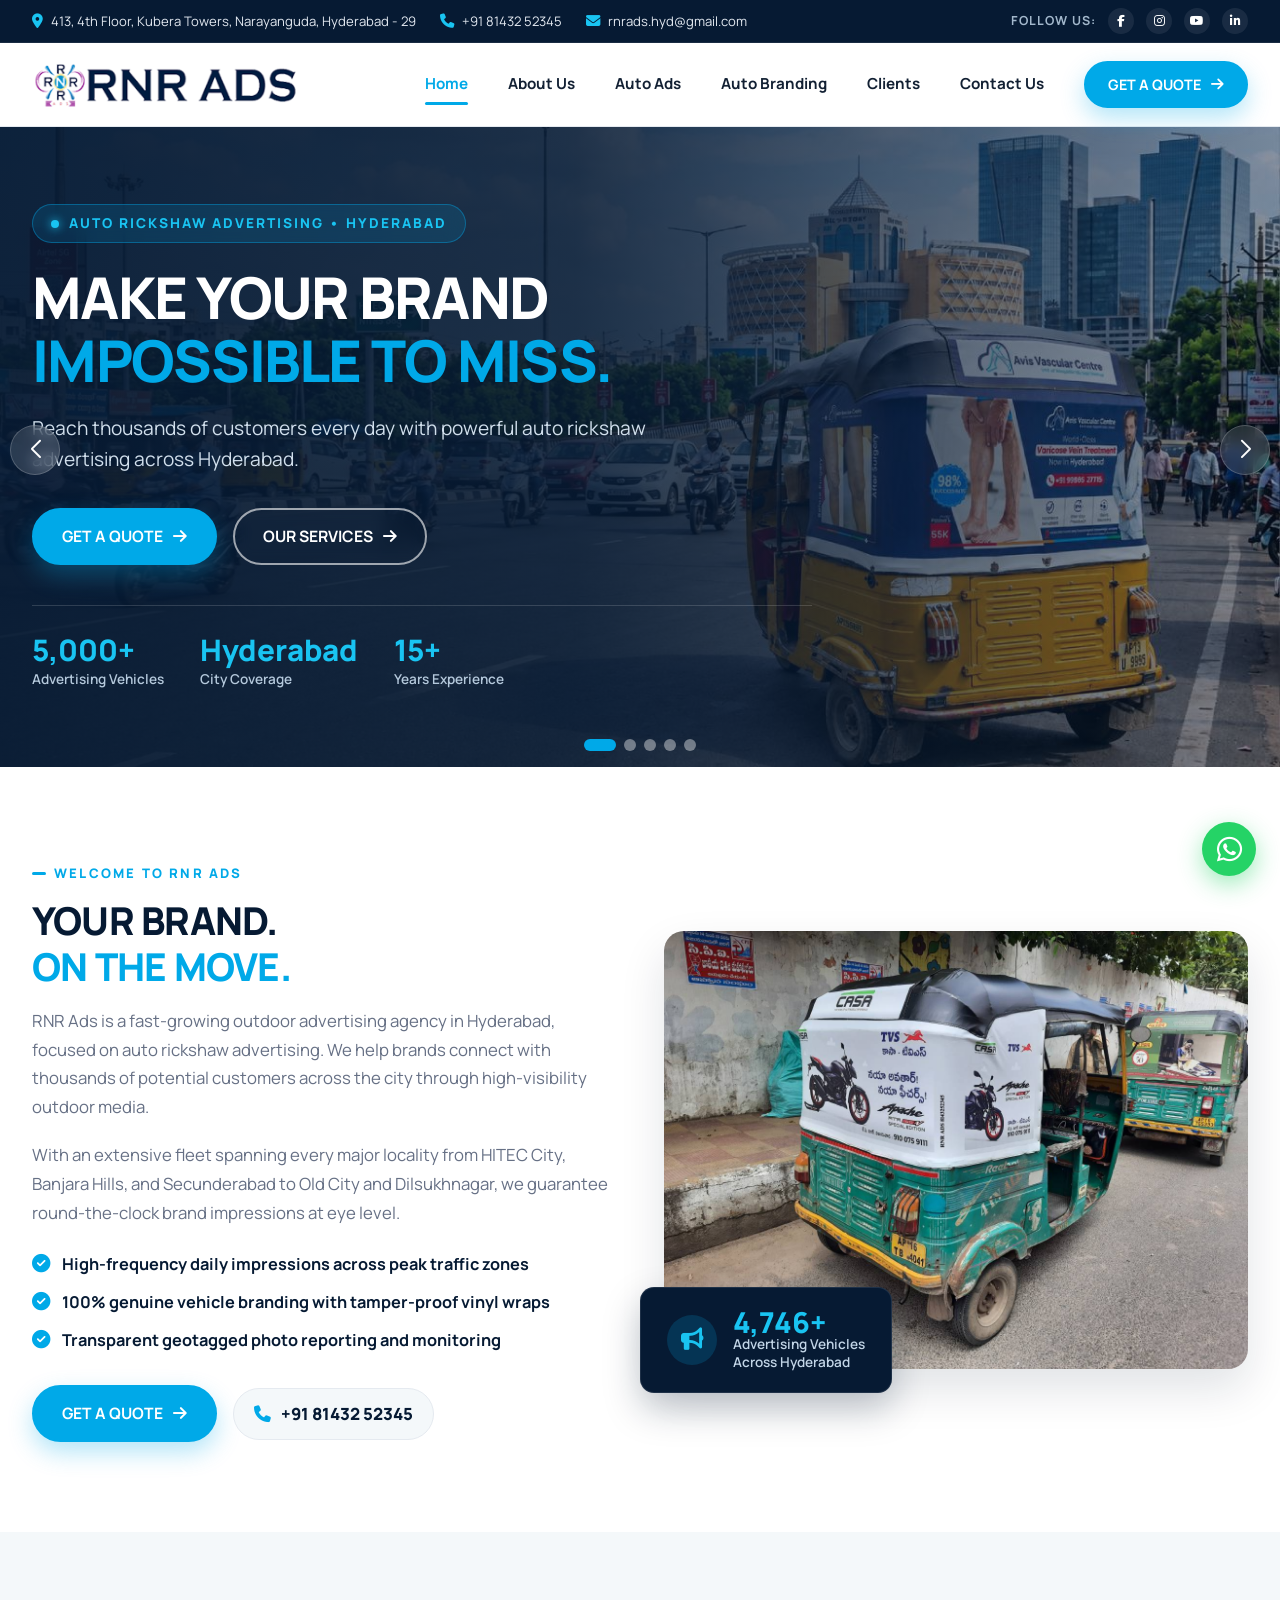
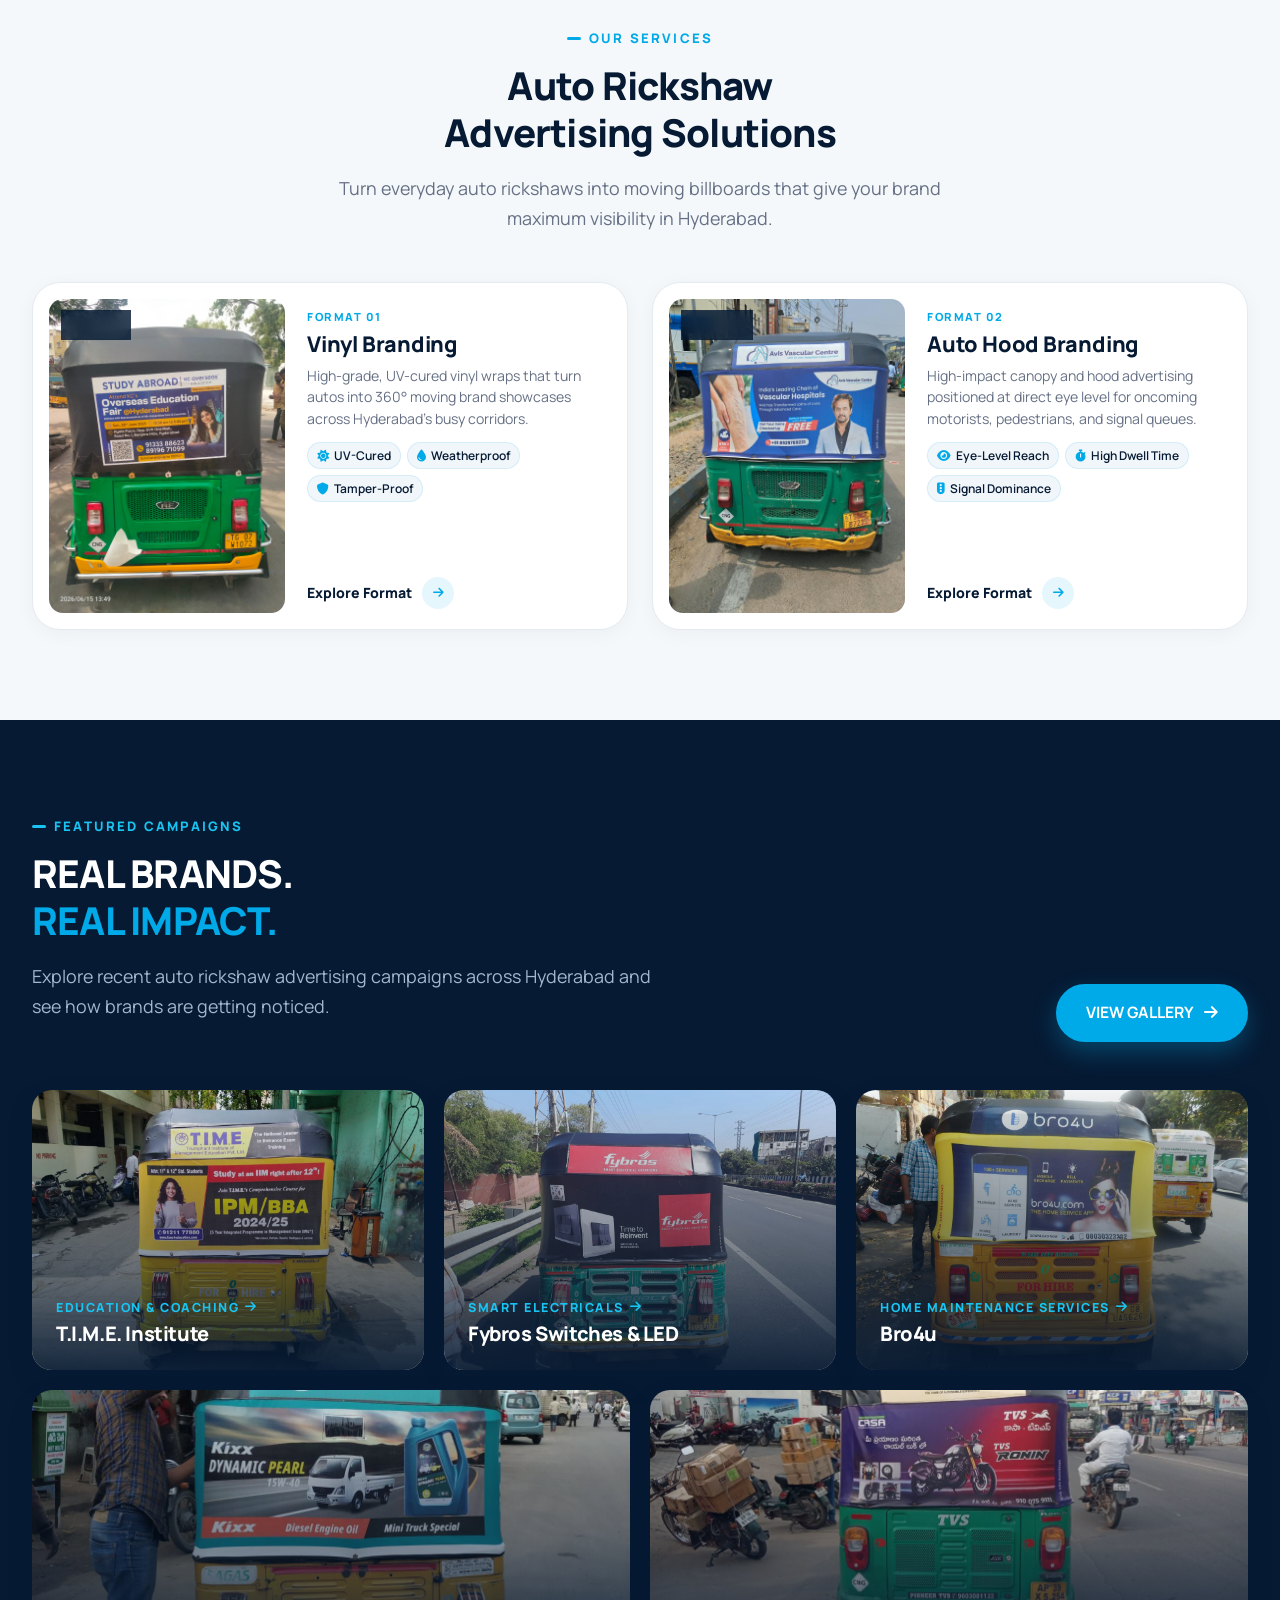
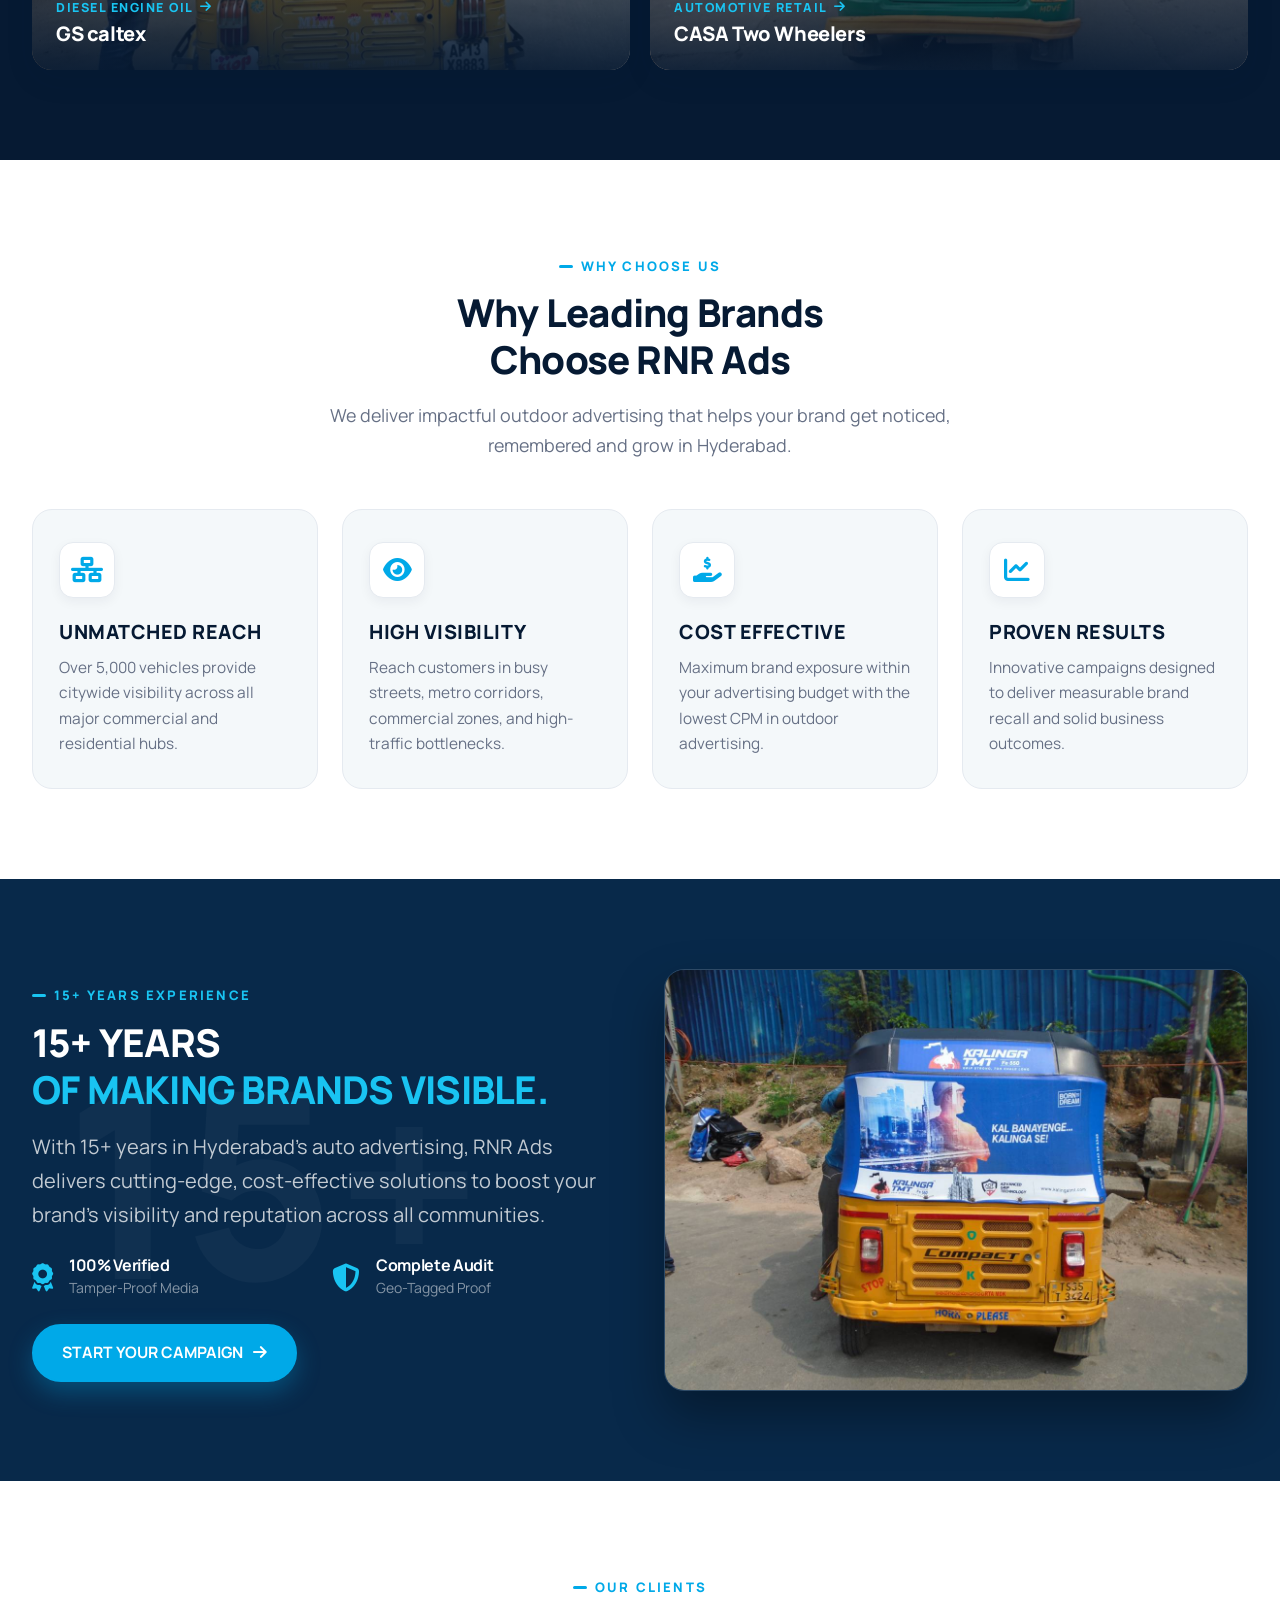
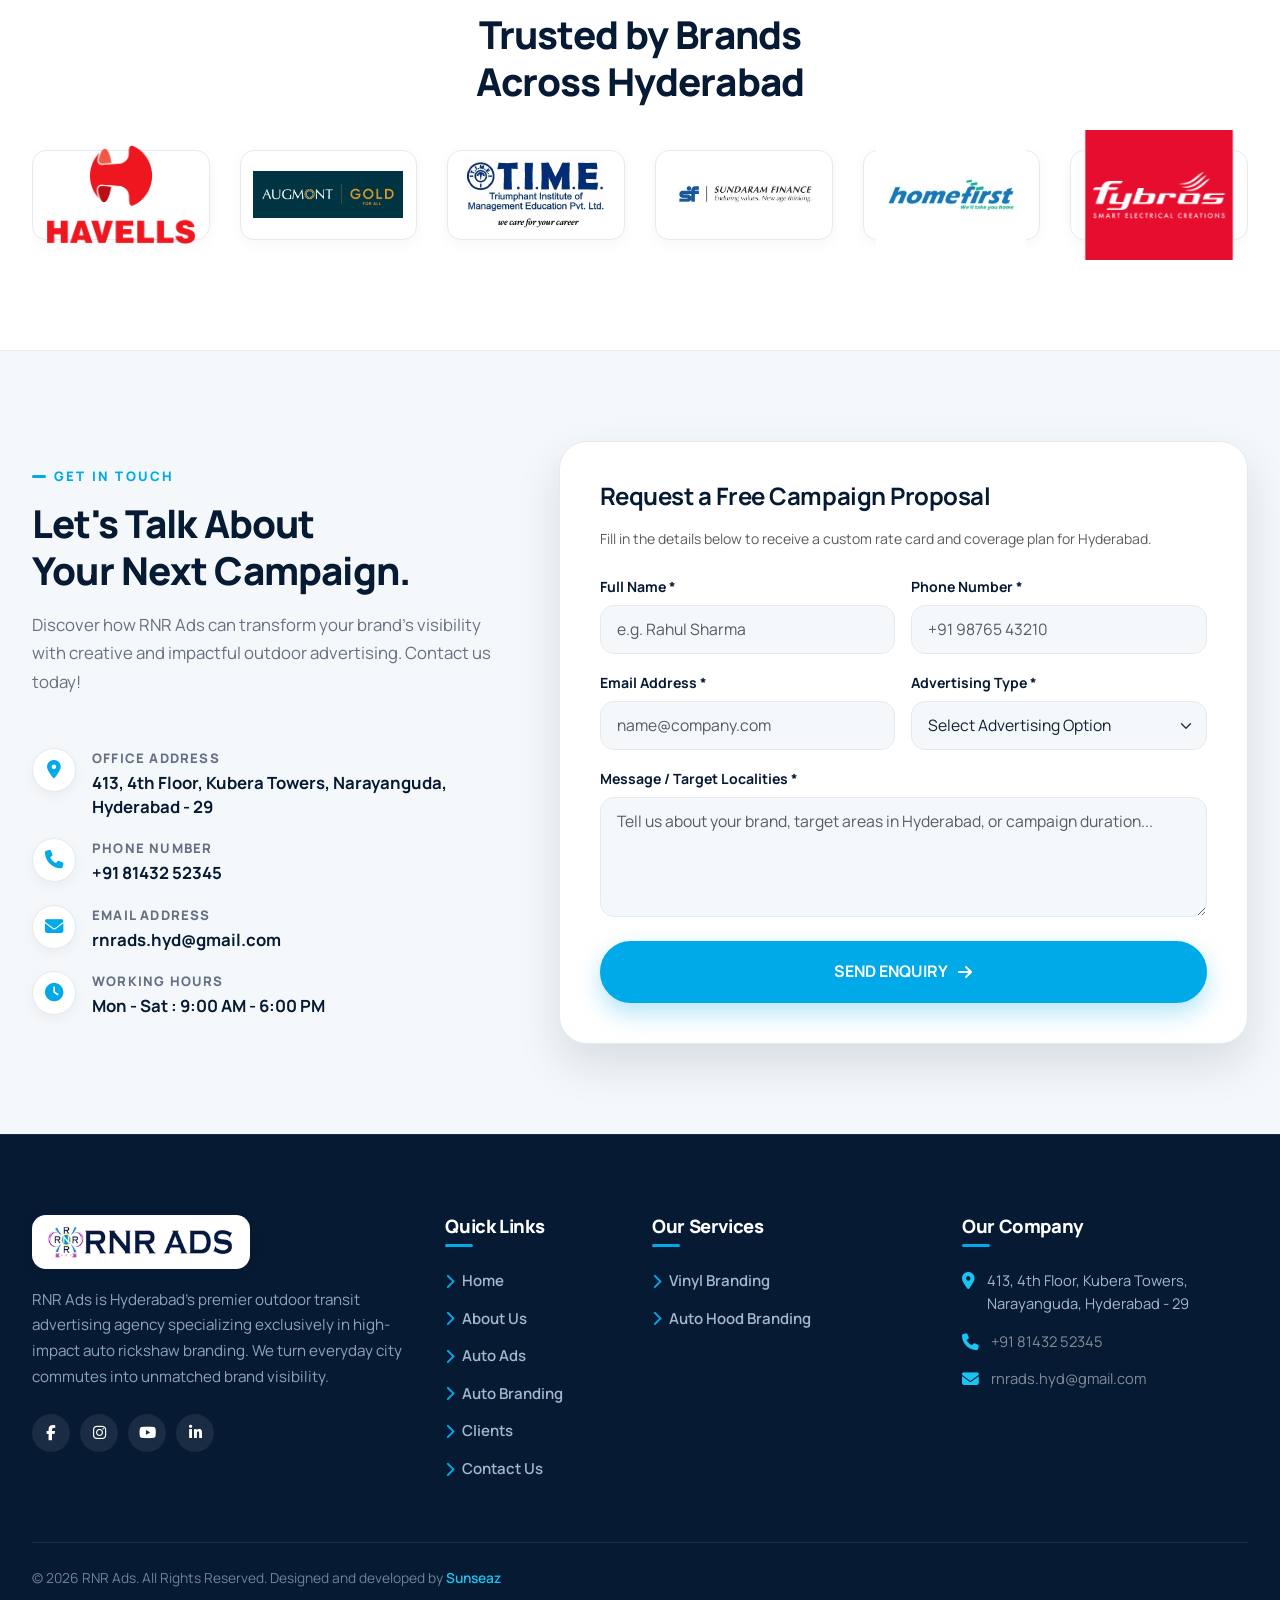
<file: index.html>
<!DOCTYPE html>
<html lang="en">

<head>
  <meta charset="UTF-8">
  <meta name="viewport" content="width=device-width, initial-scale=1.0">
  <title>RNR Ads | Auto Rickshaw Advertising in Hyderabad</title>
  <meta name="description"
    content="RNR Ads provides high-impact auto rickshaw advertising and outdoor branding solutions across Hyderabad. Reach thousands daily with 5,000+ fleet vehicles.">
  <meta name="keywords"
    content="Auto Rickshaw Advertising Hyderabad, Auto Branding Hyderabad, Rear Auto Ads, Side Panel Auto Advertising, Transit Media Hyderabad">

  <!-- Open Graph Meta Tags -->
  <meta property="og:title" content="RNR Ads | Auto Rickshaw Advertising in Hyderabad">
  <meta property="og:description"
    content="Turn everyday auto rickshaws into moving billboards across Hyderabad with RNR Ads.">
  <meta property="og:type" content="website">
  <meta property="og:image" content="assets/images/hero-slide-1.jpg">

  <!-- Favicon Icons -->
  <link rel="icon" type="image/svg+xml" href="assets/icons/favicon.svg">
  <link rel="icon" type="image/png" sizes="32x32" href="assets/icons/favicon-32x32.png">
  <link rel="icon" type="image/png" href="assets/icons/favicon.png">
  <link rel="apple-touch-icon" href="assets/icons/favicon.png">

  <!-- Google Fonts: Manrope -->
  <link rel="preconnect" href="https://fonts.googleapis.com">
  <link rel="preconnect" href="https://fonts.gstatic.com" crossorigin>
  <link href="https://fonts.googleapis.com/css2?family=Manrope:wght@400;500;600;700;800;900&display=swap"
    rel="stylesheet">

  <!-- Bootstrap 5.3 CSS CDN -->
  <link href="https://cdn.jsdelivr.net/npm/bootstrap@5.3.3/dist/css/bootstrap.min.css" rel="stylesheet">

  <!-- Font Awesome 6 CDN & Bootstrap Icons -->
  <link rel="stylesheet" href="https://cdnjs.cloudflare.com/ajax/libs/font-awesome/6.5.1/css/all.min.css">
  <link rel="stylesheet" href="https://cdn.jsdelivr.net/npm/bootstrap-icons@1.11.3/font/bootstrap-icons.min.css">

  <!-- Swiper.js CSS CDN -->
  <link rel="stylesheet" href="https://cdn.jsdelivr.net/npm/swiper@11/swiper-bundle.min.css">

  <!-- Custom Stylesheets -->
  <link rel="stylesheet" href="css/style.css">
  <link rel="stylesheet" href="css/responsive.css">
</head>

<body>

  <!-- ============================================================
       TOP INFORMATION BAR
  ============================================================ -->
  <header class="top-bar">
    <div class="container-custom">
      <div class="top-bar-inner">
        <!-- Contact Info (Right) -->
        <div class="top-bar-contact">
          <div class="top-bar-item location-item">
            <i class="fa-solid fa-location-dot"></i>
            <span>413, 4th Floor, Kubera Towers, Narayanguda, Hyderabad - 29</span>
          </div>
          <div class="top-bar-item phone-item">
            <i class="fa-solid fa-phone"></i>
            <a href="tel:+918143252345">+91 81432 52345</a>
          </div>
          <div class="top-bar-item email-item">
            <i class="fa-solid fa-envelope"></i>
            <a href="mailto:rnrads.hyd@gmail.com">rnrads.hyd@gmail.com</a>
          </div>
        </div>

        <!-- Social Links (Desktop) -->
        <div class="top-bar-social">
          <span>Follow Us:</span>
          <a href="#" aria-label="Facebook"><i class="fa-brands fa-facebook-f"></i></a>
          <a href="#" aria-label="Instagram"><i class="fa-brands fa-instagram"></i></a>
          <a href="#" aria-label="YouTube"><i class="fa-brands fa-youtube"></i></a>
          <a href="#" aria-label="LinkedIn"><i class="fa-brands fa-linkedin-in"></i></a>
        </div>
      </div>
    </div>
  </header>

  <!-- ============================================================
       MAIN NAVIGATION (STICKY BOOTSTRAP NAVBAR)
  ============================================================ -->
  <nav class="navbar navbar-expand-lg main-navbar sticky-top">
    <div class="container-custom d-flex align-items-center justify-content-between">
      <!-- Logo -->
      <a class="navbar-brand navbar-brand-wrapper" href="index.html">
        <img src="assets/logo/RNR-main-logo.png" alt="RNR ADS Logo" class="brand-logo-img">
      </a>

      <!-- Mobile Hamburger Toggle -->
      <button class="navbar-toggler navbar-toggler-custom d-lg-none" type="button" data-bs-toggle="offcanvas"
        data-bs-target="#offcanvasNavbar" aria-controls="offcanvasNavbar" aria-label="Toggle navigation">
        <span class="bar"></span>
        <span class="bar"></span>
        <span class="bar"></span>
      </button>

      <!-- Offcanvas Responsive Navigation Drawer -->
      <div class="offcanvas offcanvas-end offcanvas-lg mobile-nav-offcanvas" tabindex="-1" id="offcanvasNavbar"
        aria-labelledby="offcanvasNavbarLabel">
        <!-- Offcanvas Header: Logo on top left, Close button on top right -->
        <div class="offcanvas-header d-lg-none border-bottom pb-3">
          <a class="navbar-brand" href="index.html">
            <img src="assets/logo/RNR-main-logo.png" alt="RNR ADS Logo" class="brand-logo-img" style="height: 42px;">
          </a>
          <button type="button" class="btn-close mobile-offcanvas-close" data-bs-dismiss="offcanvas" aria-label="Close"></button>
        </div>

        <!-- Offcanvas Body: Navigation Links below the logo -->
        <div class="offcanvas-body d-flex flex-column flex-lg-row align-items-lg-center justify-content-lg-end p-4 p-lg-0">
          <ul class="navbar-nav align-items-lg-center gap-lg-2">
            <li class="nav-item">
              <a class="nav-link nav-link-custom active" href="index.html">Home</a>
            </li>
            <li class="nav-item">
              <a class="nav-link nav-link-custom" href="about.html">About Us</a>
            </li>
            <li class="nav-item">
              <a class="nav-link nav-link-custom" href="auto-ads.html">Auto Ads</a>
            </li>
            <li class="nav-item">
              <a class="nav-link nav-link-custom" href="auto-branding.html">Auto Branding</a>
            </li>
            <li class="nav-item">
              <a class="nav-link nav-link-custom" href="clients.html">Clients</a>
            </li>
            <li class="nav-item">
              <a class="nav-link nav-link-custom" href="contact.html">Contact Us</a>
            </li>
          </ul>
          <div class="ms-lg-4 mt-4 mt-lg-0">
            <button type="button" class="btn-cyan nav-btn-quote w-100 w-lg-auto" data-bs-toggle="modal" data-bs-target="#quoteModal">
              GET A QUOTE <i class="fa-solid fa-arrow-right btn-arrow"></i>
            </button>
          </div>
        </div>
      </div>
    </div>
  </nav>

  <!-- ============================================================
       HERO SECTION (SWIPER.JS SLIDER)
  ============================================================ -->
  <section class="hero-section">
    <div class="swiper hero-swiper">
      <div class="swiper-wrapper">

        <!-- SLIDE 1 -->
        <div class="swiper-slide hero-slide" style="background-image: url('assets/images/hero-slide-1.jpg');">
          <div class="hero-overlay"></div>
          <div class="container-custom">
            <div class="hero-content">
              <div class="hero-badge">
                <span class="pulse-dot"></span>
                AUTO RICKSHAW ADVERTISING • HYDERABAD
              </div>
              <h1 class="hero-heading">
                MAKE YOUR BRAND<br>
                <span class="text-cyan">IMPOSSIBLE TO MISS.</span>
              </h1>
              <p class="hero-desc">
                Reach thousands of customers every day with powerful auto rickshaw advertising across Hyderabad.
              </p>
              <div class="hero-btn-group">
                <button type="button" class="btn-cyan" data-bs-toggle="modal" data-bs-target="#quoteModal">
                  GET A QUOTE <i class="fa-solid fa-arrow-right btn-arrow"></i>
                </button>
                <a href="auto-branding.html" class="btn-outline-white">
                  OUR SERVICES <i class="fa-solid fa-arrow-right btn-arrow"></i>
                </a>
              </div>
              <div class="hero-stats-row">
                <div class="hero-stat-item">
                  <span class="hero-stat-number counter-value" data-target="5000" data-suffix="+">5,000+</span>
                  <span class="hero-stat-label">Advertising Vehicles</span>
                </div>
                <div class="hero-stat-item">
                  <span class="hero-stat-number">Hyderabad</span>
                  <span class="hero-stat-label">City Coverage</span>
                </div>
                <div class="hero-stat-item">
                  <span class="hero-stat-number counter-value" data-target="15" data-suffix="+">15+</span>
                  <span class="hero-stat-label">Years Experience</span>
                </div>
              </div>
            </div>
          </div>
        </div>

        <!-- SLIDE 2 -->
        <div class="swiper-slide hero-slide" style="background-image: url('assets/images/hero-slide-2.jpg');">
          <div class="hero-overlay"></div>
          <div class="container-custom">
            <div class="hero-content">
              <div class="hero-badge">
                <span class="pulse-dot"></span>
                HIGH-VISIBILITY AUTO ADVERTISING
              </div>
              <h2 class="hero-heading">
                YOUR BRAND.<br>
                <span class="text-cyan">ON THE MOVE.</span>
              </h2>
              <p class="hero-desc">
                Turn everyday auto rickshaws into high-impact moving billboards across Hyderabad's busiest commercial
                hotspots.
              </p>
              <div class="hero-btn-group">
                <button type="button" class="btn-cyan" data-bs-toggle="modal" data-bs-target="#quoteModal">
                  GET A QUOTE <i class="fa-solid fa-arrow-right btn-arrow"></i>
                </button>
                <a href="auto-branding.html" class="btn-outline-white">
                  EXPLORE FORMATS <i class="fa-solid fa-arrow-right btn-arrow"></i>
                </a>
              </div>
              <div class="hero-stats-row">
                <div class="hero-stat-item">
                  <span class="hero-stat-number counter-value" data-target="5000" data-suffix="+">5,000+</span>
                  <span class="hero-stat-label">Advertising Vehicles</span>
                </div>
                <div class="hero-stat-item">
                  <span class="hero-stat-number">Hyderabad</span>
                  <span class="hero-stat-label">City Coverage</span>
                </div>
                <div class="hero-stat-item">
                  <span class="hero-stat-number counter-value" data-target="15" data-suffix="+">15+</span>
                  <span class="hero-stat-label">Years Experience</span>
                </div>
              </div>
            </div>
          </div>
        </div>

        <!-- SLIDE 3 -->
        <div class="swiper-slide hero-slide" style="background-image: url('assets/images/hero-slide-3.jpg');">
          <div class="hero-overlay"></div>
          <div class="container-custom">
            <div class="hero-content">
              <div class="hero-badge">
                <span class="pulse-dot"></span>
                REAL BRANDS • REAL IMPACT
              </div>
              <h2 class="hero-heading">
                GET NOTICED<br>
                <span class="text-cyan">WHERE HYDERABAD MOVES.</span>
              </h2>
              <p class="hero-desc">
                Reach customers across busy streets and high-traffic areas with strategic outdoor auto advertising
                campaigns.
              </p>
              <div class="hero-btn-group">
                <button type="button" class="btn-cyan" data-bs-toggle="modal" data-bs-target="#quoteModal">
                  GET A QUOTE <i class="fa-solid fa-arrow-right btn-arrow"></i>
                </button>
                <a href="clients.html" class="btn-outline-white">
                  VIEW PORTFOLIO <i class="fa-solid fa-arrow-right btn-arrow"></i>
                </a>
              </div>
              <div class="hero-stats-row">
                <div class="hero-stat-item">
                  <span class="hero-stat-number counter-value" data-target="5000" data-suffix="+">5,000+</span>
                  <span class="hero-stat-label">Advertising Vehicles</span>
                </div>
                <div class="hero-stat-item">
                  <span class="hero-stat-number">Hyderabad</span>
                  <span class="hero-stat-label">City Coverage</span>
                </div>
                <div class="hero-stat-item">
                  <span class="hero-stat-number counter-value" data-target="15" data-suffix="+">15+</span>
                  <span class="hero-stat-label">Years Experience</span>
                </div>
              </div>
            </div>
          </div>
        </div>

        <!-- SLIDE 4 -->
        <div class="swiper-slide hero-slide" style="background-image: url('assets/images/hero-slide-4.jpg');">
          <div class="hero-overlay"></div>
          <div class="container-custom">
            <div class="hero-content">
              <div class="hero-badge">
                <span class="pulse-dot"></span>
                360° HYDERABAD FLEET COVERAGE
              </div>
              <h2 class="hero-heading">
                DOMINATE HYDERABAD<br>
                <span class="text-cyan">HIGHWAYS & STREETS.</span>
              </h2>
              <p class="hero-desc">
                Target prime commercial zones from HITEC City and Gachibowli to Secunderabad with high-frequency fleet campaigns.
              </p>
              <div class="hero-btn-group">
                <button type="button" class="btn-cyan" data-bs-toggle="modal" data-bs-target="#quoteModal">
                  GET A QUOTE <i class="fa-solid fa-arrow-right btn-arrow"></i>
                </button>
                <a href="auto-branding.html" class="btn-outline-white">
                  OUR SERVICES <i class="fa-solid fa-arrow-right btn-arrow"></i>
                </a>
              </div>
              <div class="hero-stats-row">
                <div class="hero-stat-item">
                  <span class="hero-stat-number counter-value" data-target="5000" data-suffix="+">5,000+</span>
                  <span class="hero-stat-label">Advertising Vehicles</span>
                </div>
                <div class="hero-stat-item">
                  <span class="hero-stat-number">Hyderabad</span>
                  <span class="hero-stat-label">City Coverage</span>
                </div>
                <div class="hero-stat-item">
                  <span class="hero-stat-number counter-value" data-target="15" data-suffix="+">15+</span>
                  <span class="hero-stat-label">Years Experience</span>
                </div>
              </div>
            </div>
          </div>
        </div>

        <!-- SLIDE 5 -->
        <div class="swiper-slide hero-slide" style="background-image: url('assets/images/hero-slide-5.jpg');">
          <div class="hero-overlay"></div>
          <div class="container-custom">
            <div class="hero-content">
              <div class="hero-badge">
                <span class="pulse-dot"></span>
                MAXIMUM VISIBILITY • MAXIMUM ROI
              </div>
              <h2 class="hero-heading">
                TRANSIT ADS THAT<br>
                <span class="text-cyan">DRIVE REAL RESULTS.</span>
              </h2>
              <p class="hero-desc">
                Cost-effective outdoor branding with 24/7 hyper-local visibility, generating millions of verified impressions every month.
              </p>
              <div class="hero-btn-group">
                <button type="button" class="btn-cyan" data-bs-toggle="modal" data-bs-target="#quoteModal">
                  GET A QUOTE <i class="fa-solid fa-arrow-right btn-arrow"></i>
                </button>
                <a href="clients.html" class="btn-outline-white">
                  VIEW CLIENTS <i class="fa-solid fa-arrow-right btn-arrow"></i>
                </a>
              </div>
              <div class="hero-stats-row">
                <div class="hero-stat-item">
                  <span class="hero-stat-number counter-value" data-target="5000" data-suffix="+">5,000+</span>
                  <span class="hero-stat-label">Advertising Vehicles</span>
                </div>
                <div class="hero-stat-item">
                  <span class="hero-stat-number">Hyderabad</span>
                  <span class="hero-stat-label">City Coverage</span>
                </div>
                <div class="hero-stat-item">
                  <span class="hero-stat-number counter-value" data-target="15" data-suffix="+">15+</span>
                  <span class="hero-stat-label">Years Experience</span>
                </div>
              </div>
            </div>
          </div>
        </div>

      </div>
      <!-- Slider Navigation Arrows -->
      <div class="swiper-button-prev" aria-label="Previous Slide"></div>
      <div class="swiper-button-next" aria-label="Next Slide"></div>
      <!-- Slider Pagination Dots -->
      <div class="swiper-pagination"></div>
    </div>
  </section>

  <!-- ============================================================
       INTRODUCTION SECTION
  ============================================================ -->
  <section class="intro-section section-padding">
    <div class="container-custom">
      <div class="row align-items-center g-5">

        <!-- Left Content -->
        <div class="col-lg-6 animate-fade-left">
          <span class="section-label">WELCOME TO RNR ADS</span>
          <h2 class="section-title">
            YOUR BRAND.<br>
            <span class="text-cyan">ON THE MOVE.</span>
          </h2>
          <p>
            RNR Ads is a fast-growing outdoor advertising agency in Hyderabad, focused on auto rickshaw advertising. We
            help brands connect with thousands of potential customers across the city through high-visibility outdoor
            media.
          </p>
          <p>
            With an extensive fleet spanning every major locality from HITEC City, Banjara Hills, and Secunderabad to
            Old City and Dilsukhnagar, we guarantee round-the-clock brand impressions at eye level.
          </p>

          <ul class="intro-feature-list">
            <li class="intro-feature-item">
              <i class="fa-solid fa-circle-check"></i> High-frequency daily impressions across peak traffic zones
            </li>
            <li class="intro-feature-item">
              <i class="fa-solid fa-circle-check"></i> 100% genuine vehicle branding with tamper-proof vinyl wraps
            </li>
            <li class="intro-feature-item">
              <i class="fa-solid fa-circle-check"></i> Transparent geotagged photo reporting and monitoring
            </li>
          </ul>

          <div class="d-flex flex-wrap align-items-center gap-3 mt-4">
            <button type="button" class="btn-cyan" data-bs-toggle="modal" data-bs-target="#quoteModal">
              GET A QUOTE <i class="fa-solid fa-arrow-right btn-arrow"></i>
            </button>
            <a href="tel:+918143252345" class="btn-phone-link">
              <i class="fa-solid fa-phone text-cyan"></i> +91 81432 52345
            </a>
          </div>
        </div>

        <!-- Right Image & Overlapping Stat Badge -->
        <div class="col-lg-6 animate-fade-right">
          <div class="intro-img-wrapper">
            <img src="assets/images/intro-homefirst.jpg" alt="Branded Auto Rickshaw in Hyderabad" class="intro-img"
              loading="lazy">
            <div class="intro-floating-badge">
              <div class="intro-badge-icon">
                <i class="fa-solid fa-bullhorn"></i>
              </div>
              <div>
                <div class="intro-badge-num counter-value" data-target="5000" data-suffix="+">5,000+</div>
                <div class="intro-badge-text">Advertising Vehicles<br>Across Hyderabad</div>
              </div>
            </div>
          </div>
        </div>

      </div>
    </div>
  </section>

  <!-- ============================================================
       SERVICES SECTION
  ============================================================ -->
  <section class="services-section section-padding">
    <div class="container-custom">
      <!-- Section Header -->
      <div class="text-center mb-5 animate-fade-up">
        <span class="section-label">OUR SERVICES</span>
        <h2 class="section-title">
          Auto Rickshaw<br>Advertising Solutions
        </h2>
        <p class="section-subtitle">
          Turn everyday auto rickshaws into moving billboards that give your brand maximum visibility in Hyderabad.
        </p>
      </div>

      <!-- 2 Services Grid (Modern Compact) -->
      <div class="row g-4 justify-content-center">
        <!-- CARD 1: Vinyl Branding -->
        <div class="col-lg-6 col-12 animate-fade-up">
          <a href="auto-branding.html" class="modern-service-card" aria-label="Vinyl Branding Details">
            <div class="modern-service-media">
              <img src="assets/images/Vinyl branding.jpeg" alt="Vinyl Branding Hyderabad" class="modern-service-img"
                loading="lazy">
              <span class="modern-service-badge">
                <i class="fa-solid fa-layer-group text-cyan"></i>
                <span>Vinyl</span>
              </span>
            </div>
            <div class="modern-service-content">
              <div>
                <span class="service-kicker">FORMAT 01</span>
                <h3 class="modern-service-title">Vinyl Branding</h3>
                <p class="modern-service-desc">
                  High-grade, UV-cured vinyl wraps that turn autos into 360° moving brand showcases across Hyderabad's busy corridors.
                </p>
                <div class="modern-service-features">
                  <span class="modern-feature-pill"><i class="fa-solid fa-sun text-cyan"></i> UV-Cured</span>
                  <span class="modern-feature-pill"><i class="fa-solid fa-droplet text-cyan"></i> Weatherproof</span>
                  <span class="modern-feature-pill"><i class="fa-solid fa-shield text-cyan"></i> Tamper-Proof</span>
                </div>
              </div>
              <div class="modern-service-footer">
                <span class="modern-service-btn">
                  <span>Explore Format</span>
                  <span class="btn-circle-icon"><i class="fa-solid fa-arrow-right"></i></span>
                </span>
              </div>
            </div>
          </a>
        </div>

        <!-- CARD 2: Auto Hood Branding -->
        <div class="col-lg-6 col-12 animate-fade-up" style="transition-delay: 0.1s;">
          <a href="auto-branding.html" class="modern-service-card" aria-label="Auto Hood Branding Details">
            <div class="modern-service-media">
              <img src="assets/images/auto hood branding.jpeg" alt="Auto Hood Branding Hyderabad" class="modern-service-img"
                loading="lazy">
              <span class="modern-service-badge">
                <i class="fa-solid fa-car text-cyan"></i>
                <span>Hood</span>
              </span>
            </div>
            <div class="modern-service-content">
              <div>
                <span class="service-kicker">FORMAT 02</span>
                <h3 class="modern-service-title">Auto Hood Branding</h3>
                <p class="modern-service-desc">
                  High-impact canopy and hood advertising positioned at direct eye level for oncoming motorists, pedestrians, and signal queues.
                </p>
                <div class="modern-service-features">
                  <span class="modern-feature-pill"><i class="fa-solid fa-eye text-cyan"></i> Eye-Level Reach</span>
                  <span class="modern-feature-pill"><i class="fa-solid fa-stopwatch text-cyan"></i> High Dwell Time</span>
                  <span class="modern-feature-pill"><i class="fa-solid fa-traffic-light text-cyan"></i> Signal Dominance</span>
                </div>
              </div>
              <div class="modern-service-footer">
                <span class="modern-service-btn">
                  <span>Explore Format</span>
                  <span class="btn-circle-icon"><i class="fa-solid fa-arrow-right"></i></span>
                </span>
              </div>
            </div>
          </a>
        </div>
      </div>
    </div>
  </section>

  <!-- ============================================================
       FEATURED WORK / GALLERY (DARK NAVY)
  ============================================================ */
  -->
  <section class="featured-work-section section-padding">
    <div class="container-custom">
      <div class="row align-items-end justify-content-between mb-5">
        <div class="col-lg-7 animate-fade-left">
          <span class="section-label light">FEATURED CAMPAIGNS</span>
          <h2 class="section-title light">
            REAL BRANDS.<br>
            <span class="text-cyan">REAL IMPACT.</span>
          </h2>
          <p class="section-subtitle light ms-0">
            Explore recent auto rickshaw advertising campaigns across Hyderabad and see how brands are getting noticed.
          </p>
        </div>
        <div class="col-lg-5 text-lg-end mt-4 mt-lg-0 animate-fade-right">
          <a href="clients.html" class="btn-cyan">
            VIEW GALLERY <i class="fa-solid fa-arrow-right btn-arrow"></i>
          </a>
        </div>
      </div>

      <!-- 5 Gallery Items Grid -->
      <div class="gallery-grid">
        <!-- 1. Education -->
        <div class="gallery-item col-span-4 animate-fade-up">
          <img src="assets/images/gallery-time.jpg" alt="T.I.M.E. Education Campaign Auto Ads" loading="lazy">
          <div class="gallery-item-overlay">
            <span class="gallery-category-badge">
              Education & Coaching <i class="fa-solid fa-arrow-right"></i>
            </span>
            <h3 class="gallery-title">T.I.M.E. Institute</h3>
          </div>
        </div>

        <!-- 2. FMCG -->
        <div class="gallery-item col-span-4 animate-fade-up" style="transition-delay: 0.1s;">
          <img src="assets/images/gallery-fybros.jpg" alt="Fybros Smart Electricals Auto Ads" loading="lazy">
          <div class="gallery-item-overlay">
            <span class="gallery-category-badge">
              Smart Electricals <i class="fa-solid fa-arrow-right"></i>
            </span>
            <h3 class="gallery-title">Fybros Switches & LED</h3>
          </div>
        </div>

        <!-- 3. E-Commerce / Fintech -->
        <div class="gallery-item col-span-4 animate-fade-up" style="transition-delay: 0.2s;">
          <img src="assets/images/gallery-bro4u.jpg" alt="bro4u" loading="lazy">
          <div class="gallery-item-overlay">
            <span class="gallery-category-badge">
              Home Maintenance Services <i class="fa-solid fa-arrow-right"></i>
            </span>
            <h3 class="gallery-title">Bro4u</h3>
          </div>
        </div>

        <!-- 4. Aviation / Academy -->
        <div class="gallery-item col-span-6 animate-fade-up" style="transition-delay: 0.3s;">
          <img src="assets/images/gallery-gscaltex.jpg" alt="gscaltex" loading="lazy">
          <div class="gallery-item-overlay">
            <span class="gallery-category-badge">
              Diesel Engine Oil <i class="fa-solid fa-arrow-right"></i>
            </span>
            <h3 class="gallery-title">GS caltex</h3>
          </div>
        </div>

        <!-- 5. Two Wheelers Showroom -->
        <div class="gallery-item col-span-6 animate-fade-up" style="transition-delay: 0.4s;">
          <img src="assets/images/gallery-casa.jpg" alt="CASA Two Wheelers Showroom Auto Ads" loading="lazy">
          <div class="gallery-item-overlay">
            <span class="gallery-category-badge">
              Automotive Retail <i class="fa-solid fa-arrow-right"></i>
            </span>
            <h3 class="gallery-title">CASA Two Wheelers</h3>
          </div>
        </div>
      </div>
    </div>
  </section>

  <!-- ============================================================
       WHY CHOOSE RNR ADS
  ============================================================ -->
  <section class="why-choose-section section-padding">
    <div class="container-custom">
      <div class="text-center mb-5 animate-fade-up">
        <span class="section-label">WHY CHOOSE US</span>
        <h2 class="section-title">
          Why Leading Brands<br>Choose RNR Ads
        </h2>
        <p class="section-subtitle">
          We deliver impactful outdoor advertising that helps your brand get noticed, remembered and grow in Hyderabad.
        </p>
      </div>

      <div class="row g-4">
        <!-- 1. UNMATCHED REACH -->
        <div class="col-lg-3 col-md-6 col-12 animate-fade-up">
          <div class="why-card">
            <div class="why-icon-wrap">
              <i class="fa-solid fa-network-wired"></i>
            </div>
            <h3 class="why-card-title">UNMATCHED REACH</h3>
            <p class="why-card-text">
              Over 5,000 vehicles provide citywide visibility across all major commercial and residential hubs.
            </p>
          </div>
        </div>

        <!-- 2. HIGH VISIBILITY -->
        <div class="col-lg-3 col-md-6 col-12 animate-fade-up" style="transition-delay: 0.1s;">
          <div class="why-card">
            <div class="why-icon-wrap">
              <i class="fa-solid fa-eye"></i>
            </div>
            <h3 class="why-card-title">HIGH VISIBILITY</h3>
            <p class="why-card-text">
              Reach customers in busy streets, metro corridors, commercial zones, and high-traffic bottlenecks.
            </p>
          </div>
        </div>

        <!-- 3. COST EFFECTIVE -->
        <div class="col-lg-3 col-md-6 col-12 animate-fade-up" style="transition-delay: 0.2s;">
          <div class="why-card">
            <div class="why-icon-wrap">
              <i class="fa-solid fa-hand-holding-dollar"></i>
            </div>
            <h3 class="why-card-title">COST EFFECTIVE</h3>
            <p class="why-card-text">
              Maximum brand exposure within your advertising budget with the lowest CPM in outdoor advertising.
            </p>
          </div>
        </div>

        <!-- 4. PROVEN RESULTS -->
        <div class="col-lg-3 col-md-6 col-12 animate-fade-up" style="transition-delay: 0.3s;">
          <div class="why-card">
            <div class="why-icon-wrap">
              <i class="fa-solid fa-chart-line"></i>
            </div>
            <h3 class="why-card-title">PROVEN RESULTS</h3>
            <p class="why-card-text">
              Innovative campaigns designed to deliver measurable brand recall and solid business outcomes.
            </p>
          </div>
        </div>
      </div>
    </div>
  </section>

  <!-- ============================================================
       EXPERIENCE SECTION (15+ YEARS)
  ============================================================ -->
  <section class="experience-section section-padding">
    <!-- Big 15+ Watermark -->
    <div class="exp-watermark">15+</div>

    <div class="container-custom">
      <div class="row align-items-center g-5">
        <!-- Left Content -->
        <div class="col-lg-6 exp-content animate-fade-left">
          <span class="section-label light">15+ YEARS EXPERIENCE</span>
          <h2 class="section-title light">
            15+ YEARS<br>
            <span class="text-bright-cyan">OF MAKING BRANDS VISIBLE.</span>
          </h2>
          <p class="text-white opacity-75 mt-3 mb-4 fs-5">
            With 15+ years in Hyderabad's auto advertising, RNR Ads delivers cutting-edge, cost-effective solutions to
            boost your brand's visibility and reputation across all communities.
          </p>
          <div class="row g-3 mb-4">
            <div class="col-sm-6">
              <div class="d-flex align-items-center gap-3">
                <i class="fa-solid fa-award text-bright-cyan fs-3"></i>
                <div>
                  <h4 class="text-white fw-bold mb-0 fs-6">100% Verified</h4>
                  <small class="text-white opacity-50">Tamper-Proof Media</small>
                </div>
              </div>
            </div>
            <div class="col-sm-6">
              <div class="d-flex align-items-center gap-3">
                <i class="fa-solid fa-shield-halved text-bright-cyan fs-3"></i>
                <div>
                  <h4 class="text-white fw-bold mb-0 fs-6">Complete Audit</h4>
                  <small class="text-white opacity-50">Geo-Tagged Proof</small>
                </div>
              </div>
            </div>
          </div>
          <a href="contact.html" class="btn-cyan">
            START YOUR CAMPAIGN <i class="fa-solid fa-arrow-right btn-arrow"></i>
          </a>
        </div>

        <!-- Right Auto Image -->
        <div class="col-lg-6 animate-fade-right">
          <div class="exp-img-wrap">
            <img src="assets/images/experience-sundaram.jpg" alt="15 Years of Auto Advertising in Hyderabad" loading="lazy">
          </div>
        </div>
      </div>
    </div>
  </section>

  <!-- ============================================================
       CLIENTS LOGO CAROUSEL
  ============================================================ -->
  <section class="clients-section section-padding">
    <div class="container-custom">
      <div class="text-center mb-4 animate-fade-up">
        <span class="section-label">OUR CLIENTS</span>
        <h2 class="section-title">
          Trusted by Brands<br>Across Hyderabad
        </h2>
      </div>

      <!-- Swiper Logo Carousel -->
      <div class="swiper clients-swiper animate-fade-up">
        <div class="swiper-wrapper align-items-center">
          <div class="swiper-slide client-logo-slide">
            <img src="assets/clients/havells.png" alt="Havells" class="client-logo-img">
          </div>
          <div class="swiper-slide client-logo-slide">
            <img src="assets/clients/augmont gold.png" alt="Augmont Gold" class="client-logo-img">
          </div>
          <div class="swiper-slide client-logo-slide">
            <img src="assets/clients/time.jpg" alt="T.I.M.E." class="client-logo-img">
          </div>
          <div class="swiper-slide client-logo-slide">
            <img src="assets/clients/sundaram finance.jpg" alt="Sundaram Finance" class="client-logo-img">
          </div>
          <div class="swiper-slide client-logo-slide">
            <img src="assets/clients/homefirst.jpg" alt="HomeFirst" class="client-logo-img">
          </div>
          <div class="swiper-slide client-logo-slide">
            <img src="assets/clients/fybros.webp" alt="Fybros" class="client-logo-img">
          </div>
          <div class="swiper-slide client-logo-slide">
            <img src="assets/clients/gate forum.png" alt="Gate Forum" class="client-logo-img">
          </div>
          <div class="swiper-slide client-logo-slide">
            <img src="assets/clients/gs cal tex.png" alt="GS Caltex" class="client-logo-img">
          </div>
          <div class="swiper-slide client-logo-slide">
            <img src="assets/clients/esha IVF.jpg" alt="Esha IVF" class="client-logo-img">
          </div>
          <div class="swiper-slide client-logo-slide">
            <img src="assets/clients/capital now.png" alt="Capital Now" class="client-logo-img">
          </div>
          <div class="swiper-slide client-logo-slide">
            <img src="assets/clients/aeriblu.png" alt="Aeriblu" class="client-logo-img">
          </div>
          <div class="swiper-slide client-logo-slide">
            <img src="assets/clients/Manhattan-Review-Test-Prep.jpg" alt="Manhattan Review" class="client-logo-img">
          </div>
          <div class="swiper-slide client-logo-slide">
            <img src="assets/clients/casa.jpg" alt="Casa" class="client-logo-img">
          </div>
          <div class="swiper-slide client-logo-slide">
            <img src="assets/clients/medquest.webp" alt="Medquest" class="client-logo-img">
          </div>
          <div class="swiper-slide client-logo-slide">
            <img src="assets/clients/fizikem.jpg" alt="Fizikem" class="client-logo-img">
          </div>
          <div class="swiper-slide client-logo-slide">
            <img src="assets/clients/vani.png" alt="Vani" class="client-logo-img">
          </div>
          <div class="swiper-slide client-logo-slide">
            <img src="assets/clients/Hair creations.png" alt="Hair Creations" class="client-logo-img">
          </div>
          <div class="swiper-slide client-logo-slide">
            <img src="assets/clients/AVIS.png" alt="AVIS" class="client-logo-img">
          </div>
          <div class="swiper-slide client-logo-slide">
            <img src="assets/clients/NEST AVIA.jpg" alt="NEST AVIA" class="client-logo-img">
          </div>
        </div>
      </div>
    </div>
  </section>

  <!-- ============================================================
       CONTACT CTA SECTION (LIGHT BLUE BG)
  ============================================================ -->
  <section class="contact-cta-section section-padding" id="contactSection">
    <div class="container-custom">
      <div class="row g-5 align-items-center">

        <!-- Left: Contact Details -->
        <div class="col-lg-5 animate-fade-left">
          <div class="contact-info-card">
            <span class="section-label">GET IN TOUCH</span>
            <h2 class="section-title">
              Let's Talk About<br>Your Next Campaign.
            </h2>
            <p>
              Discover how RNR Ads can transform your brand's visibility with creative and impactful outdoor
              advertising. Contact us today!
            </p>

            <div class="contact-detail-list">
              <!-- Address -->
              <div class="contact-detail-item">
                <div class="contact-detail-icon">
                  <i class="fa-solid fa-location-dot"></i>
                </div>
                <div>
                  <div class="contact-detail-title">Office Address</div>
                  <div class="contact-detail-val">
                    413, 4th Floor, Kubera Towers, Narayanguda, Hyderabad - 29
                  </div>
                </div>
              </div>

              <!-- Phone -->
              <div class="contact-detail-item">
                <div class="contact-detail-icon">
                  <i class="fa-solid fa-phone"></i>
                </div>
                <div>
                  <div class="contact-detail-title">Phone Number</div>
                  <div class="contact-detail-val">
                    <a href="tel:+918143252345">+91 81432 52345</a>
                  </div>
                </div>
              </div>

              <!-- Email -->
              <div class="contact-detail-item">
                <div class="contact-detail-icon">
                  <i class="fa-solid fa-envelope"></i>
                </div>
                <div>
                  <div class="contact-detail-title">Email Address</div>
                  <div class="contact-detail-val">
                    <a href="mailto:rnrads.hyd@gmail.com">rnrads.hyd@gmail.com</a>
                  </div>
                </div>
              </div>

              <!-- Working Hours -->
              <div class="contact-detail-item">
                <div class="contact-detail-icon">
                  <i class="fa-solid fa-clock"></i>
                </div>
                <div>
                  <div class="contact-detail-title">Working Hours</div>
                  <div class="contact-detail-val">
                    Mon - Sat : 9:00 AM - 6:00 PM
                  </div>
                </div>
              </div>
            </div>
          </div>
        </div>

        <!-- Right: Contact Form Card -->
        <div class="col-lg-7 animate-fade-right">
          <div class="contact-form-card">
            <h3 class="fw-bold mb-3 fs-4 text-navy">Request a Free Campaign Proposal</h3>
            <p class="text-muted mb-4 small">Fill in the details below to receive a custom rate card and coverage plan
              for Hyderabad.</p>

            <!-- Success Alert Banner -->
            <div class="form-success-banner" role="alert">
              <i class="fa-solid fa-circle-check me-2"></i>
              Thank you! Your enquiry has been received. Our Hyderabad advertising strategist will contact you within 2
              hours.
            </div>

            <form class="rnr-contact-form" novalidate>
              <div class="row g-3">

                <!-- Name -->
                <div class="col-md-6">
                  <label class="form-label form-label-custom" for="contactName">Full Name *</label>
                  <input type="text" class="form-control form-control-custom" id="contactName" name="name"
                    placeholder="e.g. Rahul Sharma" required>
                  <div class="invalid-feedback-custom">Please enter your full name.</div>
                </div>

                <!-- Phone -->
                <div class="col-md-6">
                  <label class="form-label form-label-custom" for="contactPhone">Phone Number *</label>
                  <input type="tel" class="form-control form-control-custom" id="contactPhone" name="phone"
                    placeholder="+91 98765 43210" required>
                  <div class="invalid-feedback-custom">Please enter a valid contact phone number.</div>
                </div>

                <!-- Email -->
                <div class="col-md-6">
                  <label class="form-label form-label-custom" for="contactEmail">Email Address *</label>
                  <input type="email" class="form-control form-control-custom" id="contactEmail" name="email"
                    placeholder="name@company.com" required>
                  <div class="invalid-feedback-custom">Please enter a valid email address.</div>
                </div>

                <!-- Advertising Type -->
                <div class="col-md-6">
                  <label class="form-label form-label-custom" for="contactService">Advertising Type *</label>
                  <select class="form-select form-select-custom" id="contactService" name="service" required>
                    <option value="" selected disabled>Select Advertising Option</option>
                    <option value="auto hood branding">auto hood branding</option>
                    <option value="vinyl branding">vinyl branding</option>
                  </select>
                  <div class="invalid-feedback-custom">Please select an advertising type.</div>
                </div>

                <!-- Message -->
                <div class="col-12">
                  <label class="form-label form-label-custom" for="contactMessage">Message / Target Localities *</label>
                  <textarea class="form-control form-control-custom" id="contactMessage" name="message" rows="4"
                    placeholder="Tell us about your brand, target areas in Hyderabad, or campaign duration..."
                    required></textarea>
                  <div class="invalid-feedback-custom">Please provide details about your campaign requirements.</div>
                </div>

                <!-- Submit Button -->
                <div class="col-12 mt-4">
                  <button type="submit" class="btn-cyan w-100 py-3 fs-6">
                    SEND ENQUIRY <i class="fa-solid fa-arrow-right btn-arrow"></i>
                  </button>
                </div>

              </div>
            </form>
          </div>
        </div>

      </div>
    </div>
  </section>

  <!-- ============================================================
       FOOTER (DARK NAVY)
  ============================================================ -->
  <footer class="site-footer">
    <div class="container-custom">
      <div class="row g-4">

        <!-- Column 1: Brand Info -->
        <div class="col-lg-4 col-md-6">
          <div class="footer-logo-wrap">
            <img src="assets/logo/RNR-main-logo.png" alt="RNR ADS Logo" class="footer-logo-img">
          </div>
          <p class="footer-desc">
            RNR Ads is Hyderabad's premier outdoor transit advertising agency specializing exclusively in high-impact
            auto rickshaw branding. We turn everyday city commutes into unmatched brand visibility.
          </p>
          <div class="footer-social-bar">
            <a href="#" class="footer-social-btn" aria-label="Facebook"><i class="fa-brands fa-facebook-f"></i></a>
            <a href="#" class="footer-social-btn" aria-label="Instagram"><i class="fa-brands fa-instagram"></i></a>
            <a href="#" class="footer-social-btn" aria-label="YouTube"><i class="fa-brands fa-youtube"></i></a>
            <a href="#" class="footer-social-btn" aria-label="LinkedIn"><i class="fa-brands fa-linkedin-in"></i></a>
          </div>
        </div>

        <!-- Column 2: Quick Links -->
        <div class="col-lg-2 col-md-6 col-6">
          <h4 class="footer-heading">Quick Links</h4>
          <ul class="footer-links-list">
            <li><a href="index.html"><i class="fa-solid fa-chevron-right text-cyan fs-xs"></i> Home</a></li>
            <li><a href="about.html"><i class="fa-solid fa-chevron-right text-cyan fs-xs"></i> About Us</a></li>
            <li><a href="auto-ads.html"><i class="fa-solid fa-chevron-right text-cyan fs-xs"></i> Auto Ads</a></li>
            <li><a href="auto-branding.html"><i class="fa-solid fa-chevron-right text-cyan fs-xs"></i> Auto Branding</a>
            </li>
            <li><a href="clients.html"><i class="fa-solid fa-chevron-right text-cyan fs-xs"></i> Clients</a></li>
            <li><a href="contact.html"><i class="fa-solid fa-chevron-right text-cyan fs-xs"></i> Contact Us</a></li>
          </ul>
        </div>

        <!-- Column 3: Our Services -->
        <div class="col-lg-3 col-md-6 col-6">
          <h4 class="footer-heading">Our Services</h4>
          <ul class="footer-links-list">
            <li><a href="auto-branding.html#vinyl-branding"><i class="fa-solid fa-chevron-right text-cyan fs-xs"></i>
                Vinyl Branding</a></li>
            <li><a href="auto-branding.html#auto-hood-branding"><i class="fa-solid fa-chevron-right text-cyan fs-xs"></i>
                Auto Hood Branding</a></li>
          </ul>
        </div>

        <!-- Column 4: Our Company / Contact -->
        <div class="col-lg-3 col-md-6">
          <h4 class="footer-heading">Our Company</h4>
          <div class="footer-contact-item">
            <i class="fa-solid fa-location-dot"></i>
            <span>413, 4th Floor, Kubera Towers, Narayanguda, Hyderabad - 29</span>
          </div>
          <div class="footer-contact-item">
            <i class="fa-solid fa-phone"></i>
            <a href="tel:+918143252345" class="text-white-50 hover-white">+91 81432 52345</a>
          </div>
          <div class="footer-contact-item">
            <i class="fa-solid fa-envelope"></i>
            <a href="mailto:rnrads.hyd@gmail.com" class="text-white-50 hover-white">rnrads.hyd@gmail.com</a>
          </div>
        </div>

      </div>

      <!-- Copyright Bottom Bar -->
      <div class="footer-bottom-bar">
        <div>© <span class="current-year">2026</span> RNR Ads. All Rights Reserved. Designed and developed by <a
            href="https://sunseaz.com/" target="_blank" rel="noopener noreferrer">Sunseaz</a></div>
      </div>
    </div>
  </footer>

  <!-- ============================================================
       FLOATING WHATSAPP BUTTON
  ============================================================ -->
  <a href="https://wa.me/918143252345?text=Hello%20RNR%20Ads,%20I%20am%20interested%20in%20Auto%20Rickshaw%20Advertising%20in%20Hyderabad."
    target="_blank" rel="noopener noreferrer" class="floating-whatsapp" aria-label="Chat on WhatsApp">
    <i class="fa-brands fa-whatsapp"></i>
  </a>

  <!-- ============================================================
       BACK TO TOP BUTTON
  ============================================================ -->
  <button id="backToTop" class="back-to-top" aria-label="Scroll to Top">
    <i class="fa-solid fa-chevron-up"></i>
  </button>

  <!-- ============================================================
       GET A QUOTE MODAL POPUP
  ============================================================ -->
  <div class="modal fade modal-quote" id="quoteModal" tabindex="-1" aria-labelledby="quoteModalLabel" aria-hidden="true">
    <div class="modal-dialog modal-dialog-centered modal-lg">
      <div class="modal-content">
        <div class="modal-header d-flex flex-column align-items-start">
          <div class="d-flex align-items-center justify-content-between w-100 mb-2">
            <div class="modal-quote-badge">
              <i class="fa-solid fa-bolt text-cyan"></i> FAST RESPONSE • CUSTOM PRICING
            </div>
            <button type="button" class="btn-close m-0" data-bs-dismiss="modal" aria-label="Close"></button>
          </div>
          <h3 class="modal-title" id="quoteModalLabel">Get An Instant Campaign Quote</h3>
          <p class="modal-subtitle">Tell us about your advertising goals and our Hyderabad transit team will get back to you with custom fleet pricing.</p>
        </div>
        <div class="modal-body">
          <form id="quoteModalForm" class="needs-validation" novalidate>
            <div id="modalSuccessBanner" class="alert alert-success d-none mb-3" role="alert">
              <i class="fa-solid fa-circle-check me-2"></i> <strong>Thank you!</strong> Your quote request has been submitted successfully. Our team will contact you within 2 hours.
            </div>
            <div class="row g-3">
              <!-- Full Name -->
              <div class="col-md-6">
                <label for="modalFullName" class="form-label">Full Name <span class="text-danger">*</span></label>
                <input type="text" class="form-control" id="modalFullName" placeholder="e.g. Rahul Sharma" required>
                <div class="invalid-feedback">Please provide your full name.</div>
              </div>

              <!-- Phone Number -->
              <div class="col-md-6">
                <label for="modalPhone" class="form-label">Phone Number <span class="text-danger">*</span></label>
                <input type="tel" class="form-control" id="modalPhone" placeholder="+91 98765 43210" required>
                <div class="invalid-feedback">Please provide a valid 10-digit phone number.</div>
              </div>

              <!-- Email Address -->
              <div class="col-md-6">
                <label for="modalEmail" class="form-label">Email Address <span class="text-danger">*</span></label>
                <input type="email" class="form-control" id="modalEmail" placeholder="rahul@company.com" required>
                <div class="invalid-feedback">Please enter a valid business email.</div>
              </div>

              <!-- Advertising Format -->
              <div class="col-md-6">
                <label for="modalService" class="form-label">Ad Format <span class="text-danger">*</span></label>
                <select class="form-select" id="modalService" required>
                  <option value="" selected disabled>Select format...</option>
                  <option value="auto hood branding">auto hood branding</option>
                  <option value="vinyl branding">vinyl branding</option>
                </select>
                <div class="invalid-feedback">Please select an ad format.</div>
              </div>

              <!-- Fleet Size -->
              <div class="col-md-6">
                <label for="modalFleet" class="form-label">Number of Autos</label>
                <select class="form-select" id="modalFleet">
                  <option value="25 - 50 Autos">25 – 50 Autos</option>
                  <option value="50 - 100 Autos" selected>50 – 100 Autos (Popular)</option>
                  <option value="100 - 250 Autos">100 – 250 Autos (High Reach)</option>
                  <option value="250 - 500+ Autos">250 – 500+ Autos (City Dominance)</option>
                </select>
              </div>

              <!-- Target Zone -->
              <div class="col-md-6">
                <label for="modalZone" class="form-label">Preferred Hyderabad Zone</label>
                <select class="form-select" id="modalZone">
                  <option value="All Hyderabad (City-Wide)" selected>All Hyderabad (City-Wide)</option>
                  <option value="HITEC City, Madhapur & Gachibowli">HITEC City, Madhapur & Gachibowli</option>
                  <option value="Secunderabad & Begumpet">Secunderabad & Begumpet</option>
                  <option value="Ameerpet, Kukatpally & Miyapur">Ameerpet, Kukatpally & Miyapur</option>
                  <option value="Dilsukhnagar & LB Nagar">Dilsukhnagar & LB Nagar</option>
                  <option value="Banjara Hills & Jubilee Hills">Banjara Hills & Jubilee Hills</option>
                </select>
              </div>

              <!-- Message / Details -->
              <div class="col-12">
                <label for="modalMessage" class="form-label">Campaign Details / Target Launch Date</label>
                <textarea class="form-control" id="modalMessage" rows="2" placeholder="Describe your campaign goals, timing or special requirements..."></textarea>
              </div>

              <!-- Submit Button -->
              <div class="col-12 mt-3">
                <button type="submit" class="btn-cyan w-100 py-3 fs-6">
                  SUBMIT QUOTE REQUEST <i class="fa-solid fa-arrow-right btn-arrow"></i>
                </button>
              </div>
            </div>
          </form>

          <div class="modal-quote-footer-info">
            <span><i class="fa-solid fa-shield-halved text-cyan me-1"></i> 100% Confidential • Fast Hyderabad Dispatch</span>
            <a href="https://wa.me/918143252345?text=Hello%20RNR%20Ads,%20I%20would%20like%20a%20quote%20for%20Auto%20Rickshaw%20Advertising." target="_blank" rel="noopener noreferrer" class="modal-quote-whatsapp-link">
              <i class="fa-brands fa-whatsapp text-success fs-5"></i> WhatsApp Direct
            </a>
          </div>
        </div>
      </div>
    </div>
  </div>

  <!-- ============================================================
       SCRIPTS (Bootstrap Bundle, Swiper.js, Custom Script)
  ============================================================ -->
  <script src="https://cdn.jsdelivr.net/npm/bootstrap@5.3.3/dist/js/bootstrap.bundle.min.js"></script>
  <script src="https://cdn.jsdelivr.net/npm/swiper@11/swiper-bundle.min.js"></script>
  <script src="js/script.js"></script>
</body>

</html>
</file>
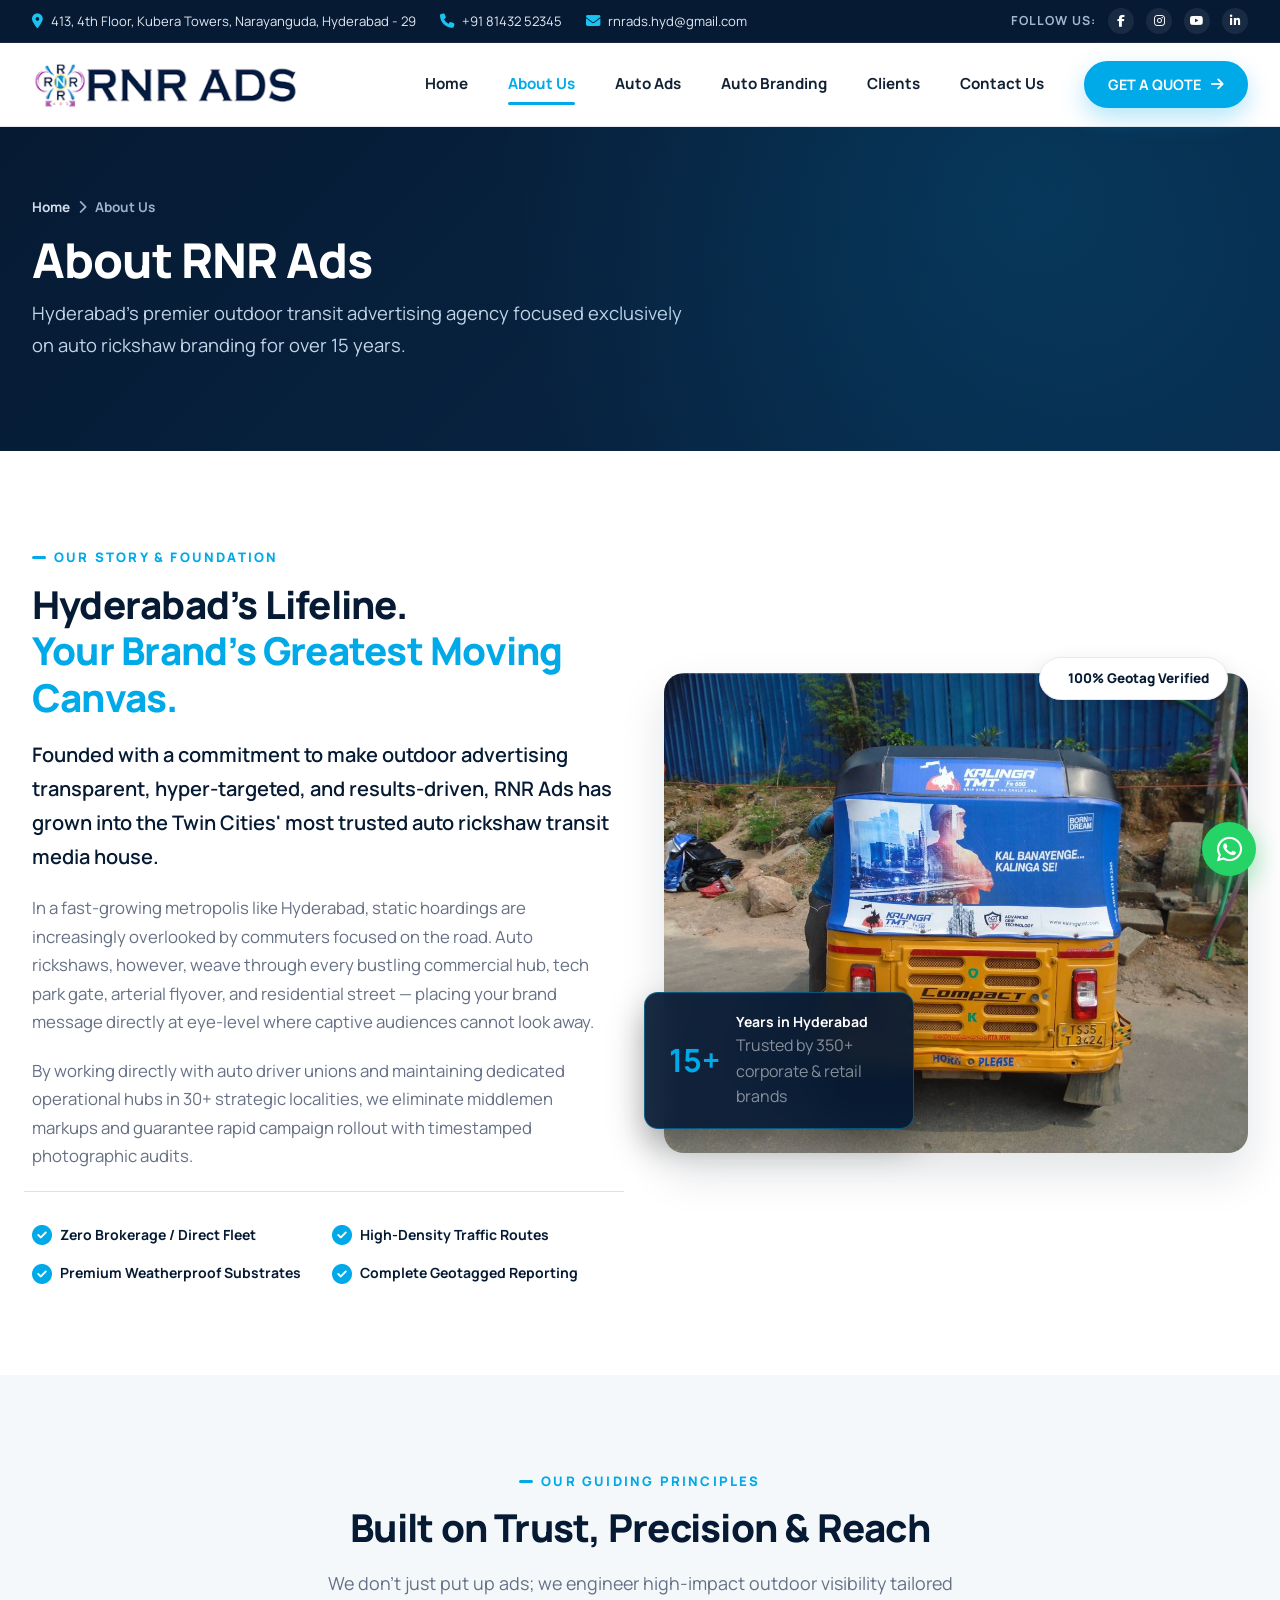
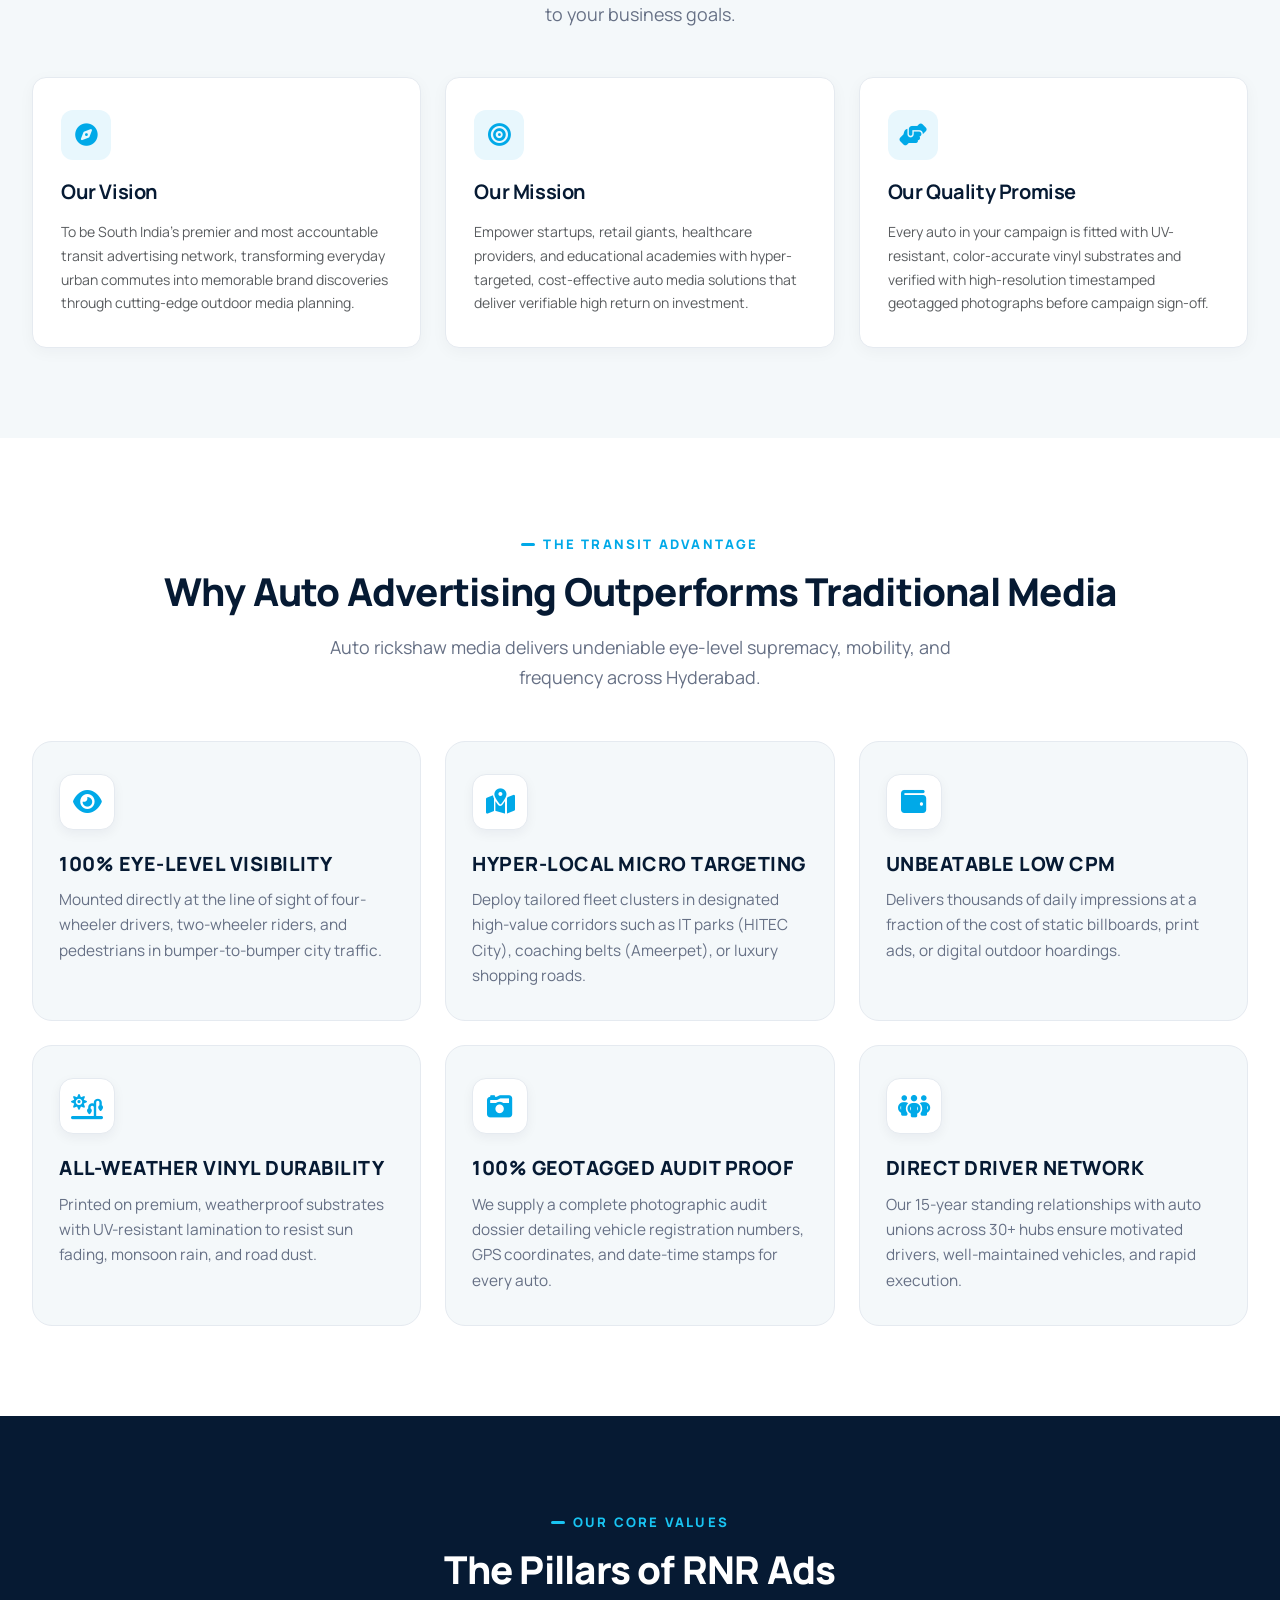
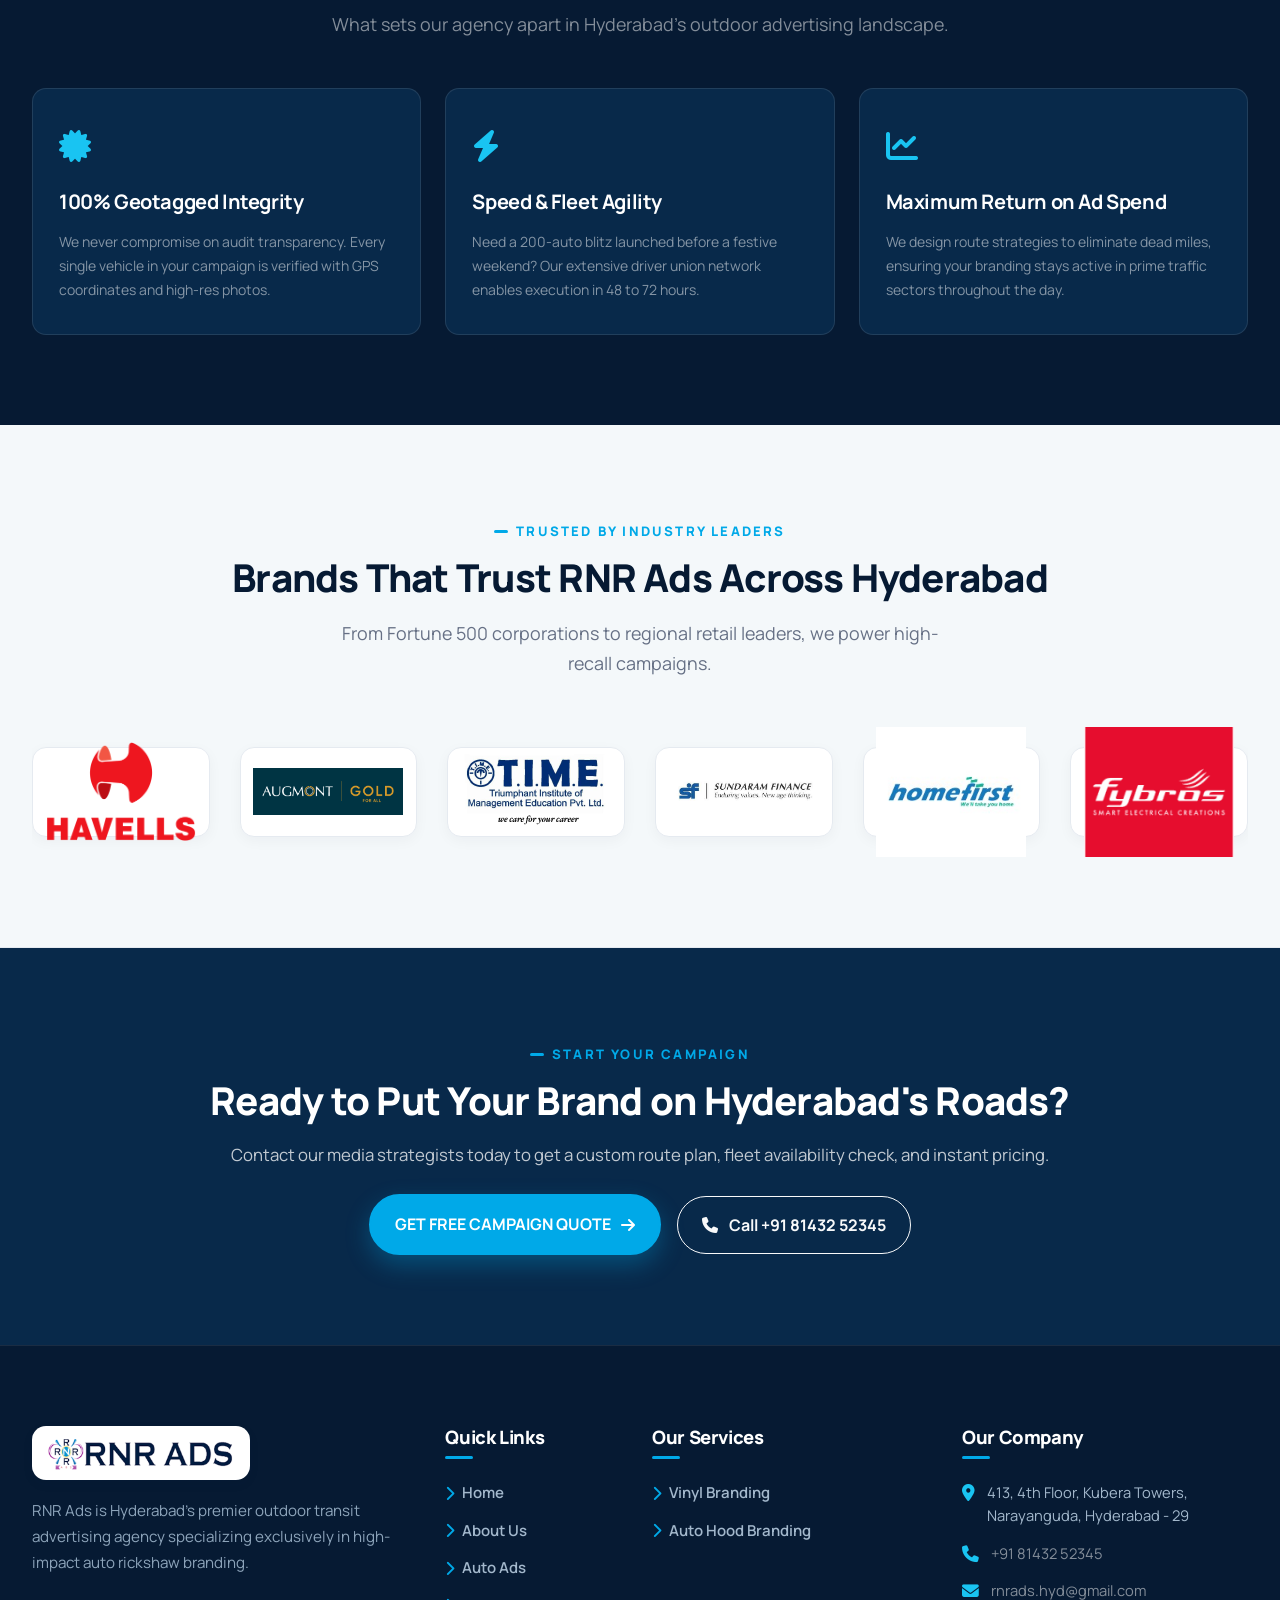
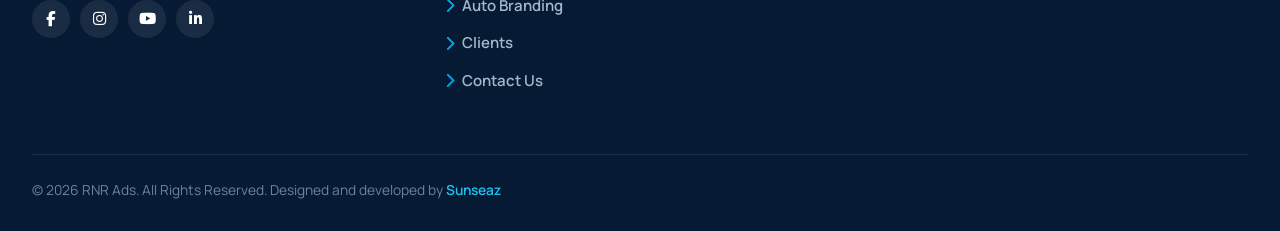
<file: about.html>
<!DOCTYPE html>
<html lang="en">

<head>
  <meta charset="UTF-8">
  <meta name="viewport" content="width=device-width, initial-scale=1.0">
  <title>About Us | RNR Ads — Hyderabad's Leading Auto Rickshaw Advertising Agency</title>
  <meta name="description"
    content="Learn about RNR Ads, Hyderabad's premier outdoor transit advertising agency with 15+ years experience, 5,000+ auto rickshaws, and 100% verified geotag audits.">

  <!-- Favicon Icons -->
  <link rel="icon" type="image/svg+xml" href="assets/icons/favicon.svg">
  <link rel="icon" type="image/png" sizes="32x32" href="assets/icons/favicon-32x32.png">
  <link rel="icon" type="image/png" href="assets/icons/favicon.png">
  <link rel="apple-touch-icon" href="assets/icons/favicon.png">

  <link rel="preconnect" href="https://fonts.googleapis.com">
  <link rel="preconnect" href="https://fonts.gstatic.com" crossorigin>
  <link href="https://fonts.googleapis.com/css2?family=Manrope:wght@400;500;600;700;800;900&display=swap"
    rel="stylesheet">

  <link href="https://cdn.jsdelivr.net/npm/bootstrap@5.3.3/dist/css/bootstrap.min.css" rel="stylesheet">
  <link rel="stylesheet" href="https://cdnjs.cloudflare.com/ajax/libs/font-awesome/6.5.1/css/all.min.css">
  <link rel="stylesheet" href="https://cdn.jsdelivr.net/npm/bootstrap-icons@1.11.3/font/bootstrap-icons.min.css">
  <link rel="stylesheet" href="https://cdn.jsdelivr.net/npm/swiper@11/swiper-bundle.min.css">

  <link rel="stylesheet" href="css/style.css">
  <link rel="stylesheet" href="css/responsive.css">
</head>

<body>

  <!-- TOP BAR -->
  <header class="top-bar">
    <div class="container-custom">
      <div class="top-bar-inner">
        <div class="top-bar-contact">
          <div class="top-bar-item location-item">
            <i class="fa-solid fa-location-dot"></i>
            <span>413, 4th Floor, Kubera Towers, Narayanguda, Hyderabad - 29</span>
          </div>
          <div class="top-bar-item phone-item">
            <i class="fa-solid fa-phone"></i>
            <a href="tel:+918143252345">+91 81432 52345</a>
          </div>
          <div class="top-bar-item email-item">
            <i class="fa-solid fa-envelope"></i>
            <a href="mailto:rnrads.hyd@gmail.com">rnrads.hyd@gmail.com</a>
          </div>
        </div>
        <div class="top-bar-social">
          <span>Follow Us:</span>
          <a href="#" aria-label="Facebook"><i class="fa-brands fa-facebook-f"></i></a>
          <a href="#" aria-label="Instagram"><i class="fa-brands fa-instagram"></i></a>
          <a href="#" aria-label="YouTube"><i class="fa-brands fa-youtube"></i></a>
          <a href="#" aria-label="LinkedIn"><i class="fa-brands fa-linkedin-in"></i></a>
        </div>
      </div>
    </div>
  </header>

  <!-- NAVBAR -->
  <nav class="navbar navbar-expand-lg main-navbar sticky-top">
    <div class="container-custom d-flex align-items-center justify-content-between">
      <a class="navbar-brand navbar-brand-wrapper" href="index.html">
        <img src="assets/logo/RNR-main-logo.png" alt="RNR ADS Logo" class="brand-logo-img">
      </a>
      <button class="navbar-toggler navbar-toggler-custom d-lg-none" type="button" data-bs-toggle="offcanvas"
        data-bs-target="#offcanvasNavbar" aria-controls="offcanvasNavbar" aria-label="Toggle navigation">
        <span class="bar"></span>
        <span class="bar"></span>
        <span class="bar"></span>
      </button>

      <!-- Offcanvas Responsive Navigation Drawer -->
      <div class="offcanvas offcanvas-end offcanvas-lg mobile-nav-offcanvas" tabindex="-1" id="offcanvasNavbar"
        aria-labelledby="offcanvasNavbarLabel">
        <!-- Offcanvas Header: Logo on top left, Close button on top right -->
        <div class="offcanvas-header d-lg-none border-bottom pb-3">
          <a class="navbar-brand" href="index.html">
            <img src="assets/logo/RNR-main-logo.png" alt="RNR ADS Logo" class="brand-logo-img" style="height: 42px;">
          </a>
          <button type="button" class="btn-close mobile-offcanvas-close" data-bs-dismiss="offcanvas" aria-label="Close"></button>
        </div>

        <!-- Offcanvas Body: Navigation Links below the logo -->
        <div class="offcanvas-body d-flex flex-column flex-lg-row align-items-lg-center justify-content-lg-end p-4 p-lg-0">
          <ul class="navbar-nav align-items-lg-center gap-lg-2">
            <li class="nav-item"><a class="nav-link nav-link-custom" href="index.html">Home</a></li>
            <li class="nav-item"><a class="nav-link nav-link-custom active" href="about.html">About Us</a></li>
            <li class="nav-item"><a class="nav-link nav-link-custom" href="auto-ads.html">Auto Ads</a></li>
            <li class="nav-item"><a class="nav-link nav-link-custom" href="auto-branding.html">Auto Branding</a></li>
            <li class="nav-item"><a class="nav-link nav-link-custom" href="clients.html">Clients</a></li>
            <li class="nav-item"><a class="nav-link nav-link-custom" href="contact.html">Contact Us</a></li>
          </ul>
          <div class="ms-lg-4 mt-4 mt-lg-0">
            <button type="button" class="btn-cyan nav-btn-quote w-100 w-lg-auto" data-bs-toggle="modal" data-bs-target="#quoteModal">
              GET A QUOTE <i class="fa-solid fa-arrow-right btn-arrow"></i>
            </button>
          </div>
        </div>
      </div>
    </div>
  </nav>

  <!-- PAGE HERO -->
  <section class="page-hero">
    <div class="container-custom">
      <div class="breadcrumb-custom">
        <a href="index.html">Home</a> <i class="fa-solid fa-chevron-right fs-xs"></i> <span>About Us</span>
      </div>
      <h1 class="page-hero-title">About RNR Ads</h1>
      <p class="page-hero-subtitle">
        Hyderabad’s premier outdoor transit advertising agency focused exclusively on auto rickshaw branding for over 15
        years.
      </p>
    </div>
  </section>

  <!-- COMPANY STORY & EXECUTIVE OVERVIEW -->
  <section class="section-padding bg-white">
    <div class="container-custom">
      <div class="row align-items-center g-5">
        <!-- Story Text -->
        <div class="col-lg-6 animate-fade-left">
          <span class="section-label">OUR STORY & FOUNDATION</span>
          <h2 class="section-title">
            Hyderabad’s Lifeline.<br>
            <span class="text-cyan">Your Brand’s Greatest Moving Canvas.</span>
          </h2>
          <p class="lead text-navy fw-semibold">
            Founded with a commitment to make outdoor advertising transparent, hyper-targeted, and results-driven, RNR
            Ads has grown into the Twin Cities' most trusted auto rickshaw transit media house.
          </p>
          <p>
            In a fast-growing metropolis like Hyderabad, static hoardings are increasingly overlooked by commuters focused
            on the road. Auto rickshaws, however, weave through every bustling commercial hub, tech park gate, arterial
            flyover, and residential street — placing your brand message directly at eye-level where captive audiences
            cannot look away.
          </p>
          <p>
            By working directly with auto driver unions and maintaining dedicated operational hubs in 30+ strategic
            localities, we eliminate middlemen markups and guarantee rapid campaign rollout with timestamped photographic
            audits.
          </p>

          <div class="row g-3 mt-3 pt-3 border-top">
            <div class="col-sm-6">
              <div class="d-flex align-items-center gap-2">
                <i class="fa-solid fa-circle-check text-cyan fs-5"></i>
                <span class="fw-bold text-navy small">Zero Brokerage / Direct Fleet</span>
              </div>
            </div>
            <div class="col-sm-6">
              <div class="d-flex align-items-center gap-2">
                <i class="fa-solid fa-circle-check text-cyan fs-5"></i>
                <span class="fw-bold text-navy small">High-Density Traffic Routes</span>
              </div>
            </div>
            <div class="col-sm-6">
              <div class="d-flex align-items-center gap-2">
                <i class="fa-solid fa-circle-check text-cyan fs-5"></i>
                <span class="fw-bold text-navy small">Premium Weatherproof Substrates</span>
              </div>
            </div>
            <div class="col-sm-6">
              <div class="d-flex align-items-center gap-2">
                <i class="fa-solid fa-circle-check text-cyan fs-5"></i>
                <span class="fw-bold text-navy small">Complete Geotagged Reporting</span>
              </div>
            </div>
          </div>
        </div>

        <!-- Story Visual Composition -->
        <div class="col-lg-6 animate-fade-right">
          <div class="story-media-box">
            <div class="floating-badge-top">
              <i class="fa-solid fa-shield-check text-cyan fs-5"></i>
              <span>100% Geotag Verified</span>
            </div>

            <img src="assets/images/experience-sundaram.jpg" alt="RNR Ads Auto Fleet Operations Hyderabad" class="story-main-img"
              loading="lazy">

            <div class="floating-experience-card">
              <div class="d-flex align-items-center gap-3">
                <div class="fs-2 text-cyan fw-bold">15+</div>
                <div>
                  <div class="fw-bold text-white small">Years in Hyderabad</div>
                  <div class="text-white-50 fs-xs">Trusted by 350+ corporate & retail brands</div>
                </div>
              </div>
            </div>
          </div>
        </div>
      </div>
    </div>
  </section>

  <!-- MISSION, VISION & PROMISE -->
  <section class="section-padding bg-light-blue">
    <div class="container-custom">
      <div class="text-center mb-5 animate-fade-up">
        <span class="section-label">OUR GUIDING PRINCIPLES</span>
        <h2 class="section-title">Built on Trust, Precision & Reach</h2>
        <p class="section-subtitle">We don't just put up ads; we engineer high-impact outdoor visibility tailored to your business goals.</p>
      </div>

      <div class="row g-4">
        <!-- Vision -->
        <div class="col-lg-4 col-md-6 animate-fade-up">
          <div class="mv-card">
            <div class="mv-icon-box">
              <i class="fa-solid fa-compass"></i>
            </div>
            <h3 class="fw-bold fs-5 text-navy mb-3">Our Vision</h3>
            <p class="text-muted small mb-0">
              To be South India's premier and most accountable transit advertising network, transforming everyday urban
              commutes into memorable brand discoveries through cutting-edge outdoor media planning.
            </p>
          </div>
        </div>

        <!-- Mission -->
        <div class="col-lg-4 col-md-6 animate-fade-up" style="transition-delay: 0.1s;">
          <div class="mv-card">
            <div class="mv-icon-box">
              <i class="fa-solid fa-bullseye"></i>
            </div>
            <h3 class="fw-bold fs-5 text-navy mb-3">Our Mission</h3>
            <p class="text-muted small mb-0">
              Empower startups, retail giants, healthcare providers, and educational academies with hyper-targeted,
              cost-effective auto media solutions that deliver verifiable high return on investment.
            </p>
          </div>
        </div>

        <!-- Promise -->
        <div class="col-lg-4 col-md-6 animate-fade-up" style="transition-delay: 0.2s;">
          <div class="mv-card">
            <div class="mv-icon-box">
              <i class="fa-solid fa-handshake-angle"></i>
            </div>
            <h3 class="fw-bold fs-5 text-navy mb-3">Our Quality Promise</h3>
            <p class="text-muted small mb-0">
              Every auto in your campaign is fitted with UV-resistant, color-accurate vinyl substrates and verified with
              high-resolution timestamped geotagged photographs before campaign sign-off.
            </p>
          </div>
        </div>
      </div>
    </div>
  </section>

  <!-- 6 CORE ADVANTAGES OF AUTO ADVERTISING -->
  <section class="section-padding bg-white">
    <div class="container-custom">
      <div class="text-center mb-5 animate-fade-up">
        <span class="section-label">THE TRANSIT ADVANTAGE</span>
        <h2 class="section-title">Why Auto Advertising Outperforms Traditional Media</h2>
        <p class="section-subtitle">Auto rickshaw media delivers undeniable eye-level supremacy, mobility, and frequency across Hyderabad.</p>
      </div>

      <div class="row g-4">
        <!-- Advantage 1 -->
        <div class="col-lg-4 col-md-6 animate-fade-up">
          <div class="why-card h-100">
            <div class="why-icon-wrap"><i class="fa-solid fa-eye"></i></div>
            <h3 class="why-card-title">100% Eye-Level Visibility</h3>
            <p class="why-card-text">Mounted directly at the line of sight of four-wheeler drivers, two-wheeler riders, and pedestrians in bumper-to-bumper city traffic.</p>
          </div>
        </div>

        <!-- Advantage 2 -->
        <div class="col-lg-4 col-md-6 animate-fade-up" style="transition-delay: 0.1s;">
          <div class="why-card h-100">
            <div class="why-icon-wrap"><i class="fa-solid fa-map-location-dot"></i></div>
            <h3 class="why-card-title">Hyper-Local Micro Targeting</h3>
            <p class="why-card-text">Deploy tailored fleet clusters in designated high-value corridors such as IT parks (HITEC City), coaching belts (Ameerpet), or luxury shopping roads.</p>
          </div>
        </div>

        <!-- Advantage 3 -->
        <div class="col-lg-4 col-md-6 animate-fade-up" style="transition-delay: 0.2s;">
          <div class="why-card h-100">
            <div class="why-icon-wrap"><i class="fa-solid fa-wallet"></i></div>
            <h3 class="why-card-title">Unbeatable Low CPM</h3>
            <p class="why-card-text">Delivers thousands of daily impressions at a fraction of the cost of static billboards, print ads, or digital outdoor hoardings.</p>
          </div>
        </div>

        <!-- Advantage 4 -->
        <div class="col-lg-4 col-md-6 animate-fade-up" style="transition-delay: 0.3s;">
          <div class="why-card h-100">
            <div class="why-icon-wrap"><i class="fa-solid fa-sun-plant-wilt"></i></div>
            <h3 class="why-card-title">All-Weather Vinyl Durability</h3>
            <p class="why-card-text">Printed on premium, weatherproof substrates with UV-resistant lamination to resist sun fading, monsoon rain, and road dust.</p>
          </div>
        </div>

        <!-- Advantage 5 -->
        <div class="col-lg-4 col-md-6 animate-fade-up" style="transition-delay: 0.4s;">
          <div class="why-card h-100">
            <div class="why-icon-wrap"><i class="fa-solid fa-camera-retro"></i></div>
            <h3 class="why-card-title">100% Geotagged Audit Proof</h3>
            <p class="why-card-text">We supply a complete photographic audit dossier detailing vehicle registration numbers, GPS coordinates, and date-time stamps for every auto.</p>
          </div>
        </div>

        <!-- Advantage 6 -->
        <div class="col-lg-4 col-md-6 animate-fade-up" style="transition-delay: 0.5s;">
          <div class="why-card h-100">
            <div class="why-icon-wrap"><i class="fa-solid fa-people-group"></i></div>
            <h3 class="why-card-title">Direct Driver Network</h3>
            <p class="why-card-text">Our 15-year standing relationships with auto unions across 30+ hubs ensure motivated drivers, well-maintained vehicles, and rapid execution.</p>
          </div>
        </div>
      </div>
    </div>
  </section>



  <!-- CORE VALUES & COMMITMENT (DARK NAVY SECTION) -->
  <section class="section-padding bg-navy text-white position-relative">
    <div class="container-custom">
      <div class="text-center mb-5 animate-fade-up">
        <span class="section-label" style="color: var(--bright-cyan);">OUR CORE VALUES</span>
        <h2 class="section-title text-white">The Pillars of RNR Ads</h2>
        <p class="section-subtitle text-white-50">What sets our agency apart in Hyderabad's outdoor advertising landscape.</p>
      </div>

      <div class="row g-4">
        <!-- Value 1 -->
        <div class="col-lg-4 col-md-6 animate-fade-up">
          <div class="value-box-card">
            <div class="value-box-icon"><i class="fa-solid fa-certificate"></i></div>
            <h3 class="fw-bold fs-5 text-white mb-3">100% Geotagged Integrity</h3>
            <p class="text-white-50 small mb-0">We never compromise on audit transparency. Every single vehicle in your campaign is verified with GPS coordinates and high-res photos.</p>
          </div>
        </div>

        <!-- Value 2 -->
        <div class="col-lg-4 col-md-6 animate-fade-up" style="transition-delay: 0.1s;">
          <div class="value-box-card">
            <div class="value-box-icon"><i class="fa-solid fa-bolt"></i></div>
            <h3 class="fw-bold fs-5 text-white mb-3">Speed & Fleet Agility</h3>
            <p class="text-white-50 small mb-0">Need a 200-auto blitz launched before a festive weekend? Our extensive driver union network enables execution in 48 to 72 hours.</p>
          </div>
        </div>

        <!-- Value 3 -->
        <div class="col-lg-4 col-md-6 animate-fade-up" style="transition-delay: 0.2s;">
          <div class="value-box-card">
            <div class="value-box-icon"><i class="fa-solid fa-chart-line"></i></div>
            <h3 class="fw-bold fs-5 text-white mb-3">Maximum Return on Ad Spend</h3>
            <p class="text-white-50 small mb-0">We design route strategies to eliminate dead miles, ensuring your branding stays active in prime traffic sectors throughout the day.</p>
          </div>
        </div>
      </div>
    </div>
  </section>

  <!-- CLIENT PARTNERS TRUST STRIP (CROSS SCROLL) -->
  <section class="section-padding bg-light-blue clients-section">
    <div class="container-custom">
      <div class="text-center mb-5 animate-fade-up">
        <span class="section-label">TRUSTED BY INDUSTRY LEADERS</span>
        <h2 class="section-title">Brands That Trust RNR Ads Across Hyderabad</h2>
        <p class="section-subtitle">From Fortune 500 corporations to regional retail leaders, we power high-recall campaigns.</p>
      </div>

      <!-- Swiper Logo Carousel (Cross Scroll) -->
      <div class="swiper clients-swiper animate-fade-up">
        <div class="swiper-wrapper align-items-center">
          <div class="swiper-slide client-logo-slide">
            <img src="assets/clients/havells.png" alt="Havells" class="client-logo-img">
          </div>
          <div class="swiper-slide client-logo-slide">
            <img src="assets/clients/augmont gold.png" alt="Augmont Gold" class="client-logo-img">
          </div>
          <div class="swiper-slide client-logo-slide">
            <img src="assets/clients/time.jpg" alt="T.I.M.E." class="client-logo-img">
          </div>
          <div class="swiper-slide client-logo-slide">
            <img src="assets/clients/sundaram finance.jpg" alt="Sundaram Finance" class="client-logo-img">
          </div>
          <div class="swiper-slide client-logo-slide">
            <img src="assets/clients/homefirst.jpg" alt="HomeFirst" class="client-logo-img">
          </div>
          <div class="swiper-slide client-logo-slide">
            <img src="assets/clients/fybros.webp" alt="Fybros" class="client-logo-img">
          </div>
          <div class="swiper-slide client-logo-slide">
            <img src="assets/clients/gate forum.png" alt="Gate Forum" class="client-logo-img">
          </div>
          <div class="swiper-slide client-logo-slide">
            <img src="assets/clients/gs cal tex.png" alt="GS Caltex" class="client-logo-img">
          </div>
          <div class="swiper-slide client-logo-slide">
            <img src="assets/clients/esha IVF.jpg" alt="Esha IVF" class="client-logo-img">
          </div>
          <div class="swiper-slide client-logo-slide">
            <img src="assets/clients/capital now.png" alt="Capital Now" class="client-logo-img">
          </div>
          <div class="swiper-slide client-logo-slide">
            <img src="assets/clients/aeriblu.png" alt="Aeriblu" class="client-logo-img">
          </div>
          <div class="swiper-slide client-logo-slide">
            <img src="assets/clients/Manhattan-Review-Test-Prep.jpg" alt="Manhattan Review" class="client-logo-img">
          </div>
          <div class="swiper-slide client-logo-slide">
            <img src="assets/clients/casa.jpg" alt="Casa" class="client-logo-img">
          </div>
          <div class="swiper-slide client-logo-slide">
            <img src="assets/clients/medquest.webp" alt="Medquest" class="client-logo-img">
          </div>
          <div class="swiper-slide client-logo-slide">
            <img src="assets/clients/fizikem.jpg" alt="Fizikem" class="client-logo-img">
          </div>
          <div class="swiper-slide client-logo-slide">
            <img src="assets/clients/vani.png" alt="Vani" class="client-logo-img">
          </div>
          <div class="swiper-slide client-logo-slide">
            <img src="assets/clients/Hair creations.png" alt="Hair Creations" class="client-logo-img">
          </div>
          <div class="swiper-slide client-logo-slide">
            <img src="assets/clients/AVIS.png" alt="AVIS" class="client-logo-img">
          </div>
          <div class="swiper-slide client-logo-slide">
            <img src="assets/clients/NEST AVIA.jpg" alt="NEST AVIA" class="client-logo-img">
          </div>
        </div>
      </div>
    </div>
  </section>

  <!-- CTA STRIP -->
  <section class="section-padding bg-dark-navy text-white text-center position-relative overflow-hidden">
    <div class="container-custom animate-fade-up">
      <span class="section-label text-cyan">START YOUR CAMPAIGN</span>
      <h2 class="section-title text-white mb-3">Ready to Put Your Brand on Hyderabad's Roads?</h2>
      <p class="text-white opacity-75 max-w-600 mx-auto mb-4">
        Contact our media strategists today to get a custom route plan, fleet availability check, and instant pricing.
      </p>
      <div class="d-flex align-items-center justify-content-center flex-wrap gap-3">
        <button type="button" class="btn-cyan px-4 py-3 fs-6" data-bs-toggle="modal" data-bs-target="#quoteModal">
          GET FREE CAMPAIGN QUOTE <i class="fa-solid fa-arrow-right btn-arrow"></i>
        </button>
        <a href="tel:+918143252345" class="btn btn-outline-light rounded-pill px-4 py-3 fw-bold">
          <i class="fa-solid fa-phone me-2"></i> Call +91 81432 52345
        </a>
      </div>
    </div>
  </section>


  <!-- FOOTER -->
  <footer class="site-footer">
    <div class="container-custom">
      <div class="row g-4">
        <div class="col-lg-4 col-md-6">
          <div class="footer-logo-wrap">
            <img src="assets/logo/RNR-main-logo.png" alt="RNR ADS Logo" class="footer-logo-img">
          </div>
          <p class="footer-desc">
            RNR Ads is Hyderabad's premier outdoor transit advertising agency specializing exclusively in high-impact
            auto rickshaw branding.
          </p>
          <div class="footer-social-bar">
            <a href="#" class="footer-social-btn" aria-label="Facebook"><i class="fa-brands fa-facebook-f"></i></a>
            <a href="#" class="footer-social-btn" aria-label="Instagram"><i class="fa-brands fa-instagram"></i></a>
            <a href="#" class="footer-social-btn" aria-label="YouTube"><i class="fa-brands fa-youtube"></i></a>
            <a href="#" class="footer-social-btn" aria-label="LinkedIn"><i class="fa-brands fa-linkedin-in"></i></a>
          </div>
        </div>
        <div class="col-lg-2 col-md-6 col-6">
          <h4 class="footer-heading">Quick Links</h4>
          <ul class="footer-links-list">
            <li><a href="index.html"><i class="fa-solid fa-chevron-right text-cyan fs-xs"></i> Home</a></li>
            <li><a href="about.html"><i class="fa-solid fa-chevron-right text-cyan fs-xs"></i> About Us</a></li>
            <li><a href="auto-ads.html"><i class="fa-solid fa-chevron-right text-cyan fs-xs"></i> Auto Ads</a></li>
            <li><a href="auto-branding.html"><i class="fa-solid fa-chevron-right text-cyan fs-xs"></i> Auto Branding</a>
            </li>
            <li><a href="clients.html"><i class="fa-solid fa-chevron-right text-cyan fs-xs"></i> Clients</a></li>
            <li><a href="contact.html"><i class="fa-solid fa-chevron-right text-cyan fs-xs"></i> Contact Us</a></li>
          </ul>
        </div>
        <div class="col-lg-3 col-md-6 col-6">
          <h4 class="footer-heading">Our Services</h4>
          <ul class="footer-links-list">
            <li><a href="auto-branding.html#vinyl-branding"><i class="fa-solid fa-chevron-right text-cyan fs-xs"></i>
                Vinyl Branding</a></li>
            <li><a href="auto-branding.html#auto-hood-branding"><i class="fa-solid fa-chevron-right text-cyan fs-xs"></i>
                Auto Hood Branding</a></li>
          </ul>
        </div>
        <div class="col-lg-3 col-md-6">
          <h4 class="footer-heading">Our Company</h4>
          <div class="footer-contact-item">
            <i class="fa-solid fa-location-dot"></i>
            <span>413, 4th Floor, Kubera Towers, Narayanguda, Hyderabad - 29</span>
          </div>
          <div class="footer-contact-item">
            <i class="fa-solid fa-phone"></i>
            <a href="tel:+918143252345" class="text-white-50">+91 81432 52345</a>
          </div>
          <div class="footer-contact-item">
            <i class="fa-solid fa-envelope"></i>
            <a href="mailto:rnrads.hyd@gmail.com" class="text-white-50">rnrads.hyd@gmail.com</a>
          </div>
        </div>
      </div>
      <div class="footer-bottom-bar">
        <div>© <span class="current-year">2026</span> RNR Ads. All Rights Reserved. Designed and developed by <a
            href="https://sunseaz.com/" target="_blank" rel="noopener noreferrer">Sunseaz</a></div>
      </div>
    </div>
  </footer>

  <a href="https://wa.me/918143252345?text=Hello%20RNR%20Ads,%20I%20am%20interested%20in%20Auto%20Rickshaw%20Advertising%20in%20Hyderabad."
    target="_blank" rel="noopener noreferrer" class="floating-whatsapp" aria-label="Chat on WhatsApp">
    <i class="fa-brands fa-whatsapp"></i>
  </a>
  <button id="backToTop" class="back-to-top" aria-label="Scroll to Top"><i class="fa-solid fa-chevron-up"></i></button>

  <!-- ============================================================
       GET A QUOTE MODAL POPUP
  ============================================================ -->
  <div class="modal fade modal-quote" id="quoteModal" tabindex="-1" aria-labelledby="quoteModalLabel" aria-hidden="true">
    <div class="modal-dialog modal-dialog-centered modal-lg">
      <div class="modal-content">
        <div class="modal-header d-flex flex-column align-items-start">
          <div class="d-flex align-items-center justify-content-between w-100 mb-2">
            <div class="modal-quote-badge">
              <i class="fa-solid fa-bolt text-cyan"></i> FAST RESPONSE • CUSTOM PRICING
            </div>
            <button type="button" class="btn-close m-0" data-bs-dismiss="modal" aria-label="Close"></button>
          </div>
          <h3 class="modal-title" id="quoteModalLabel">Get An Instant Campaign Quote</h3>
          <p class="modal-subtitle">Tell us about your advertising goals and our Hyderabad transit team will get back to you with custom fleet pricing.</p>
        </div>
        <div class="modal-body">
          <form id="quoteModalForm" class="needs-validation" novalidate>
            <div id="modalSuccessBanner" class="alert alert-success d-none mb-3" role="alert">
              <i class="fa-solid fa-circle-check me-2"></i> <strong>Thank you!</strong> Your quote request has been submitted successfully. Our team will contact you within 2 hours.
            </div>
            <div class="row g-3">
              <div class="col-md-6">
                <label for="modalFullName" class="form-label">Full Name <span class="text-danger">*</span></label>
                <input type="text" class="form-control" id="modalFullName" placeholder="e.g. Rahul Sharma" required>
                <div class="invalid-feedback">Please provide your full name.</div>
              </div>
              <div class="col-md-6">
                <label for="modalPhone" class="form-label">Phone Number <span class="text-danger">*</span></label>
                <input type="tel" class="form-control" id="modalPhone" placeholder="+91 98765 43210" required>
                <div class="invalid-feedback">Please provide a valid 10-digit phone number.</div>
              </div>
              <div class="col-md-6">
                <label for="modalEmail" class="form-label">Email Address <span class="text-danger">*</span></label>
                <input type="email" class="form-control" id="modalEmail" placeholder="rahul@company.com" required>
                <div class="invalid-feedback">Please enter a valid business email.</div>
              </div>
              <div class="col-md-6">
                <label for="modalService" class="form-label">Ad Format <span class="text-danger">*</span></label>
                <select class="form-select" id="modalService" required>
                  <option value="" selected disabled>Select format...</option>
                  <option value="auto hood branding">auto hood branding</option>
                  <option value="vinyl branding">vinyl branding</option>
                </select>
                <div class="invalid-feedback">Please select an ad format.</div>
              </div>
              <div class="col-md-6">
                <label for="modalFleet" class="form-label">Number of Autos</label>
                <select class="form-select" id="modalFleet">
                  <option value="25 - 50 Autos">25 – 50 Autos</option>
                  <option value="50 - 100 Autos" selected>50 – 100 Autos (Popular)</option>
                  <option value="100 - 250 Autos">100 – 250 Autos (High Reach)</option>
                  <option value="250 - 500+ Autos">250 – 500+ Autos (City Dominance)</option>
                </select>
              </div>
              <div class="col-md-6">
                <label for="modalZone" class="form-label">Preferred Hyderabad Zone</label>
                <select class="form-select" id="modalZone">
                  <option value="All Hyderabad (City-Wide)" selected>All Hyderabad (City-Wide)</option>
                  <option value="HITEC City, Madhapur & Gachibowli">HITEC City, Madhapur & Gachibowli</option>
                  <option value="Secunderabad & Begumpet">Secunderabad & Begumpet</option>
                  <option value="Ameerpet, Kukatpally & Miyapur">Ameerpet, Kukatpally & Miyapur</option>
                  <option value="Dilsukhnagar & LB Nagar">Dilsukhnagar & LB Nagar</option>
                  <option value="Banjara Hills & Jubilee Hills">Banjara Hills & Jubilee Hills</option>
                </select>
              </div>
              <div class="col-12">
                <label for="modalMessage" class="form-label">Campaign Details / Target Launch Date</label>
                <textarea class="form-control" id="modalMessage" rows="2" placeholder="Describe your campaign goals, timing or special requirements..."></textarea>
              </div>
              <div class="col-12 mt-3">
                <button type="submit" class="btn-cyan w-100 py-3 fs-6">
                  SUBMIT QUOTE REQUEST <i class="fa-solid fa-arrow-right btn-arrow"></i>
                </button>
              </div>
            </div>
          </form>
          <div class="modal-quote-footer-info">
            <span><i class="fa-solid fa-shield-halved text-cyan me-1"></i> 100% Confidential • Fast Hyderabad Dispatch</span>
            <a href="https://wa.me/918143252345?text=Hello%20RNR%20Ads,%20I%20would%20like%20a%20quote%20for%20Auto%20Rickshaw%20Advertising." target="_blank" rel="noopener noreferrer" class="modal-quote-whatsapp-link">
              <i class="fa-brands fa-whatsapp text-success fs-5"></i> WhatsApp Direct
            </a>
          </div>
        </div>
      </div>
    </div>
  </div>

  <script src="https://cdn.jsdelivr.net/npm/bootstrap@5.3.3/dist/js/bootstrap.bundle.min.js"></script>
  <script src="https://cdn.jsdelivr.net/npm/swiper@11/swiper-bundle.min.js"></script>
  <script src="js/script.js"></script>
</body>

</html>
</file>
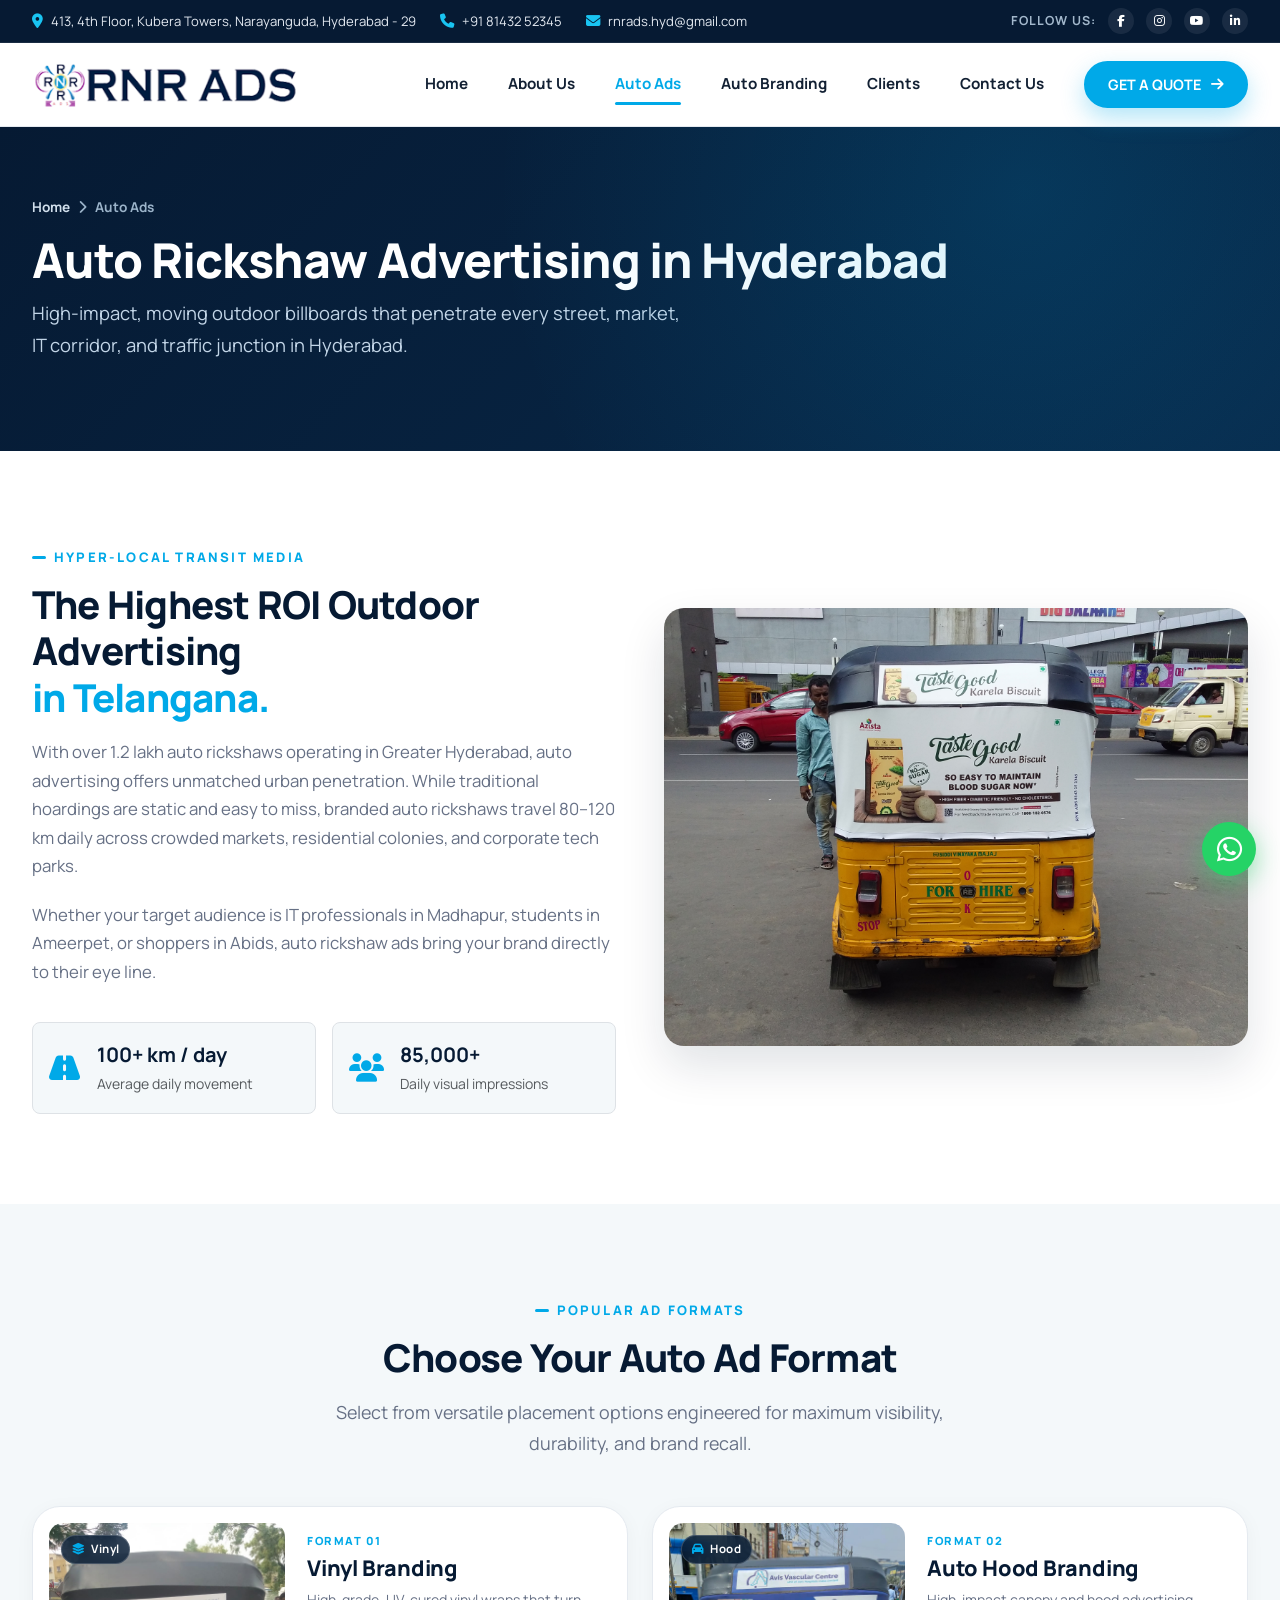
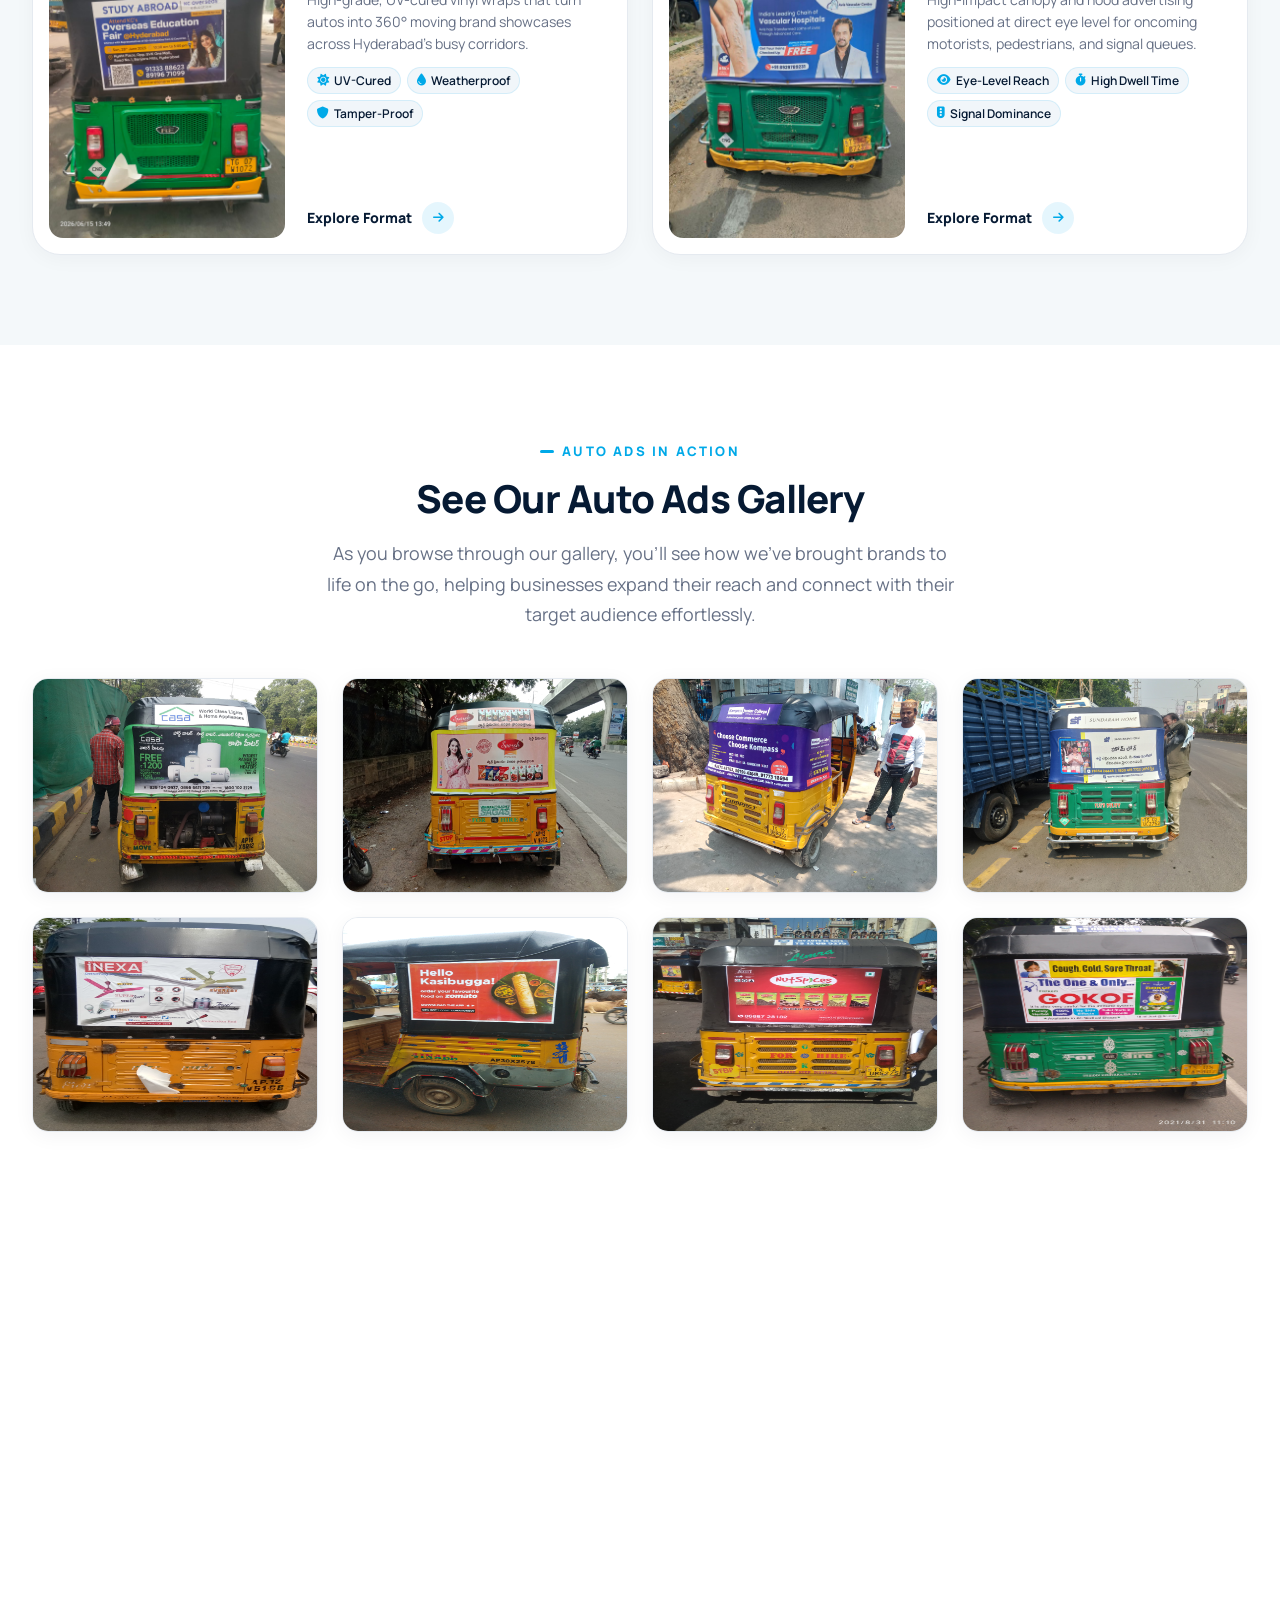
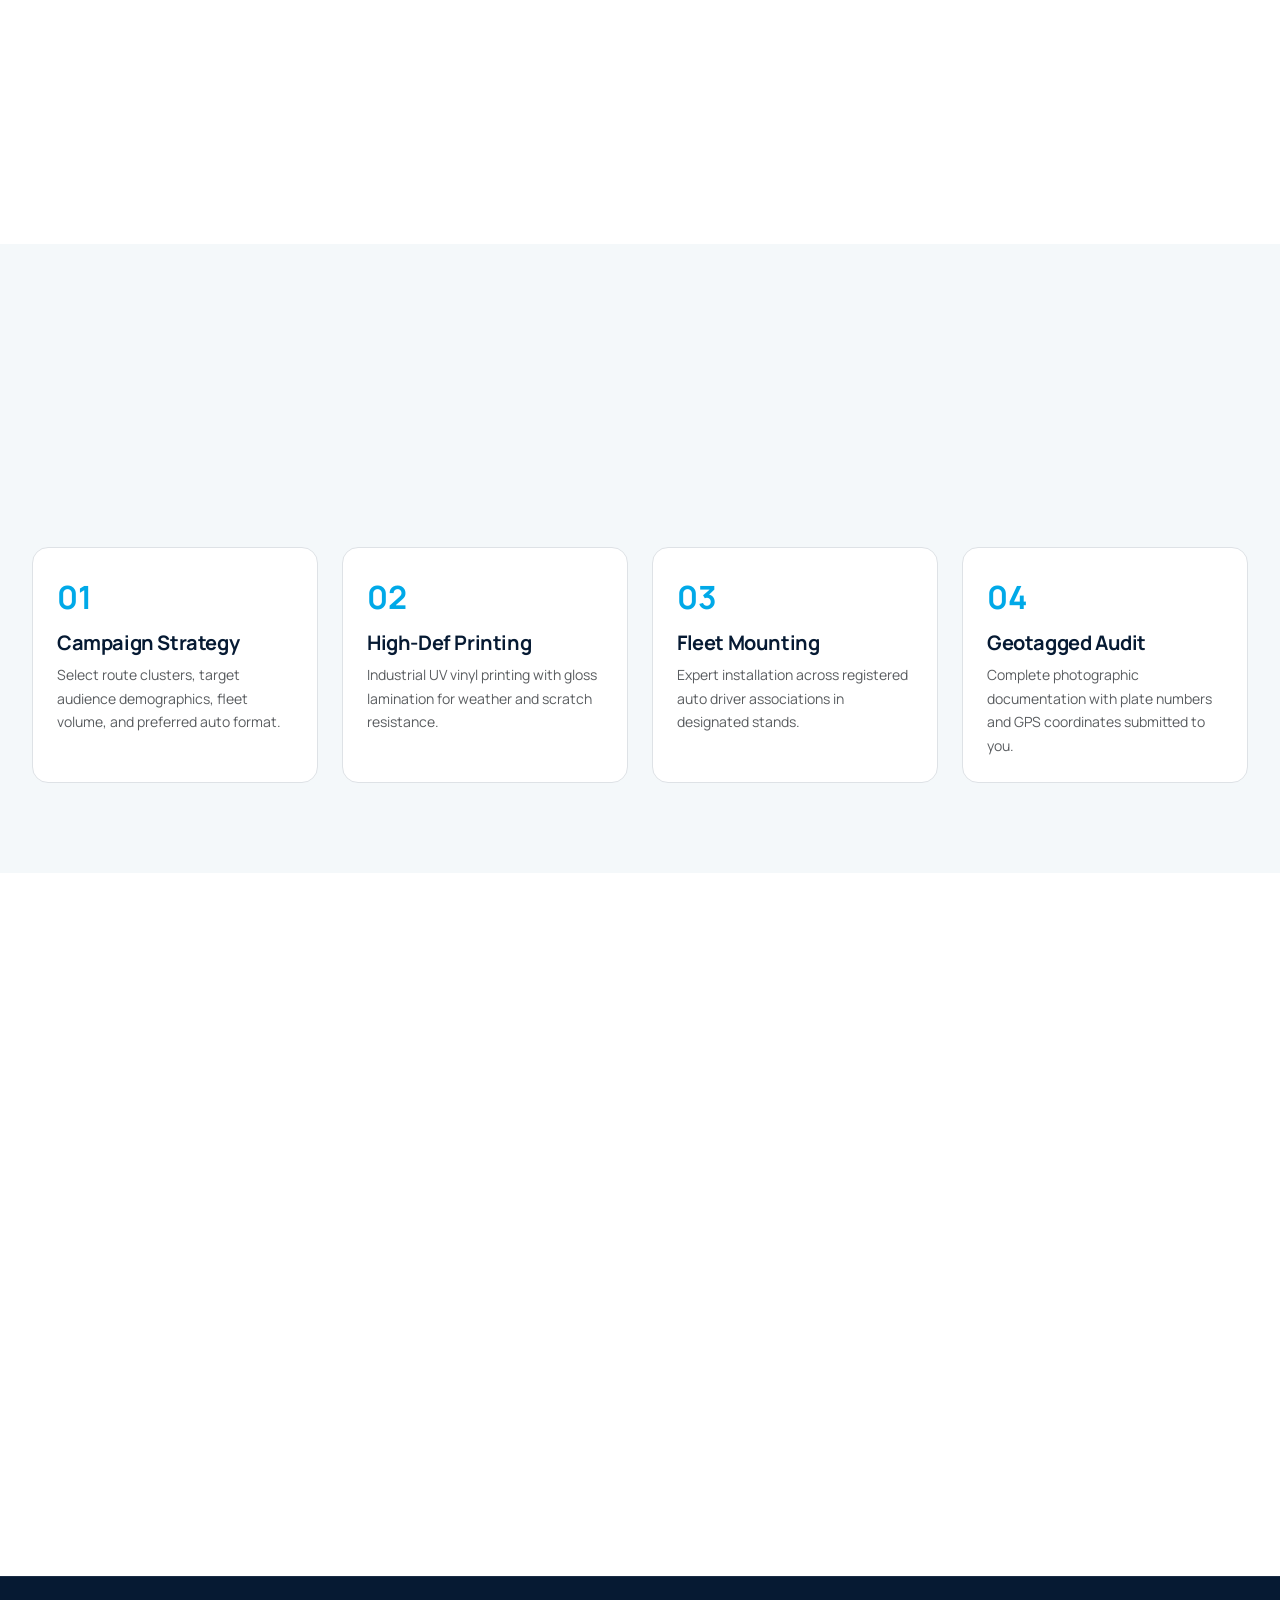
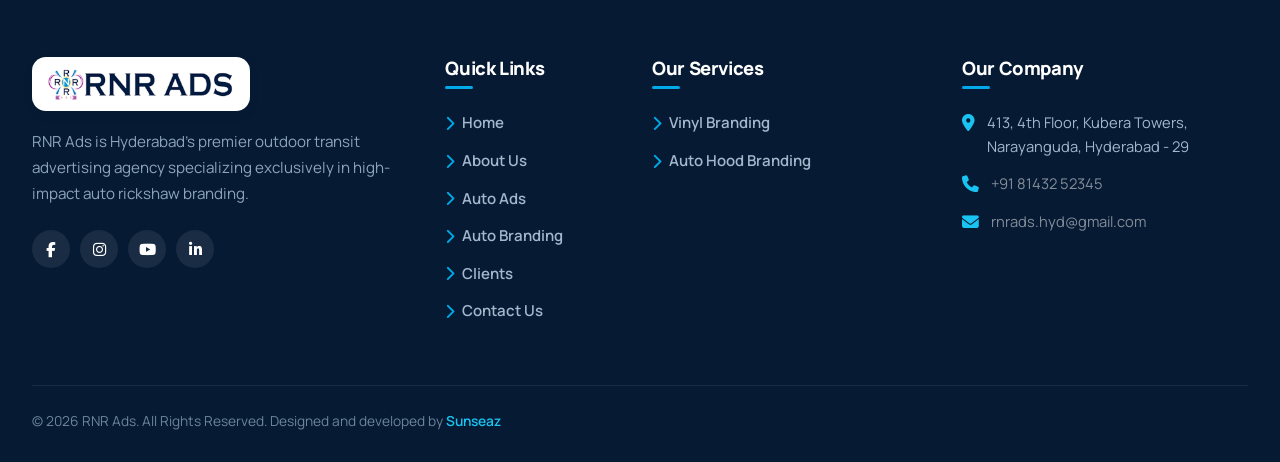
<file: auto-ads.html>
<!DOCTYPE html>
<html lang="en">

<head>
  <meta charset="UTF-8">
  <meta name="viewport" content="width=device-width, initial-scale=1.0">
  <title>Auto Rickshaw Ads in Hyderabad | RNR Ads Media</title>
  <meta name="description"
    content="Complete guide to Auto Rickshaw Advertising in Hyderabad with RNR Ads. Explore formats, rates, citywide fleet coverage, and instant campaign quotes.">
  <meta name="keywords"
    content="Auto Ads Hyderabad, Auto Rickshaw Advertising, Transit Media Hyderabad, Auto Hood Ads, Moving Billboard Hyderabad">

  <!-- Favicon Icons -->
  <link rel="icon" type="image/svg+xml" href="assets/icons/favicon.svg">
  <link rel="icon" type="image/png" sizes="32x32" href="assets/icons/favicon-32x32.png">
  <link rel="icon" type="image/png" href="assets/icons/favicon.png">
  <link rel="apple-touch-icon" href="assets/icons/favicon.png">

  <link rel="preconnect" href="https://fonts.googleapis.com">
  <link rel="preconnect" href="https://fonts.gstatic.com" crossorigin>
  <link href="https://fonts.googleapis.com/css2?family=Manrope:wght@400;500;600;700;800;900&display=swap"
    rel="stylesheet">

  <link href="https://cdn.jsdelivr.net/npm/bootstrap@5.3.3/dist/css/bootstrap.min.css" rel="stylesheet">
  <link rel="stylesheet" href="https://cdnjs.cloudflare.com/ajax/libs/font-awesome/6.5.1/css/all.min.css">
  <link rel="stylesheet" href="https://cdn.jsdelivr.net/npm/bootstrap-icons@1.11.3/font/bootstrap-icons.min.css">
  <link rel="stylesheet" href="https://cdn.jsdelivr.net/npm/swiper@11/swiper-bundle.min.css">

  <link rel="stylesheet" href="css/style.css">
  <link rel="stylesheet" href="css/responsive.css">
</head>

<body>

  <!-- ============================================================
       TOP INFORMATION BAR
  ============================================================ -->
  <header class="top-bar">
    <div class="container-custom">
      <div class="top-bar-inner">
        <!-- Contact Info (Left) -->
        <div class="top-bar-contact">
          <div class="top-bar-item location-item">
            <i class="fa-solid fa-location-dot"></i>
            <span>413, 4th Floor, Kubera Towers, Narayanguda, Hyderabad - 29</span>
          </div>
          <div class="top-bar-item phone-item">
            <i class="fa-solid fa-phone"></i>
            <a href="tel:+918143252345">+91 81432 52345</a>
          </div>
          <div class="top-bar-item email-item">
            <i class="fa-solid fa-envelope"></i>
            <a href="mailto:rnrads.hyd@gmail.com">rnrads.hyd@gmail.com</a>
          </div>
        </div>

        <!-- Social Links (Right) -->
        <div class="top-bar-social">
          <span>Follow Us:</span>
          <a href="#" aria-label="Facebook"><i class="fa-brands fa-facebook-f"></i></a>
          <a href="#" aria-label="Instagram"><i class="fa-brands fa-instagram"></i></a>
          <a href="#" aria-label="YouTube"><i class="fa-brands fa-youtube"></i></a>
          <a href="#" aria-label="LinkedIn"><i class="fa-brands fa-linkedin-in"></i></a>
        </div>
      </div>
    </div>
  </header>

  <!-- ============================================================
       MAIN NAVIGATION
  ============================================================ -->
  <nav class="navbar navbar-expand-lg main-navbar sticky-top">
    <div class="container-custom d-flex align-items-center justify-content-between">
      <a class="navbar-brand navbar-brand-wrapper" href="index.html">
        <img src="assets/logo/RNR-main-logo.png" alt="RNR ADS Logo" class="brand-logo-img">
      </a>
      <button class="navbar-toggler navbar-toggler-custom d-lg-none" type="button" data-bs-toggle="offcanvas"
        data-bs-target="#offcanvasNavbar" aria-controls="offcanvasNavbar" aria-label="Toggle navigation">
        <span class="bar"></span>
        <span class="bar"></span>
        <span class="bar"></span>
      </button>

      <!-- Offcanvas Responsive Navigation Drawer -->
      <div class="offcanvas offcanvas-end offcanvas-lg mobile-nav-offcanvas" tabindex="-1" id="offcanvasNavbar"
        aria-labelledby="offcanvasNavbarLabel">
        <!-- Offcanvas Header: Logo on top left, Close button on top right -->
        <div class="offcanvas-header d-lg-none border-bottom pb-3">
          <a class="navbar-brand" href="index.html">
            <img src="assets/logo/RNR-main-logo.png" alt="RNR ADS Logo" class="brand-logo-img" style="height: 42px;">
          </a>
          <button type="button" class="btn-close mobile-offcanvas-close" data-bs-dismiss="offcanvas" aria-label="Close"></button>
        </div>

        <!-- Offcanvas Body: Navigation Links below the logo -->
        <div class="offcanvas-body d-flex flex-column flex-lg-row align-items-lg-center justify-content-lg-end p-4 p-lg-0">
          <ul class="navbar-nav align-items-lg-center gap-lg-2">
            <li class="nav-item"><a class="nav-link nav-link-custom" href="index.html">Home</a></li>
            <li class="nav-item"><a class="nav-link nav-link-custom" href="about.html">About Us</a></li>
            <li class="nav-item"><a class="nav-link nav-link-custom active" href="auto-ads.html">Auto Ads</a></li>
            <li class="nav-item"><a class="nav-link nav-link-custom" href="auto-branding.html">Auto Branding</a></li>
            <li class="nav-item"><a class="nav-link nav-link-custom" href="clients.html">Clients</a></li>
            <li class="nav-item"><a class="nav-link nav-link-custom" href="contact.html">Contact Us</a></li>
          </ul>
          <div class="ms-lg-4 mt-4 mt-lg-0">
            <button type="button" class="btn-cyan nav-btn-quote w-100 w-lg-auto" data-bs-toggle="modal" data-bs-target="#quoteModal">
              GET A QUOTE <i class="fa-solid fa-arrow-right btn-arrow"></i>
            </button>
          </div>
        </div>
      </div>
    </div>
  </nav>

  <!-- ============================================================
       PAGE HERO
  ============================================================ -->
  <section class="page-hero">
    <div class="container-custom">
      <div class="breadcrumb-custom">
        <a href="index.html">Home</a> <i class="fa-solid fa-chevron-right fs-xs"></i> <span>Auto Ads</span>
      </div>
      <h1 class="page-hero-title">Auto Rickshaw Advertising in Hyderabad</h1>
      <p class="page-hero-subtitle">
        High-impact, moving outdoor billboards that penetrate every street, market, IT corridor, and traffic junction in
        Hyderabad.
      </p>
    </div>
  </section>

  <!-- ============================================================
       WHY AUTO ADS WORK (STATISTICS & ADVANTAGES)
  ============================================================ -->
  <section class="section-padding bg-white">
    <div class="container-custom">
      <div class="row align-items-center g-5">
        <div class="col-lg-6 animate-fade-left">
          <span class="section-label">HYPER-LOCAL TRANSIT MEDIA</span>
          <h2 class="section-title">
            The Highest ROI Outdoor Advertising<br>
            <span class="text-cyan">in Telangana.</span>
          </h2>
          <p>
            With over 1.2 lakh auto rickshaws operating in Greater Hyderabad, auto advertising offers unmatched urban
            penetration. While traditional hoardings are static and easy to miss, branded auto rickshaws travel 80–120
            km daily across crowded markets, residential colonies, and corporate tech parks.
          </p>
          <p>
            Whether your target audience is IT professionals in Madhapur, students in Ameerpet, or shoppers in Abids,
            auto rickshaw ads bring your brand directly to their eye line.
          </p>

          <div class="row g-3 mt-2">
            <div class="col-sm-6">
              <div class="d-flex align-items-center gap-3 p-3 bg-light-blue rounded-3 border">
                <i class="fa-solid fa-road text-cyan fs-3"></i>
                <div>
                  <div class="fw-bold text-navy fs-5">100+ km / day</div>
                  <small class="text-muted">Average daily movement</small>
                </div>
              </div>
            </div>
            <div class="col-sm-6">
              <div class="d-flex align-items-center gap-3 p-3 bg-light-blue rounded-3 border">
                <i class="fa-solid fa-users text-cyan fs-3"></i>
                <div>
                  <div class="fw-bold text-navy fs-5">85,000+</div>
                  <small class="text-muted">Daily visual impressions</small>
                </div>
              </div>
            </div>
          </div>
        </div>

        <div class="col-lg-6 animate-fade-right">
          <div class="intro-img-wrapper">
            <img src="assets/images/autoads-about.jpg" alt="Branded Auto Rickshaw Hyderabad" class="intro-img"
              loading="lazy">
          </div>
        </div>
      </div>
    </div>
  </section>

  <!-- ============================================================
       AUTO AD FORMATS GRID
  ============================================================ -->
  <section class="section-padding bg-light-blue">
    <div class="container-custom">
      <div class="text-center mb-5 animate-fade-up">
        <span class="section-label">POPULAR AD FORMATS</span>
        <h2 class="section-title">Choose Your Auto Ad Format</h2>
        <p class="section-subtitle">
          Select from versatile placement options engineered for maximum visibility, durability, and brand recall.
        </p>
      </div>

      <div class="row g-4 justify-content-center">
        <!-- CARD 1: Vinyl Branding -->
        <div class="col-lg-6 col-12 animate-fade-up">
          <a href="auto-branding.html" class="modern-service-card" aria-label="Vinyl Branding Details">
            <div class="modern-service-media">
              <img src="assets/images/Vinyl branding.jpeg" alt="Vinyl Branding Hyderabad" class="modern-service-img"
                loading="lazy">
              <span class="modern-service-badge">
                <i class="fa-solid fa-layer-group text-cyan"></i>
                <span>Vinyl</span>
              </span>
            </div>
            <div class="modern-service-content">
              <div>
                <span class="service-kicker">FORMAT 01</span>
                <h3 class="modern-service-title">Vinyl Branding</h3>
                <p class="modern-service-desc">
                  High-grade, UV-cured vinyl wraps that turn autos into 360° moving brand showcases across Hyderabad's busy corridors.
                </p>
                <div class="modern-service-features">
                  <span class="modern-feature-pill"><i class="fa-solid fa-sun text-cyan"></i> UV-Cured</span>
                  <span class="modern-feature-pill"><i class="fa-solid fa-droplet text-cyan"></i> Weatherproof</span>
                  <span class="modern-feature-pill"><i class="fa-solid fa-shield text-cyan"></i> Tamper-Proof</span>
                </div>
              </div>
              <div class="modern-service-footer">
                <span class="modern-service-btn">
                  <span>Explore Format</span>
                  <span class="btn-circle-icon"><i class="fa-solid fa-arrow-right"></i></span>
                </span>
              </div>
            </div>
          </a>
        </div>

        <!-- CARD 2: Auto Hood Branding -->
        <div class="col-lg-6 col-12 animate-fade-up" style="transition-delay: 0.1s;">
          <a href="auto-branding.html" class="modern-service-card" aria-label="Auto Hood Branding Details">
            <div class="modern-service-media">
              <img src="assets/images/auto hood branding.jpeg" alt="Auto Hood Branding Hyderabad" class="modern-service-img"
                loading="lazy">
              <span class="modern-service-badge">
                <i class="fa-solid fa-car text-cyan"></i>
                <span>Hood</span>
              </span>
            </div>
            <div class="modern-service-content">
              <div>
                <span class="service-kicker">FORMAT 02</span>
                <h3 class="modern-service-title">Auto Hood Branding</h3>
                <p class="modern-service-desc">
                  High-impact canopy and hood advertising positioned at direct eye level for oncoming motorists, pedestrians, and signal queues.
                </p>
                <div class="modern-service-features">
                  <span class="modern-feature-pill"><i class="fa-solid fa-eye text-cyan"></i> Eye-Level Reach</span>
                  <span class="modern-feature-pill"><i class="fa-solid fa-stopwatch text-cyan"></i> High Dwell Time</span>
                  <span class="modern-feature-pill"><i class="fa-solid fa-traffic-light text-cyan"></i> Signal Dominance</span>
                </div>
              </div>
              <div class="modern-service-footer">
                <span class="modern-service-btn">
                  <span>Explore Format</span>
                  <span class="btn-circle-icon"><i class="fa-solid fa-arrow-right"></i></span>
                </span>
              </div>
            </div>
          </a>
        </div>
      </div>
    </div>
  </section>

  <!-- ============================================================
       AUTO ADS GALLERY SECTION
  ============================================================ -->
  <section class="section-padding bg-white auto-gallery-section" id="autoAdsGallery">
    <div class="container-custom">
      <div class="text-center mb-5 animate-fade-up">
        <span class="section-label">AUTO ADS IN ACTION</span>
        <h2 class="section-title">See Our Auto Ads Gallery</h2>
        <p class="section-subtitle">
          As you browse through our gallery, you'll see how we've brought brands to life on the go, helping businesses expand their reach and connect with their target audience effortlessly.
        </p>
      </div>

      <div class="row g-4">
        <!-- Gallery Item 1 -->
        <div class="col-lg-3 col-md-6 col-12 animate-fade-up">
          <div class="auto-gallery-card" data-gallery-index="0" data-src="assets/images/gallery/g-1.jpg"
            data-title="Auto Rickshaw Campaign 1">
            <div class="auto-gallery-img-wrap">
              <img src="assets/images/gallery/g-1.jpg" alt="Auto Rickshaw Advertising Campaign 1" class="auto-gallery-img" loading="lazy">
              <div class="auto-gallery-overlay">
                <div class="auto-gallery-zoom-badge"><i class="fa-solid fa-magnifying-glass-plus"></i></div>
              </div>
            </div>
          </div>
        </div>

        <!-- Gallery Item 2 -->
        <div class="col-lg-3 col-md-6 col-12 animate-fade-up" style="transition-delay: 0.1s;">
          <div class="auto-gallery-card" data-gallery-index="1" data-src="assets/images/gallery/g-2.jpg"
            data-title="Auto Rickshaw Campaign 2">
            <div class="auto-gallery-img-wrap">
              <img src="assets/images/gallery/g-2.jpg" alt="Auto Rickshaw Advertising Campaign 2" class="auto-gallery-img" loading="lazy">
              <div class="auto-gallery-overlay">
                <div class="auto-gallery-zoom-badge"><i class="fa-solid fa-magnifying-glass-plus"></i></div>
              </div>
            </div>
          </div>
        </div>

        <!-- Gallery Item 3 -->
        <div class="col-lg-3 col-md-6 col-12 animate-fade-up" style="transition-delay: 0.2s;">
          <div class="auto-gallery-card" data-gallery-index="2" data-src="assets/images/gallery/g-3.jpg"
            data-title="Auto Rickshaw Campaign 3">
            <div class="auto-gallery-img-wrap">
              <img src="assets/images/gallery/g-3.jpg" alt="Auto Rickshaw Advertising Campaign 3" class="auto-gallery-img" loading="lazy">
              <div class="auto-gallery-overlay">
                <div class="auto-gallery-zoom-badge"><i class="fa-solid fa-magnifying-glass-plus"></i></div>
              </div>
            </div>
          </div>
        </div>

        <!-- Gallery Item 4 -->
        <div class="col-lg-3 col-md-6 col-12 animate-fade-up" style="transition-delay: 0.3s;">
          <div class="auto-gallery-card" data-gallery-index="3" data-src="assets/images/gallery/g-4.jpg"
            data-title="Auto Rickshaw Campaign 4">
            <div class="auto-gallery-img-wrap">
              <img src="assets/images/gallery/g-4.jpg" alt="Auto Rickshaw Advertising Campaign 4" class="auto-gallery-img" loading="lazy">
              <div class="auto-gallery-overlay">
                <div class="auto-gallery-zoom-badge"><i class="fa-solid fa-magnifying-glass-plus"></i></div>
              </div>
            </div>
          </div>
        </div>

        <!-- Gallery Item 5 -->
        <div class="col-lg-3 col-md-6 col-12 animate-fade-up">
          <div class="auto-gallery-card" data-gallery-index="4" data-src="assets/images/gallery/g-5.jpg"
            data-title="Auto Rickshaw Campaign 5">
            <div class="auto-gallery-img-wrap">
              <img src="assets/images/gallery/g-5.jpg" alt="Auto Rickshaw Advertising Campaign 5" class="auto-gallery-img" loading="lazy">
              <div class="auto-gallery-overlay">
                <div class="auto-gallery-zoom-badge"><i class="fa-solid fa-magnifying-glass-plus"></i></div>
              </div>
            </div>
          </div>
        </div>

        <!-- Gallery Item 6 -->
        <div class="col-lg-3 col-md-6 col-12 animate-fade-up" style="transition-delay: 0.1s;">
          <div class="auto-gallery-card" data-gallery-index="5" data-src="assets/images/gallery/g-6.jpg"
            data-title="Auto Rickshaw Campaign 6">
            <div class="auto-gallery-img-wrap">
              <img src="assets/images/gallery/g-6.jpg" alt="Auto Rickshaw Advertising Campaign 6" class="auto-gallery-img" loading="lazy">
              <div class="auto-gallery-overlay">
                <div class="auto-gallery-zoom-badge"><i class="fa-solid fa-magnifying-glass-plus"></i></div>
              </div>
            </div>
          </div>
        </div>

        <!-- Gallery Item 7 -->
        <div class="col-lg-3 col-md-6 col-12 animate-fade-up" style="transition-delay: 0.2s;">
          <div class="auto-gallery-card" data-gallery-index="6" data-src="assets/images/gallery/g-7.jpg"
            data-title="Auto Rickshaw Campaign 7">
            <div class="auto-gallery-img-wrap">
              <img src="assets/images/gallery/g-7.jpg" alt="Auto Rickshaw Advertising Campaign 7" class="auto-gallery-img" loading="lazy">
              <div class="auto-gallery-overlay">
                <div class="auto-gallery-zoom-badge"><i class="fa-solid fa-magnifying-glass-plus"></i></div>
              </div>
            </div>
          </div>
        </div>

        <!-- Gallery Item 8 -->
        <div class="col-lg-3 col-md-6 col-12 animate-fade-up" style="transition-delay: 0.3s;">
          <div class="auto-gallery-card" data-gallery-index="7" data-src="assets/images/gallery/g-8.jpeg"
            data-title="Auto Rickshaw Campaign 8">
            <div class="auto-gallery-img-wrap">
              <img src="assets/images/gallery/g-8.jpeg" alt="Auto Rickshaw Advertising Campaign 8" class="auto-gallery-img" loading="lazy">
              <div class="auto-gallery-overlay">
                <div class="auto-gallery-zoom-badge"><i class="fa-solid fa-magnifying-glass-plus"></i></div>
              </div>
            </div>
          </div>
        </div>
      </div>
    </div>
  </section>

  <!-- ============================================================
       CLIENT LOGOS SHOWCASE (ANIMATED MARQUEE CAROUSEL)
  ============================================================ -->
  <section class="section-padding bg-white clients-marquee-section">
    <div class="container-custom">
      <div class="text-center mb-5 animate-fade-up">
        <span class="section-label">OUR REPUTED CLIENTS</span>
        <h2 class="section-title">Brands Powered by RNR Ads</h2>
        <p class="section-subtitle">
          Leading corporations and regional retail brands choose RNR Ads for high-frequency auto rickshaw advertising across Greater Hyderabad.
        </p>
      </div>

      <!-- Marquee Wrapper with Smooth Continuous Flow & Side Fade Masks -->
      <div class="clients-marquee-wrapper animate-fade-up">
        <!-- Track 1 (Scrolling Forward) -->
        <div class="clients-marquee-track">
          <!-- Set 1 -->
          <div class="client-carousel-card" title="Havells">
            <img src="assets/clients/havells.png" alt="Havells" class="client-carousel-img">
          </div>
          <div class="client-carousel-card" title="Augmont Gold">
            <img src="assets/clients/augmont gold.png" alt="Augmont Gold" class="client-carousel-img">
          </div>
          <div class="client-carousel-card" title="T.I.M.E. Institute">
            <img src="assets/clients/time.jpg" alt="T.I.M.E." class="client-carousel-img">
          </div>
          <div class="client-carousel-card" title="Sundaram Finance">
            <img src="assets/clients/sundaram finance.jpg" alt="Sundaram Finance" class="client-carousel-img">
          </div>
          <div class="client-carousel-card" title="HomeFirst">
            <img src="assets/clients/homefirst.jpg" alt="HomeFirst" class="client-carousel-img">
          </div>
          <div class="client-carousel-card" title="Fybros">
            <img src="assets/clients/fybros.webp" alt="Fybros" class="client-carousel-img">
          </div>
          <div class="client-carousel-card" title="Gate Forum">
            <img src="assets/clients/gate forum.png" alt="Gate Forum" class="client-carousel-img">
          </div>
          <div class="client-carousel-card" title="GS Caltex">
            <img src="assets/clients/gs cal tex.png" alt="GS Caltex" class="client-carousel-img">
          </div>
          <div class="client-carousel-card" title="Esha IVF">
            <img src="assets/clients/esha IVF.jpg" alt="Esha IVF" class="client-carousel-img">
          </div>
          <div class="client-carousel-card" title="Capital Now">
            <img src="assets/clients/capital now.png" alt="Capital Now" class="client-carousel-img">
          </div>

          <!-- Set 1 Duplicate for Infinite Seamless Loop -->
          <div class="client-carousel-card" title="Havells">
            <img src="assets/clients/havells.png" alt="Havells" class="client-carousel-img">
          </div>
          <div class="client-carousel-card" title="Augmont Gold">
            <img src="assets/clients/augmont gold.png" alt="Augmont Gold" class="client-carousel-img">
          </div>
          <div class="client-carousel-card" title="T.I.M.E. Institute">
            <img src="assets/clients/time.jpg" alt="T.I.M.E." class="client-carousel-img">
          </div>
          <div class="client-carousel-card" title="Sundaram Finance">
            <img src="assets/clients/sundaram finance.jpg" alt="Sundaram Finance" class="client-carousel-img">
          </div>
          <div class="client-carousel-card" title="HomeFirst">
            <img src="assets/clients/homefirst.jpg" alt="HomeFirst" class="client-carousel-img">
          </div>
          <div class="client-carousel-card" title="Fybros">
            <img src="assets/clients/fybros.webp" alt="Fybros" class="client-carousel-img">
          </div>
          <div class="client-carousel-card" title="Gate Forum">
            <img src="assets/clients/gate forum.png" alt="Gate Forum" class="client-carousel-img">
          </div>
          <div class="client-carousel-card" title="GS Caltex">
            <img src="assets/clients/gs cal tex.png" alt="GS Caltex" class="client-carousel-img">
          </div>
          <div class="client-carousel-card" title="Esha IVF">
            <img src="assets/clients/esha IVF.jpg" alt="Esha IVF" class="client-carousel-img">
          </div>
          <div class="client-carousel-card" title="Capital Now">
            <img src="assets/clients/capital now.png" alt="Capital Now" class="client-carousel-img">
          </div>
        </div>

        <!-- Track 2 (Scrolling Reverse) -->
        <div class="clients-marquee-track-reverse">
          <!-- Set 2 -->
          <div class="client-carousel-card" title="Aeriblu">
            <img src="assets/clients/aeriblu.png" alt="Aeriblu" class="client-carousel-img">
          </div>
          <div class="client-carousel-card" title="Manhattan Review">
            <img src="assets/clients/Manhattan-Review-Test-Prep.jpg" alt="Manhattan Review" class="client-carousel-img">
          </div>
          <div class="client-carousel-card" title="AVIS">
            <img src="assets/clients/AVIS.png" alt="AVIS" class="client-carousel-img">
          </div>
          <div class="client-carousel-card" title="NEST AVIA">
            <img src="assets/clients/NEST AVIA.jpg" alt="NEST AVIA" class="client-carousel-img">
          </div>
          <div class="client-carousel-card" title="CASA Two Wheelers">
            <img src="assets/clients/casa.jpg" alt="CASA" class="client-carousel-img">
          </div>
          <div class="client-carousel-card" title="Medquest Diagnostics">
            <img src="assets/clients/medquest.webp" alt="Medquest" class="client-carousel-img">
          </div>
          <div class="client-carousel-card" title="Fizikem">
            <img src="assets/clients/fizikem.jpg" alt="Fizikem" class="client-carousel-img">
          </div>
          <div class="client-carousel-card" title="Vani High School">
            <img src="assets/clients/vani.png" alt="Vani" class="client-carousel-img">
          </div>
          <div class="client-carousel-card" title="Hair Creations">
            <img src="assets/clients/Hair creations.png" alt="Hair Creations" class="client-carousel-img">
          </div>

          <!-- Set 2 Duplicate for Infinite Seamless Loop -->
          <div class="client-carousel-card" title="Aeriblu">
            <img src="assets/clients/aeriblu.png" alt="Aeriblu" class="client-carousel-img">
          </div>
          <div class="client-carousel-card" title="Manhattan Review">
            <img src="assets/clients/Manhattan-Review-Test-Prep.jpg" alt="Manhattan Review" class="client-carousel-img">
          </div>
          <div class="client-carousel-card" title="AVIS">
            <img src="assets/clients/AVIS.png" alt="AVIS" class="client-carousel-img">
          </div>
          <div class="client-carousel-card" title="NEST AVIA">
            <img src="assets/clients/NEST AVIA.jpg" alt="NEST AVIA" class="client-carousel-img">
          </div>
          <div class="client-carousel-card" title="CASA Two Wheelers">
            <img src="assets/clients/casa.jpg" alt="CASA" class="client-carousel-img">
          </div>
          <div class="client-carousel-card" title="Medquest Diagnostics">
            <img src="assets/clients/medquest.webp" alt="Medquest" class="client-carousel-img">
          </div>
          <div class="client-carousel-card" title="Fizikem">
            <img src="assets/clients/fizikem.jpg" alt="Fizikem" class="client-carousel-img">
          </div>
          <div class="client-carousel-card" title="Vani High School">
            <img src="assets/clients/vani.png" alt="Vani" class="client-carousel-img">
          </div>
          <div class="client-carousel-card" title="Hair Creations">
            <img src="assets/clients/Hair creations.png" alt="Hair Creations" class="client-carousel-img">
          </div>
        </div>
      </div>
    </div>
  </section>

  <!-- ============================================================
       CAMPAIGN WORKFLOW
  ============================================================ -->
  <section class="section-padding bg-light-blue">
    <div class="container-custom">
      <div class="text-center mb-5 animate-fade-up">
        <span class="section-label">HOW IT WORKS</span>
        <h2 class="section-title">4 Simple Steps to Launch</h2>
        <p class="section-subtitle">A streamlined, professional execution process from concept to geotagged audit
          report.</p>
      </div>

      <div class="row g-4">
        <div class="col-lg-3 col-md-6">
          <div class="p-4 bg-white rounded-4 border h-100">
            <div class="fw-bold fs-2 text-cyan mb-2">01</div>
            <h4 class="fw-bold text-navy fs-5 mb-2">Campaign Strategy</h4>
            <p class="small text-muted mb-0">Select route clusters, target audience demographics, fleet volume, and
              preferred auto format.</p>
          </div>
        </div>
        <div class="col-lg-3 col-md-6">
          <div class="p-4 bg-white rounded-4 border h-100">
            <div class="fw-bold fs-2 text-cyan mb-2">02</div>
            <h4 class="fw-bold text-navy fs-5 mb-2">High-Def Printing</h4>
            <p class="small text-muted mb-0">Industrial UV vinyl printing with gloss lamination for weather and scratch
              resistance.</p>
          </div>
        </div>
        <div class="col-lg-3 col-md-6">
          <div class="p-4 bg-white rounded-4 border h-100">
            <div class="fw-bold fs-2 text-cyan mb-2">03</div>
            <h4 class="fw-bold text-navy fs-5 mb-2">Fleet Mounting</h4>
            <p class="small text-muted mb-0">Expert installation across registered auto driver associations in
              designated stands.</p>
          </div>
        </div>
        <div class="col-lg-3 col-md-6">
          <div class="p-4 bg-white rounded-4 border h-100">
            <div class="fw-bold fs-2 text-cyan mb-2">04</div>
            <h4 class="fw-bold text-navy fs-5 mb-2">Geotagged Audit</h4>
            <p class="small text-muted mb-0">Complete photographic documentation with plate numbers and GPS coordinates
              submitted to you.</p>
          </div>
        </div>
      </div>
    </div>
  </section>

  <!-- ============================================================
       CONTACT CTA SECTION
  ============================================================ -->
  <section class="section-padding bg-white">
    <div class="container-custom">
      <div class="row g-5 align-items-center">
        <div class="col-lg-5 animate-fade-left">
          <span class="section-label">GET IN TOUCH</span>
          <h2 class="section-title">Ready to Launch Your Auto Campaign?</h2>
          <p>
            Connect with RNR Ads today to reserve high-traffic auto fleets in Hyderabad and receive customized quote
            options.
          </p>
          <div class="contact-cta-btn-group d-flex flex-column flex-sm-row align-items-stretch align-items-sm-center gap-3 mt-4">
            <a href="tel:+918143252345" class="btn-cyan contact-cta-phone">
              <i class="fa-solid fa-phone me-2"></i> +91 81432 52345
            </a>
            <a href="https://wa.me/918143252345?text=Hello%20RNR%20Ads,%20I%20want%20to%20enquire%20about%20Auto%20Advertising."
              target="_blank" rel="noopener noreferrer" class="btn btn-success btn-whatsapp-direct rounded-pill fw-bold">
              <i class="fa-brands fa-whatsapp me-2"></i> WhatsApp
            </a>
          </div>
        </div>
        <div class="col-lg-7 animate-fade-right">
          <div class="contact-form-card">
            <h3 class="fw-bold mb-3 fs-4 text-navy">Quick Enquiry Form</h3>
            <div class="form-success-banner" role="alert">
              <i class="fa-solid fa-circle-check me-2"></i>
              Thank you! Your enquiry has been received. Our Hyderabad advertising strategist will contact you shortly.
            </div>
            <form class="rnr-contact-form" novalidate>
              <div class="row g-3">
                <div class="col-md-6">
                  <label class="form-label form-label-custom" for="aaName">Full Name *</label>
                  <input type="text" class="form-control form-control-custom" id="aaName" name="name"
                    placeholder="Your Name" required>
                  <div class="invalid-feedback-custom">Please enter your name.</div>
                </div>
                <div class="col-md-6">
                  <label class="form-label form-label-custom" for="aaPhone">Phone Number *</label>
                  <input type="tel" class="form-control form-control-custom" id="aaPhone" name="phone"
                    placeholder="+91 98765 43210" required>
                  <div class="invalid-feedback-custom">Please enter your phone number.</div>
                </div>
                <div class="col-md-6">
                  <label class="form-label form-label-custom" for="aaEmail">Email Address *</label>
                  <input type="email" class="form-control form-control-custom" id="aaEmail" name="email"
                    placeholder="email@company.com" required>
                  <div class="invalid-feedback-custom">Please enter a valid email.</div>
                </div>
                <div class="col-md-6">
                  <label class="form-label form-label-custom" for="aaService">Auto Format *</label>
                  <select class="form-select form-select-custom" id="aaService" name="service" required>
                    <option value="" selected disabled>Select Format</option>
                    <option value="auto hood branding">auto hood branding</option>
                    <option value="vinyl branding">vinyl branding</option>
                  </select>
                  <div class="invalid-feedback-custom">Please select a format.</div>
                </div>
                <div class="col-12">
                  <label class="form-label form-label-custom" for="aaMsg">Campaign Details *</label>
                  <textarea class="form-control form-control-custom" id="aaMsg" name="message" rows="3"
                    placeholder="Target areas in Hyderabad, desired fleet size, start date..." required></textarea>
                  <div class="invalid-feedback-custom">Please specify your campaign details.</div>
                </div>
                <div class="col-12 mt-3">
                  <button type="submit" class="btn-cyan w-100 py-3">SEND ENQUIRY <i
                      class="fa-solid fa-arrow-right btn-arrow"></i></button>
                </div>
              </div>
            </form>
          </div>
        </div>
      </div>
    </div>
  </section>

  <!-- ============================================================
       FOOTER
  ============================================================ -->
  <footer class="site-footer">
    <div class="container-custom">
      <div class="row g-4">
        <div class="col-lg-4 col-md-6">
          <div class="footer-logo-wrap">
            <img src="assets/logo/RNR-main-logo.png" alt="RNR ADS Logo" class="footer-logo-img">
          </div>
          <p class="footer-desc">
            RNR Ads is Hyderabad's premier outdoor transit advertising agency specializing exclusively in high-impact
            auto rickshaw branding.
          </p>
          <div class="footer-social-bar">
            <a href="#" class="footer-social-btn" aria-label="Facebook"><i class="fa-brands fa-facebook-f"></i></a>
            <a href="#" class="footer-social-btn" aria-label="Instagram"><i class="fa-brands fa-instagram"></i></a>
            <a href="#" class="footer-social-btn" aria-label="YouTube"><i class="fa-brands fa-youtube"></i></a>
            <a href="#" class="footer-social-btn" aria-label="LinkedIn"><i class="fa-brands fa-linkedin-in"></i></a>
          </div>
        </div>

        <div class="col-lg-2 col-md-6 col-6">
          <h4 class="footer-heading">Quick Links</h4>
          <ul class="footer-links-list">
            <li><a href="index.html"><i class="fa-solid fa-chevron-right text-cyan fs-xs"></i> Home</a></li>
            <li><a href="about.html"><i class="fa-solid fa-chevron-right text-cyan fs-xs"></i> About Us</a></li>
            <li><a href="auto-ads.html"><i class="fa-solid fa-chevron-right text-cyan fs-xs"></i> Auto Ads</a></li>
            <li><a href="auto-branding.html"><i class="fa-solid fa-chevron-right text-cyan fs-xs"></i> Auto Branding</a>
            </li>
            <li><a href="clients.html"><i class="fa-solid fa-chevron-right text-cyan fs-xs"></i> Clients</a></li>
            <li><a href="contact.html"><i class="fa-solid fa-chevron-right text-cyan fs-xs"></i> Contact Us</a></li>
          </ul>
        </div>

        <div class="col-lg-3 col-md-6 col-6">
          <h4 class="footer-heading">Our Services</h4>
          <ul class="footer-links-list">
            <li><a href="auto-branding.html#vinyl-branding"><i class="fa-solid fa-chevron-right text-cyan fs-xs"></i>
                Vinyl Branding</a></li>
            <li><a href="auto-branding.html#auto-hood-branding"><i class="fa-solid fa-chevron-right text-cyan fs-xs"></i>
                Auto Hood Branding</a></li>
          </ul>
        </div>

        <div class="col-lg-3 col-md-6">
          <h4 class="footer-heading">Our Company</h4>
          <div class="footer-contact-item">
            <i class="fa-solid fa-location-dot"></i>
            <span>413, 4th Floor, Kubera Towers, Narayanguda, Hyderabad - 29</span>
          </div>
          <div class="footer-contact-item">
            <i class="fa-solid fa-phone"></i>
            <a href="tel:+918143252345" class="text-white-50">+91 81432 52345</a>
          </div>
          <div class="footer-contact-item">
            <i class="fa-solid fa-envelope"></i>
            <a href="mailto:rnrads.hyd@gmail.com" class="text-white-50">rnrads.hyd@gmail.com</a>
          </div>
        </div>
      </div>

      <div class="footer-bottom-bar">
        <div>© <span class="current-year">2026</span> RNR Ads. All Rights Reserved. Designed and developed by <a
            href="https://sunseaz.com/" target="_blank" rel="noopener noreferrer">Sunseaz</a></div>
      </div>
    </div>
  </footer>

  <a href="https://wa.me/918143252345?text=Hello%20RNR%20Ads,%20I%20am%20interested%20in%20Auto%20Rickshaw%20Advertising%20in%20Hyderabad."
    target="_blank" rel="noopener noreferrer" class="floating-whatsapp" aria-label="Chat on WhatsApp">
    <i class="fa-brands fa-whatsapp"></i>
  </a>
  <button id="backToTop" class="back-to-top" aria-label="Scroll to Top"><i class="fa-solid fa-chevron-up"></i></button>

  <!-- ============================================================
       GET A QUOTE MODAL POPUP
  ============================================================ -->
  <div class="modal fade modal-quote" id="quoteModal" tabindex="-1" aria-labelledby="quoteModalLabel" aria-hidden="true">
    <div class="modal-dialog modal-dialog-centered modal-lg">
      <div class="modal-content">
        <div class="modal-header d-flex flex-column align-items-start">
          <div class="d-flex align-items-center justify-content-between w-100 mb-2">
            <div class="modal-quote-badge">
              <i class="fa-solid fa-bolt text-cyan"></i> FAST RESPONSE • CUSTOM PRICING
            </div>
            <button type="button" class="btn-close m-0" data-bs-dismiss="modal" aria-label="Close"></button>
          </div>
          <h3 class="modal-title" id="quoteModalLabel">Get An Instant Campaign Quote</h3>
          <p class="modal-subtitle">Tell us about your advertising goals and our Hyderabad transit team will get back to you with custom fleet pricing.</p>
        </div>
        <div class="modal-body">
          <form id="quoteModalForm" class="needs-validation" novalidate>
            <div id="modalSuccessBanner" class="alert alert-success d-none mb-3" role="alert">
              <i class="fa-solid fa-circle-check me-2"></i> <strong>Thank you!</strong> Your quote request has been submitted successfully. Our team will contact you within 2 hours.
            </div>
            <div class="row g-3">
              <div class="col-md-6">
                <label for="modalFullName" class="form-label">Full Name <span class="text-danger">*</span></label>
                <input type="text" class="form-control" id="modalFullName" placeholder="e.g. Rahul Sharma" required>
                <div class="invalid-feedback">Please provide your full name.</div>
              </div>
              <div class="col-md-6">
                <label for="modalPhone" class="form-label">Phone Number <span class="text-danger">*</span></label>
                <input type="tel" class="form-control" id="modalPhone" placeholder="+91 98765 43210" required>
                <div class="invalid-feedback">Please provide a valid 10-digit phone number.</div>
              </div>
              <div class="col-md-6">
                <label for="modalEmail" class="form-label">Email Address <span class="text-danger">*</span></label>
                <input type="email" class="form-control" id="modalEmail" placeholder="rahul@company.com" required>
                <div class="invalid-feedback">Please enter a valid business email.</div>
              </div>
              <div class="col-md-6">
                <label for="modalService" class="form-label">Ad Format <span class="text-danger">*</span></label>
                <select class="form-select" id="modalService" required>
                  <option value="" selected disabled>Select format...</option>
                  <option value="auto hood branding">auto hood branding</option>
                  <option value="vinyl branding">vinyl branding</option>
                </select>
                <div class="invalid-feedback">Please select an ad format.</div>
              </div>
              <div class="col-md-6">
                <label for="modalFleet" class="form-label">Number of Autos</label>
                <select class="form-select" id="modalFleet">
                  <option value="25 - 50 Autos">25 – 50 Autos</option>
                  <option value="50 - 100 Autos" selected>50 – 100 Autos (Popular)</option>
                  <option value="100 - 250 Autos">100 – 250 Autos (High Reach)</option>
                  <option value="250 - 500+ Autos">250 – 500+ Autos (City Dominance)</option>
                </select>
              </div>
              <div class="col-md-6">
                <label for="modalZone" class="form-label">Preferred Hyderabad Zone</label>
                <select class="form-select" id="modalZone">
                  <option value="All Hyderabad (City-Wide)" selected>All Hyderabad (City-Wide)</option>
                  <option value="HITEC City, Madhapur & Gachibowli">HITEC City, Madhapur & Gachibowli</option>
                  <option value="Secunderabad & Begumpet">Secunderabad & Begumpet</option>
                  <option value="Ameerpet, Kukatpally & Miyapur">Ameerpet, Kukatpally & Miyapur</option>
                  <option value="Dilsukhnagar & LB Nagar">Dilsukhnagar & LB Nagar</option>
                  <option value="Banjara Hills & Jubilee Hills">Banjara Hills & Jubilee Hills</option>
                </select>
              </div>
              <div class="col-12">
                <label for="modalMessage" class="form-label">Campaign Details / Target Launch Date</label>
                <textarea class="form-control" id="modalMessage" rows="2" placeholder="Describe your campaign goals, timing or special requirements..."></textarea>
              </div>
              <div class="col-12 mt-3">
                <button type="submit" class="btn-cyan w-100 py-3 fs-6">
                  SUBMIT QUOTE REQUEST <i class="fa-solid fa-arrow-right btn-arrow"></i>
                </button>
              </div>
            </div>
          </form>
          <div class="modal-quote-footer-info">
            <span><i class="fa-solid fa-shield-halved text-cyan me-1"></i> 100% Confidential • Fast Hyderabad Dispatch</span>
            <a href="https://wa.me/918143252345?text=Hello%20RNR%20Ads,%20I%20would%20like%20a%20quote%20for%20Auto%20Rickshaw%20Advertising." target="_blank" rel="noopener noreferrer" class="modal-quote-whatsapp-link">
              <i class="fa-brands fa-whatsapp text-success fs-5"></i> WhatsApp Direct
            </a>
          </div>
        </div>
      </div>
    </div>
  </div>

  <!-- ============================================================
       INTERACTIVE GALLERY LIGHTBOX POPUP MODAL
  ============================================================ -->
  <div id="rnrLightboxModal" class="rnr-lightbox-modal" role="dialog" aria-modal="true" aria-label="Auto Ads Image Lightbox" tabindex="-1">
    <!-- Top Control Bar -->
    <div class="rnr-lb-topbar">
      <div class="rnr-lb-meta">
        <span id="rnrLbCounter" class="rnr-lb-counter">1 / 8</span>
        <span id="rnrLbTitleTop" class="rnr-lb-title-top">Auto Ads Gallery</span>
      </div>
      <div class="rnr-lb-actions">
        <!-- Zoom In Button -->
        <button type="button" class="rnr-lb-btn" id="rnrLbZoomIn" title="Zoom In (+)" aria-label="Zoom In">
          <i class="fa-solid fa-magnifying-glass-plus"></i>
        </button>
        <!-- Zoom Out Button -->
        <button type="button" class="rnr-lb-btn" id="rnrLbZoomOut" title="Zoom Out (-)" aria-label="Zoom Out">
          <i class="fa-solid fa-magnifying-glass-minus"></i>
        </button>
        <!-- Reset Zoom Button -->
        <button type="button" class="rnr-lb-btn" id="rnrLbZoomReset" title="Reset Zoom (0)" aria-label="Reset Zoom">
          <i class="fa-solid fa-expand"></i>
        </button>
        <!-- Share Button -->
        <button type="button" class="rnr-lb-btn" id="rnrLbShare" title="Share Image" aria-label="Share Image">
          <i class="fa-solid fa-share-nodes"></i>
        </button>
        <!-- Close Button -->
        <button type="button" class="rnr-lb-btn rnr-lb-close" id="rnrLbClose" title="Close (Esc)" aria-label="Close Lightbox">
          <i class="fa-solid fa-xmark"></i>
        </button>
      </div>
    </div>

    <!-- Center Image Stage Area -->
    <div class="rnr-lb-stage-wrap" id="rnrLbStageWrap">
      <!-- Left Side Previous Arrow -->
      <button type="button" class="rnr-lb-arrow rnr-lb-arrow-prev" id="rnrLbPrev" title="Previous Image (Left Arrow)" aria-label="Previous Image">
        <i class="fa-solid fa-chevron-left"></i>
      </button>

      <!-- Main Image Display -->
      <div class="rnr-lb-stage" id="rnrLbStage">
        <img id="rnrLbImage" src="assets/images/gallery/g-1.jpg" alt="Auto Ad Campaign View" class="rnr-lb-img">
      </div>

      <!-- Right Side Next Arrow -->
      <button type="button" class="rnr-lb-arrow rnr-lb-arrow-next" id="rnrLbNext" title="Next Image (Right Arrow)" aria-label="Next Image">
        <i class="fa-solid fa-chevron-right"></i>
      </button>
    </div>

    <!-- Share Feedback Toast -->
    <div id="rnrLbToast" class="rnr-lb-toast" role="status" aria-live="polite">
      <i class="fa-solid fa-circle-check"></i>
      <span id="rnrLbToastText">Link copied to clipboard!</span>
    </div>
  </div>

  <script src="https://cdn.jsdelivr.net/npm/bootstrap@5.3.3/dist/js/bootstrap.bundle.min.js"></script>
  <script src="js/script.js"></script>
  <script>
    /* ============================================================
       AUTO ADS GALLERY & LIGHTBOX JAVASCRIPT
    ============================================================ */
    (function () {
      const galleryCards = document.querySelectorAll('.auto-gallery-card');
      const modal = document.getElementById('rnrLightboxModal');
      if (!galleryCards.length || !modal) return;

      const lbImage = document.getElementById('rnrLbImage');
      const lbCounter = document.getElementById('rnrLbCounter');
      const lbTitleTop = document.getElementById('rnrLbTitleTop');
      const lbCaptionTitle = document.getElementById('rnrLbCaptionTitle');
      const lbCaptionDesc = document.getElementById('rnrLbCaptionDesc');
      const lbStage = document.getElementById('rnrLbStage');
      const lbStageWrap = document.getElementById('rnrLbStageWrap');
      const lbToast = document.getElementById('rnrLbToast');
      const lbToastText = document.getElementById('rnrLbToastText');

      const btnClose = document.getElementById('rnrLbClose');
      const btnPrev = document.getElementById('rnrLbPrev');
      const btnNext = document.getElementById('rnrLbNext');
      const btnZoomIn = document.getElementById('rnrLbZoomIn');
      const btnZoomOut = document.getElementById('rnrLbZoomOut');
      const btnZoomReset = document.getElementById('rnrLbZoomReset');
      const btnShare = document.getElementById('rnrLbShare');

      // Gallery dataset
      const galleryData = Array.from(galleryCards).map(function (card) {
        return {
          src: card.getAttribute('data-src'),
          title: card.getAttribute('data-title') || 'Auto Rickshaw Campaign',
          category: card.getAttribute('data-category') || 'Transit Advertising',
          desc: card.getAttribute('data-desc') || 'High-impact outdoor branding across Hyderabad with RNR Ads.'
        };
      });

      let currentIdx = 0;
      let zoomLevel = 1.0;
      const minZoom = 1.0;
      const maxZoom = 3.0;
      const zoomStep = 0.4;

      let isDragging = false;
      let startX = 0, startY = 0;
      let translateX = 0, translateY = 0;
      let touchStartX = 0, touchEndX = 0;

      function updateImageTransform() {
        if (!lbStage) return;
        lbStage.style.transform = `scale(${zoomLevel}) translate(${translateX}px, ${translateY}px)`;
        if (zoomLevel > 1.0) {
          lbStage.classList.add('zoomed');
        } else {
          lbStage.classList.remove('zoomed');
          translateX = 0;
          translateY = 0;
          lbStage.style.transform = `scale(1)`;
        }
      }

      function resetZoom() {
        zoomLevel = 1.0;
        translateX = 0;
        translateY = 0;
        updateImageTransform();
      }

      function showImage(index) {
        if (index < 0) index = galleryData.length - 1;
        if (index >= galleryData.length) index = 0;
        currentIdx = index;

        resetZoom();

        const item = galleryData[currentIdx];
        lbImage.style.opacity = '0';

        setTimeout(function () {
          lbImage.src = item.src;
          lbImage.alt = item.title;
          lbCounter.textContent = `${currentIdx + 1} / ${galleryData.length}`;
          lbTitleTop.textContent = item.title;
          if (lbCaptionTitle) lbCaptionTitle.textContent = item.title;
          if (lbCaptionDesc) lbCaptionDesc.textContent = item.desc;
          lbImage.style.opacity = '1';
        }, 150);
      }

      function openLightbox(index) {
        currentIdx = index;
        showImage(currentIdx);
        modal.classList.add('active');
        document.body.style.overflow = 'hidden';
        modal.focus();
      }

      function closeLightbox() {
        modal.classList.remove('active');
        document.body.style.overflow = '';
        resetZoom();
      }

      // Bind card click triggers
      galleryCards.forEach(function (card, index) {
        card.addEventListener('click', function () {
          openLightbox(index);
        });
      });

      // Controls
      btnClose.addEventListener('click', closeLightbox);
      btnPrev.addEventListener('click', function (e) {
        e.stopPropagation();
        showImage(currentIdx - 1);
      });
      btnNext.addEventListener('click', function (e) {
        e.stopPropagation();
        showImage(currentIdx + 1);
      });

      // Zoom In
      btnZoomIn.addEventListener('click', function (e) {
        e.stopPropagation();
        if (zoomLevel < maxZoom) {
          zoomLevel = Math.min(maxZoom, +(zoomLevel + zoomStep).toFixed(2));
          updateImageTransform();
        }
      });

      // Zoom Out
      btnZoomOut.addEventListener('click', function (e) {
        e.stopPropagation();
        if (zoomLevel > minZoom) {
          zoomLevel = Math.max(minZoom, +(zoomLevel - zoomStep).toFixed(2));
          if (zoomLevel <= 1.0) {
            resetZoom();
          } else {
            updateImageTransform();
          }
        }
      });

      // Reset Zoom
      btnZoomReset.addEventListener('click', function (e) {
        e.stopPropagation();
        resetZoom();
      });

      // Share Feature
      function showToast(message) {
        if (!lbToast) return;
        lbToastText.textContent = message;
        lbToast.classList.add('show');
        setTimeout(function () {
          lbToast.classList.remove('show');
        }, 3200);
      }

      btnShare.addEventListener('click', function (e) {
        e.stopPropagation();
        const item = galleryData[currentIdx];
        const shareData = {
          title: item.title + ' | RNR Ads Hyderabad',
          text: item.desc,
          url: window.location.href.split('#')[0] + '#autoAdsGallery'
        };

        if (navigator.share) {
          navigator.share(shareData).catch(function () {
            copyLinkFallback(shareData.url);
          });
        } else {
          copyLinkFallback(shareData.url);
        }
      });

      function copyLinkFallback(url) {
        if (navigator.clipboard && navigator.clipboard.writeText) {
          navigator.clipboard.writeText(url).then(function () {
            showToast('Gallery campaign link copied to clipboard!');
          }).catch(function () {
            showToast('Link: ' + url);
          });
        } else {
          showToast('Link: ' + url);
        }
      }

      // Close on Backdrop Click
      modal.addEventListener('click', function (e) {
        if (
          e.target === modal ||
          e.target === lbStageWrap ||
          e.target === lbStage
        ) {
          if (zoomLevel > 1.0) {
            resetZoom();
          } else {
            closeLightbox();
          }
        }
      });

      // Keyboard Controls
      document.addEventListener('keydown', function (e) {
        if (!modal.classList.contains('active')) return;

        if (e.key === 'Escape') {
          closeLightbox();
        } else if (e.key === 'ArrowLeft') {
          showImage(currentIdx - 1);
        } else if (e.key === 'ArrowRight') {
          showImage(currentIdx + 1);
        } else if (e.key === '+' || e.key === '=') {
          btnZoomIn.click();
        } else if (e.key === '-' || e.key === '_') {
          btnZoomOut.click();
        } else if (e.key === '0') {
          resetZoom();
        }
      });

      // Pan image with mouse when zoomed in
      lbStage.addEventListener('mousedown', function (e) {
        if (zoomLevel <= 1.0) return;
        isDragging = true;
        startX = e.clientX - translateX;
        startY = e.clientY - translateY;
        e.preventDefault();
      });

      window.addEventListener('mousemove', function (e) {
        if (!isDragging) return;
        translateX = (e.clientX - startX);
        translateY = (e.clientY - startY);
        updateImageTransform();
      });

      window.addEventListener('mouseup', function () {
        isDragging = false;
      });

      // Touch events for mobile swipe / pan
      lbStageWrap.addEventListener('touchstart', function (e) {
        if (e.touches.length === 1) {
          touchStartX = e.touches[0].clientX;
          if (zoomLevel > 1.0) {
            isDragging = true;
            startX = e.touches[0].clientX - translateX;
            startY = e.touches[0].clientY - translateY;
          }
        }
      }, { passive: true });

      lbStageWrap.addEventListener('touchmove', function (e) {
        if (isDragging && zoomLevel > 1.0 && e.touches.length === 1) {
          translateX = (e.touches[0].clientX - startX);
          translateY = (e.touches[0].clientY - startY);
          updateImageTransform();
        }
      }, { passive: true });

      lbStageWrap.addEventListener('touchend', function (e) {
        if (isDragging) {
          isDragging = false;
        } else if (zoomLevel <= 1.0) {
          touchEndX = e.changedTouches[0].clientX;
          const diff = touchStartX - touchEndX;
          if (diff > 50) {
            showImage(currentIdx + 1);
          } else if (diff < -50) {
            showImage(currentIdx - 1);
          }
        }
      }, { passive: true });
    })();
  </script>
</body>

</html>
</file>
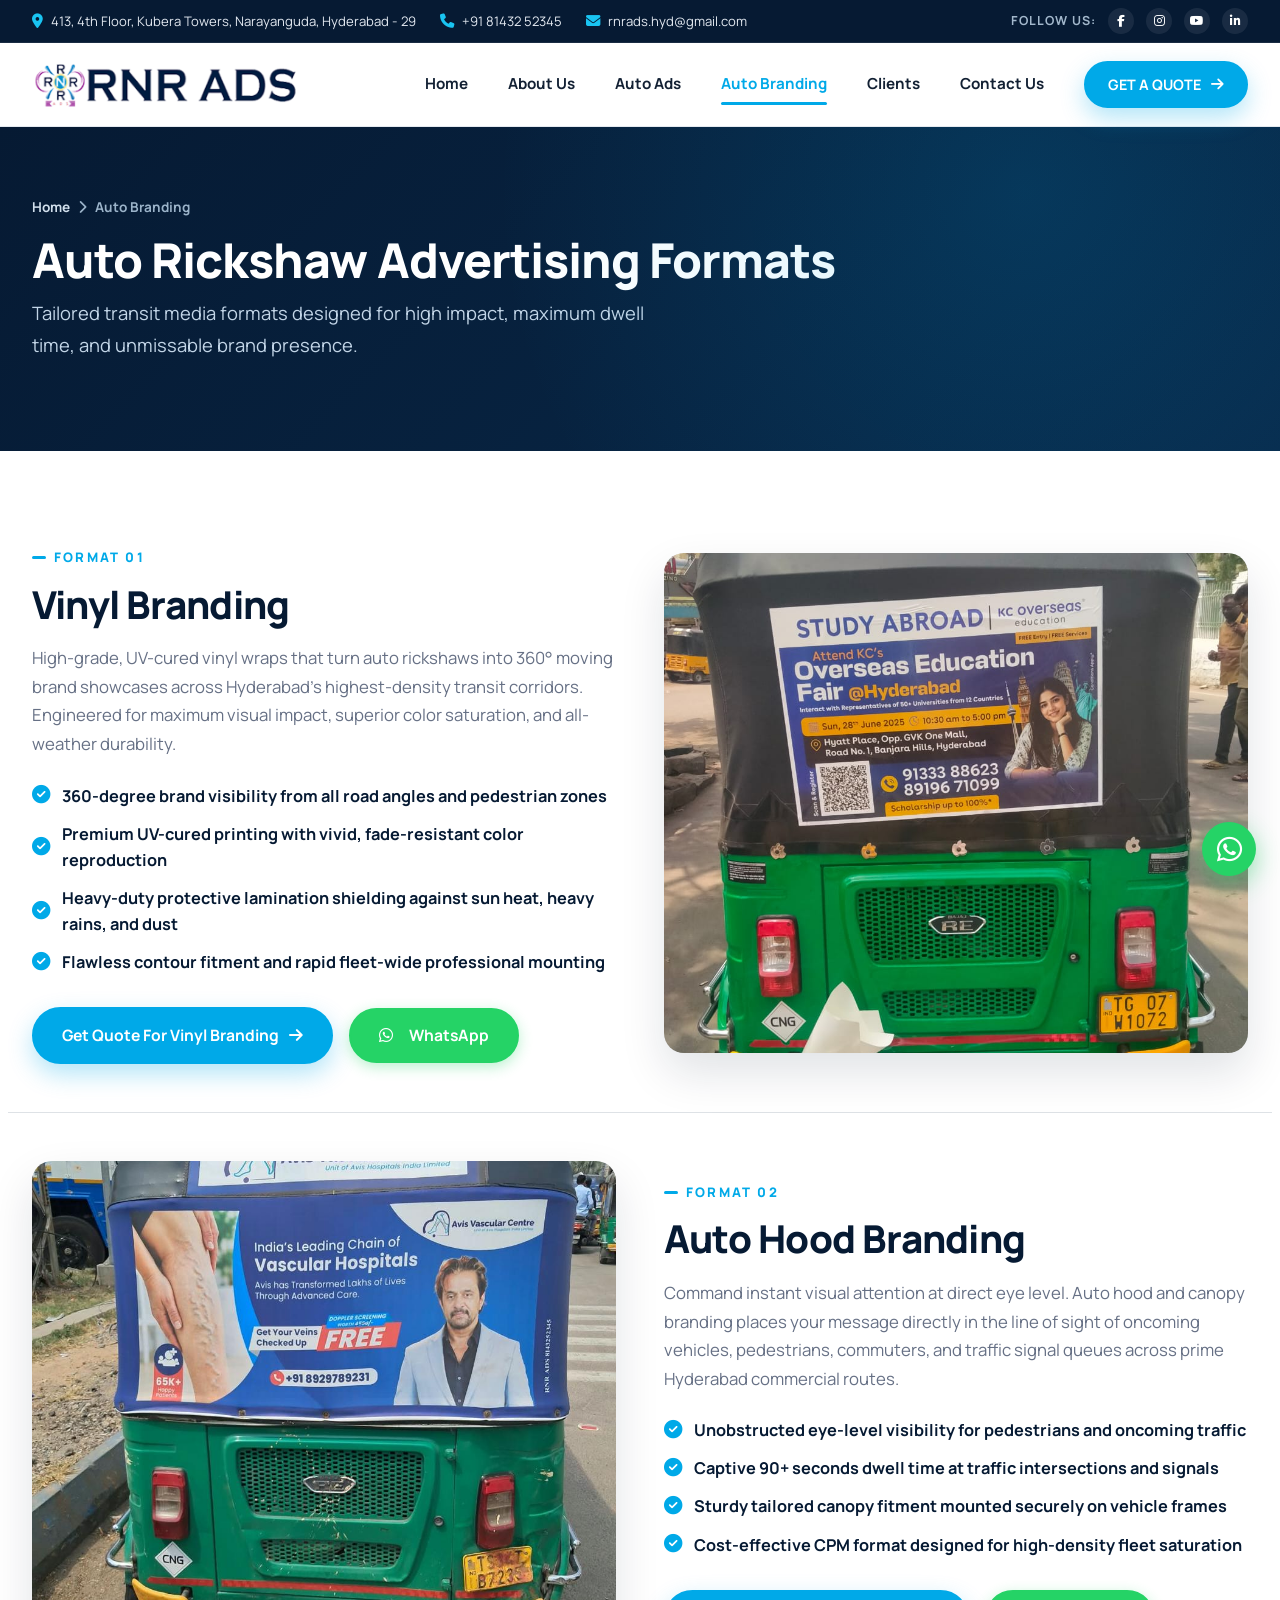
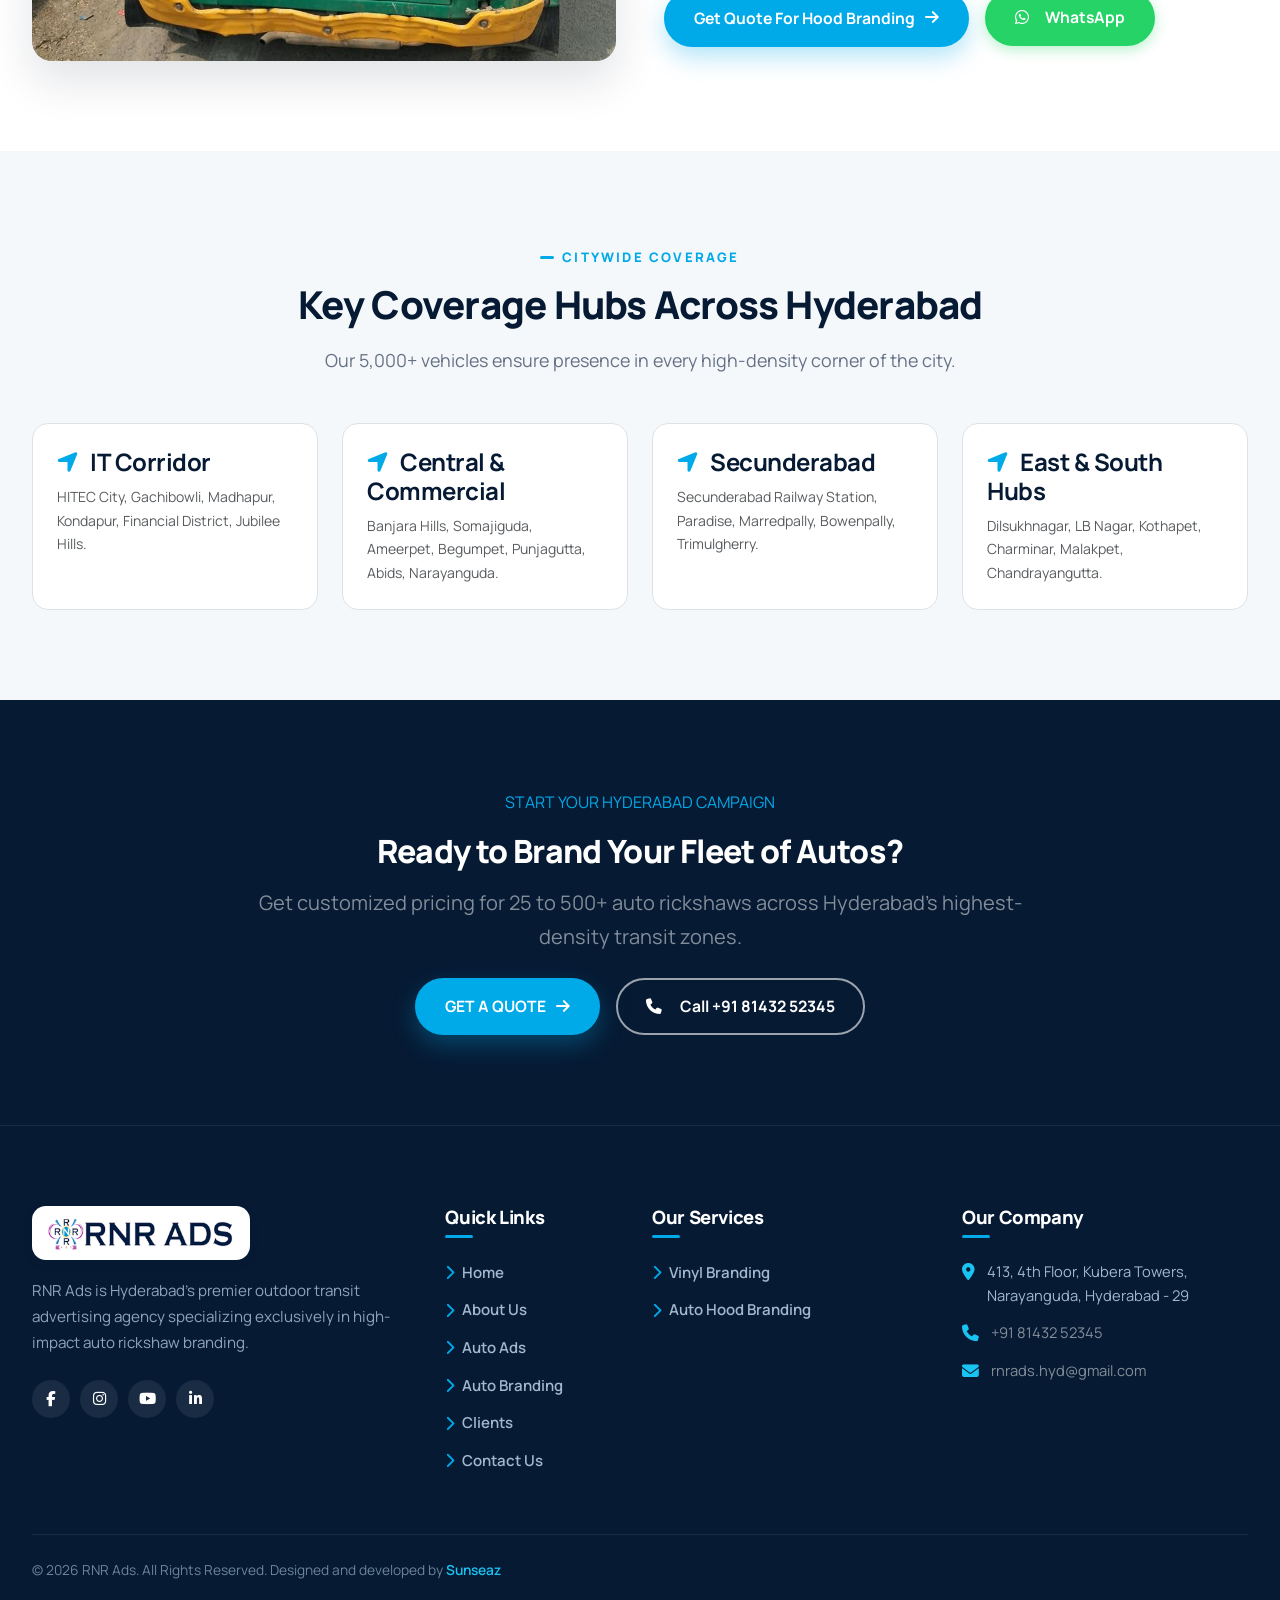
<file: auto-branding.html>
<!DOCTYPE html>
<html lang="en">

<head>
  <meta charset="UTF-8">
  <meta name="viewport" content="width=device-width, initial-scale=1.0">
  <title>Auto Branding Solutions | RNR Ads Hyderabad</title>
  <meta name="description"
    content="Explore complete auto rickshaw branding solutions in Hyderabad: Full Auto Wrap, Side Panels, Rear Panels, and Strategic Citywide Fleet Campaigns.">

  <!-- Favicon Icons -->
  <link rel="icon" type="image/svg+xml" href="assets/icons/favicon.svg">
  <link rel="icon" type="image/png" sizes="32x32" href="assets/icons/favicon-32x32.png">
  <link rel="icon" type="image/png" href="assets/icons/favicon.png">
  <link rel="apple-touch-icon" href="assets/icons/favicon.png">

  <link rel="preconnect" href="https://fonts.googleapis.com">
  <link rel="preconnect" href="https://fonts.gstatic.com" crossorigin>
  <link href="https://fonts.googleapis.com/css2?family=Manrope:wght@400;500;600;700;800;900&display=swap"
    rel="stylesheet">

  <link href="https://cdn.jsdelivr.net/npm/bootstrap@5.3.3/dist/css/bootstrap.min.css" rel="stylesheet">
  <link rel="stylesheet" href="https://cdnjs.cloudflare.com/ajax/libs/font-awesome/6.5.1/css/all.min.css">
  <link rel="stylesheet" href="https://cdn.jsdelivr.net/npm/bootstrap-icons@1.11.3/font/bootstrap-icons.min.css">

  <link rel="stylesheet" href="css/style.css">
  <link rel="stylesheet" href="css/responsive.css">
</head>

<body>

  <!-- TOP BAR -->
  <header class="top-bar">
    <div class="container-custom">
      <div class="top-bar-inner">
        <div class="top-bar-contact">
          <div class="top-bar-item location-item">
            <i class="fa-solid fa-location-dot"></i>
            <span>413, 4th Floor, Kubera Towers, Narayanguda, Hyderabad - 29</span>
          </div>
          <div class="top-bar-item phone-item">
            <i class="fa-solid fa-phone"></i>
            <a href="tel:+918143252345">+91 81432 52345</a>
          </div>
          <div class="top-bar-item email-item">
            <i class="fa-solid fa-envelope"></i>
            <a href="mailto:rnrads.hyd@gmail.com">rnrads.hyd@gmail.com</a>
          </div>
        </div>
        <div class="top-bar-social">
          <span>Follow Us:</span>
          <a href="#" aria-label="Facebook"><i class="fa-brands fa-facebook-f"></i></a>
          <a href="#" aria-label="Instagram"><i class="fa-brands fa-instagram"></i></a>
          <a href="#" aria-label="YouTube"><i class="fa-brands fa-youtube"></i></a>
          <a href="#" aria-label="LinkedIn"><i class="fa-brands fa-linkedin-in"></i></a>
        </div>
      </div>
    </div>
  </header>

  <!-- NAVBAR -->
  <nav class="navbar navbar-expand-lg main-navbar sticky-top">
    <div class="container-custom d-flex align-items-center justify-content-between">
      <a class="navbar-brand navbar-brand-wrapper" href="index.html">
        <img src="assets/logo/RNR-main-logo.png" alt="RNR ADS Logo" class="brand-logo-img">
      </a>
      <button class="navbar-toggler navbar-toggler-custom d-lg-none" type="button" data-bs-toggle="offcanvas"
        data-bs-target="#offcanvasNavbar" aria-controls="offcanvasNavbar" aria-label="Toggle navigation">
        <span class="bar"></span>
        <span class="bar"></span>
        <span class="bar"></span>
      </button>

      <!-- Offcanvas Responsive Navigation Drawer -->
      <div class="offcanvas offcanvas-end offcanvas-lg mobile-nav-offcanvas" tabindex="-1" id="offcanvasNavbar"
        aria-labelledby="offcanvasNavbarLabel">
        <!-- Offcanvas Header: Logo on top left, Close button on top right -->
        <div class="offcanvas-header d-lg-none border-bottom pb-3">
          <a class="navbar-brand" href="index.html">
            <img src="assets/logo/RNR-main-logo.png" alt="RNR ADS Logo" class="brand-logo-img" style="height: 42px;">
          </a>
          <button type="button" class="btn-close mobile-offcanvas-close" data-bs-dismiss="offcanvas" aria-label="Close"></button>
        </div>

        <!-- Offcanvas Body: Navigation Links below the logo -->
        <div class="offcanvas-body d-flex flex-column flex-lg-row align-items-lg-center justify-content-lg-end p-4 p-lg-0">
          <ul class="navbar-nav align-items-lg-center gap-lg-2">
            <li class="nav-item"><a class="nav-link nav-link-custom" href="index.html">Home</a></li>
            <li class="nav-item"><a class="nav-link nav-link-custom" href="about.html">About Us</a></li>
            <li class="nav-item"><a class="nav-link nav-link-custom" href="auto-ads.html">Auto Ads</a></li>
            <li class="nav-item"><a class="nav-link nav-link-custom active" href="auto-branding.html">Auto Branding</a></li>
            <li class="nav-item"><a class="nav-link nav-link-custom" href="clients.html">Clients</a></li>
            <li class="nav-item"><a class="nav-link nav-link-custom" href="contact.html">Contact Us</a></li>
          </ul>
          <div class="ms-lg-4 mt-4 mt-lg-0">
            <button type="button" class="btn-cyan nav-btn-quote w-100 w-lg-auto" data-bs-toggle="modal" data-bs-target="#quoteModal">
              GET A QUOTE <i class="fa-solid fa-arrow-right btn-arrow"></i>
            </button>
          </div>
        </div>
      </div>
    </div>
  </nav>

  <!-- PAGE HERO -->
  <section class="page-hero">
    <div class="container-custom">
      <div class="breadcrumb-custom">
        <a href="index.html">Home</a> <i class="fa-solid fa-chevron-right fs-xs"></i> <span>Auto Branding</span>
      </div>
      <h1 class="page-hero-title">Auto Rickshaw Advertising Formats</h1>
      <p class="page-hero-subtitle">
        Tailored transit media formats designed for high impact, maximum dwell time, and unmissable brand presence.
      </p>
    </div>
  </section>

  <!-- SERVICES DETAILED SECTION -->
  <section class="section-padding">
    <div class="container-custom">

      <!-- 1. VINYL BRANDING -->
      <div class="row align-items-center g-5 mb-5 pb-5 border-bottom position-relative" id="vinyl-branding">
        <span id="full-branding" class="position-absolute" style="top: -100px;"></span>
        <div class="col-lg-6 order-lg-1 order-2 animate-fade-left">
          <span class="section-label">FORMAT 01</span>
          <h2 class="section-title">Vinyl Branding</h2>
          <p>
            High-grade, UV-cured vinyl wraps that turn auto rickshaws into 360° moving brand showcases across Hyderabad's highest-density transit corridors. Engineered for maximum visual impact, superior color saturation, and all-weather durability.
          </p>
          <ul class="intro-feature-list">
            <li class="intro-feature-item"><i class="fa-solid fa-circle-check"></i> 360-degree brand visibility from all road angles and pedestrian zones</li>
            <li class="intro-feature-item"><i class="fa-solid fa-circle-check"></i> Premium UV-cured printing with vivid, fade-resistant color reproduction</li>
            <li class="intro-feature-item"><i class="fa-solid fa-circle-check"></i> Heavy-duty protective lamination shielding against sun heat, heavy rains, and dust</li>
            <li class="intro-feature-item"><i class="fa-solid fa-circle-check"></i> Flawless contour fitment and rapid fleet-wide professional mounting</li>
          </ul>
          <div class="contact-cta-btn-group d-flex flex-column flex-sm-row align-items-stretch align-items-sm-center gap-3 mt-4">
            <a href="contact.html?service=vinyl+branding" class="btn-cyan contact-cta-phone">
              Get Quote For Vinyl Branding <i class="fa-solid fa-arrow-right btn-arrow"></i>
            </a>
            <a href="https://wa.me/918143252345?text=Hello%20RNR%20Ads,%20I%20want%20to%20enquire%20about%20Vinyl%20Branding."
              target="_blank" rel="noopener noreferrer" class="btn btn-success btn-whatsapp-direct rounded-pill fw-bold">
              <i class="fa-brands fa-whatsapp me-2"></i> WhatsApp
            </a>
          </div>
        </div>
        <div class="col-lg-6 order-lg-2 order-1 animate-fade-right">
          <div class="format-img-wrapper">
            <img src="assets/images/Vinyl branding.jpeg" alt="Vinyl Auto Branding Hyderabad"
              class="rounded-4 shadow-lg w-100 format-detail-img" loading="lazy">
          </div>
        </div>
      </div>

      <!-- 2. AUTO HOOD BRANDING -->
      <div class="row align-items-center g-5 position-relative" id="auto-hood-branding">
        <span id="side-panel" class="position-absolute" style="top: -100px;"></span>
        <span id="rear-panel" class="position-absolute" style="top: -100px;"></span>
        <span id="campaign-planning" class="position-absolute" style="top: -100px;"></span>
        <div class="col-lg-6 animate-fade-left">
          <div class="format-img-wrapper">
            <img src="assets/images/auto hood branding.jpeg" alt="Auto Hood Branding Hyderabad"
              class="rounded-4 shadow-lg w-100 format-detail-img" loading="lazy">
          </div>
        </div>
        <div class="col-lg-6 animate-fade-right">
          <span class="section-label">FORMAT 02</span>
          <h2 class="section-title">Auto Hood Branding</h2>
          <p>
            Command instant visual attention at direct eye level. Auto hood and canopy branding places your message directly in the line of sight of oncoming vehicles, pedestrians, commuters, and traffic signal queues across prime Hyderabad commercial routes.
          </p>
          <ul class="intro-feature-list">
            <li class="intro-feature-item"><i class="fa-solid fa-circle-check"></i> Unobstructed eye-level visibility for pedestrians and oncoming traffic</li>
            <li class="intro-feature-item"><i class="fa-solid fa-circle-check"></i> Captive 90+ seconds dwell time at traffic intersections and signals</li>
            <li class="intro-feature-item"><i class="fa-solid fa-circle-check"></i> Sturdy tailored canopy fitment mounted securely on vehicle frames</li>
            <li class="intro-feature-item"><i class="fa-solid fa-circle-check"></i> Cost-effective CPM format designed for high-density fleet saturation</li>
          </ul>
          <div class="contact-cta-btn-group d-flex flex-column flex-sm-row align-items-stretch align-items-sm-center gap-3 mt-4">
            <a href="contact.html?service=auto+hood+branding" class="btn-cyan contact-cta-phone">
              Get Quote For Hood Branding <i class="fa-solid fa-arrow-right btn-arrow"></i>
            </a>
            <a href="https://wa.me/918143252345?text=Hello%20RNR%20Ads,%20I%20want%20to%20enquire%20about%20Auto%20Hood%20Branding."
              target="_blank" rel="noopener noreferrer" class="btn btn-success btn-whatsapp-direct rounded-pill fw-bold">
              <i class="fa-brands fa-whatsapp me-2"></i> WhatsApp
            </a>
          </div>
        </div>
      </div>

    </div>
  </section>

  <!-- COVERAGE HUBS IN HYDERABAD -->
  <section class="section-padding bg-light-blue">
    <div class="container-custom">
      <div class="text-center mb-5 animate-fade-up">
        <span class="section-label">CITYWIDE COVERAGE</span>
        <h2 class="section-title">Key Coverage Hubs Across Hyderabad</h2>
        <p class="section-subtitle">Our 5,000+ vehicles ensure presence in every high-density corner of the city.</p>
      </div>

      <div class="row g-4">
        <div class="col-lg-3 col-md-6">
          <div class="p-4 bg-white rounded-4 border h-100">
            <h4 class="fw-bold text-navy mb-2"><i class="fa-solid fa-location-arrow text-cyan me-2"></i> IT Corridor
            </h4>
            <p class="small text-muted mb-0">HITEC City, Gachibowli, Madhapur, Kondapur, Financial District, Jubilee
              Hills.</p>
          </div>
        </div>
        <div class="col-lg-3 col-md-6">
          <div class="p-4 bg-white rounded-4 border h-100">
            <h4 class="fw-bold text-navy mb-2"><i class="fa-solid fa-location-arrow text-cyan me-2"></i> Central &
              Commercial</h4>
            <p class="small text-muted mb-0">Banjara Hills, Somajiguda, Ameerpet, Begumpet, Punjagutta, Abids,
              Narayanguda.</p>
          </div>
        </div>
        <div class="col-lg-3 col-md-6">
          <div class="p-4 bg-white rounded-4 border h-100">
            <h4 class="fw-bold text-navy mb-2"><i class="fa-solid fa-location-arrow text-cyan me-2"></i> Secunderabad
            </h4>
            <p class="small text-muted mb-0">Secunderabad Railway Station, Paradise, Marredpally, Bowenpally,
              Trimulgherry.</p>
          </div>
        </div>
        <div class="col-lg-3 col-md-6">
          <div class="p-4 bg-white rounded-4 border h-100">
            <h4 class="fw-bold text-navy mb-2"><i class="fa-solid fa-location-arrow text-cyan me-2"></i> East & South
              Hubs</h4>
            <p class="small text-muted mb-0">Dilsukhnagar, LB Nagar, Kothapet, Charminar, Malakpet, Chandrayangutta.</p>
          </div>
        </div>
      </div>
    </div>
  </section>

  <!-- CTA BANNER -->
  <section class="section-padding bg-navy text-white text-center">
    <div class="container-custom">
      <div class="row justify-content-center">
        <div class="col-lg-8">
          <span class="badge-custom bg-cyan-soft text-cyan mb-3 d-inline-block">START YOUR HYDERABAD CAMPAIGN</span>
          <h2 class="text-white mb-3">Ready to Brand Your Fleet of Autos?</h2>
          <p class="text-white-50 mb-4 fs-5">Get customized pricing for 25 to 500+ auto rickshaws across Hyderabad's highest-density transit zones.</p>
          <div class="d-flex justify-content-center gap-3 flex-wrap">
            <button type="button" class="btn-cyan" data-bs-toggle="modal" data-bs-target="#quoteModal">
              GET A QUOTE <i class="fa-solid fa-arrow-right btn-arrow"></i>
            </button>
            <a href="tel:+918143252345" class="btn-outline-white">
              <i class="fa-solid fa-phone me-2"></i> Call +91 81432 52345
            </a>
          </div>
        </div>
      </div>
    </div>
  </section>

  <!-- FOOTER -->
  <footer class="site-footer">
    <div class="container-custom">
      <div class="row g-4">
        <div class="col-lg-4 col-md-6">
          <div class="footer-logo-wrap">
            <img src="assets/logo/RNR-main-logo.png" alt="RNR ADS Logo" class="footer-logo-img">
          </div>
          <p class="footer-desc">
            RNR Ads is Hyderabad's premier outdoor transit advertising agency specializing exclusively in high-impact
            auto rickshaw branding.
          </p>
          <div class="footer-social-bar">
            <a href="#" class="footer-social-btn" aria-label="Facebook"><i class="fa-brands fa-facebook-f"></i></a>
            <a href="#" class="footer-social-btn" aria-label="Instagram"><i class="fa-brands fa-instagram"></i></a>
            <a href="#" class="footer-social-btn" aria-label="YouTube"><i class="fa-brands fa-youtube"></i></a>
            <a href="#" class="footer-social-btn" aria-label="LinkedIn"><i class="fa-brands fa-linkedin-in"></i></a>
          </div>
        </div>
        <div class="col-lg-2 col-md-6 col-6">
          <h4 class="footer-heading">Quick Links</h4>
          <ul class="footer-links-list">
            <li><a href="index.html"><i class="fa-solid fa-chevron-right text-cyan fs-xs"></i> Home</a></li>
            <li><a href="about.html"><i class="fa-solid fa-chevron-right text-cyan fs-xs"></i> About Us</a></li>
            <li><a href="auto-ads.html"><i class="fa-solid fa-chevron-right text-cyan fs-xs"></i> Auto Ads</a></li>
            <li><a href="auto-branding.html"><i class="fa-solid fa-chevron-right text-cyan fs-xs"></i> Auto Branding</a>
            </li>
            <li><a href="clients.html"><i class="fa-solid fa-chevron-right text-cyan fs-xs"></i> Clients</a></li>
            <li><a href="contact.html"><i class="fa-solid fa-chevron-right text-cyan fs-xs"></i> Contact Us</a></li>
          </ul>
        </div>
        <div class="col-lg-3 col-md-6 col-6">
          <h4 class="footer-heading">Our Services</h4>
          <ul class="footer-links-list">
            <li><a href="auto-branding.html#vinyl-branding"><i class="fa-solid fa-chevron-right text-cyan fs-xs"></i>
                Vinyl Branding</a></li>
            <li><a href="auto-branding.html#auto-hood-branding"><i class="fa-solid fa-chevron-right text-cyan fs-xs"></i>
                Auto Hood Branding</a></li>
          </ul>
        </div>
        <div class="col-lg-3 col-md-6">
          <h4 class="footer-heading">Our Company</h4>
          <div class="footer-contact-item">
            <i class="fa-solid fa-location-dot"></i>
            <span>413, 4th Floor, Kubera Towers, Narayanguda, Hyderabad - 29</span>
          </div>
          <div class="footer-contact-item">
            <i class="fa-solid fa-phone"></i>
            <a href="tel:+918143252345" class="text-white-50">+91 81432 52345</a>
          </div>
          <div class="footer-contact-item">
            <i class="fa-solid fa-envelope"></i>
            <a href="mailto:rnrads.hyd@gmail.com" class="text-white-50">rnrads.hyd@gmail.com</a>
          </div>
        </div>
      </div>
      <div class="footer-bottom-bar">
        <div>© <span class="current-year">2026</span> RNR Ads. All Rights Reserved. Designed and developed by <a
            href="https://sunseaz.com/" target="_blank" rel="noopener noreferrer">Sunseaz</a></div>
      </div>
    </div>
  </footer>

  <a href="https://wa.me/918143252345?text=Hello%20RNR%20Ads,%20I%20am%20interested%20in%20Auto%20Rickshaw%20Advertising%20in%20Hyderabad."
    target="_blank" rel="noopener noreferrer" class="floating-whatsapp" aria-label="Chat on WhatsApp">
    <i class="fa-brands fa-whatsapp"></i>
  </a>
  <button id="backToTop" class="back-to-top" aria-label="Scroll to Top"><i class="fa-solid fa-chevron-up"></i></button>

  <!-- ============================================================
       GET A QUOTE MODAL POPUP
  ============================================================ -->
  <div class="modal fade modal-quote" id="quoteModal" tabindex="-1" aria-labelledby="quoteModalLabel" aria-hidden="true">
    <div class="modal-dialog modal-dialog-centered modal-lg">
      <div class="modal-content">
        <div class="modal-header d-flex flex-column align-items-start">
          <div class="d-flex align-items-center justify-content-between w-100 mb-2">
            <div class="modal-quote-badge">
              <i class="fa-solid fa-bolt text-cyan"></i> FAST RESPONSE • CUSTOM PRICING
            </div>
            <button type="button" class="btn-close m-0" data-bs-dismiss="modal" aria-label="Close"></button>
          </div>
          <h3 class="modal-title" id="quoteModalLabel">Get An Instant Campaign Quote</h3>
          <p class="modal-subtitle">Tell us about your advertising goals and our Hyderabad transit team will get back to you with custom fleet pricing.</p>
        </div>
        <div class="modal-body">
          <form id="quoteModalForm" class="needs-validation" novalidate>
            <div id="modalSuccessBanner" class="alert alert-success d-none mb-3" role="alert">
              <i class="fa-solid fa-circle-check me-2"></i> <strong>Thank you!</strong> Your quote request has been submitted successfully. Our team will contact you within 2 hours.
            </div>
            <div class="row g-3">
              <div class="col-md-6">
                <label for="modalFullName" class="form-label">Full Name <span class="text-danger">*</span></label>
                <input type="text" class="form-control" id="modalFullName" placeholder="e.g. Rahul Sharma" required>
                <div class="invalid-feedback">Please provide your full name.</div>
              </div>
              <div class="col-md-6">
                <label for="modalPhone" class="form-label">Phone Number <span class="text-danger">*</span></label>
                <input type="tel" class="form-control" id="modalPhone" placeholder="+91 98765 43210" required>
                <div class="invalid-feedback">Please provide a valid 10-digit phone number.</div>
              </div>
              <div class="col-md-6">
                <label for="modalEmail" class="form-label">Email Address <span class="text-danger">*</span></label>
                <input type="email" class="form-control" id="modalEmail" placeholder="rahul@company.com" required>
                <div class="invalid-feedback">Please enter a valid business email.</div>
              </div>
              <div class="col-md-6">
                <label for="modalService" class="form-label">Ad Format <span class="text-danger">*</span></label>
                <select class="form-select" id="modalService" required>
                  <option value="" selected disabled>Select format...</option>
                  <option value="auto hood branding">auto hood branding</option>
                  <option value="vinyl branding">vinyl branding</option>
                </select>
                <div class="invalid-feedback">Please select an ad format.</div>
              </div>
              <div class="col-md-6">
                <label for="modalFleet" class="form-label">Number of Autos</label>
                <select class="form-select" id="modalFleet">
                  <option value="25 - 50 Autos">25 – 50 Autos</option>
                  <option value="50 - 100 Autos" selected>50 – 100 Autos (Popular)</option>
                  <option value="100 - 250 Autos">100 – 250 Autos (High Reach)</option>
                  <option value="250 - 500+ Autos">250 – 500+ Autos (City Dominance)</option>
                </select>
              </div>
              <div class="col-md-6">
                <label for="modalZone" class="form-label">Preferred Hyderabad Zone</label>
                <select class="form-select" id="modalZone">
                  <option value="All Hyderabad (City-Wide)" selected>All Hyderabad (City-Wide)</option>
                  <option value="HITEC City, Madhapur & Gachibowli">HITEC City, Madhapur & Gachibowli</option>
                  <option value="Secunderabad & Begumpet">Secunderabad & Begumpet</option>
                  <option value="Ameerpet, Kukatpally & Miyapur">Ameerpet, Kukatpally & Miyapur</option>
                  <option value="Dilsukhnagar & LB Nagar">Dilsukhnagar & LB Nagar</option>
                  <option value="Banjara Hills & Jubilee Hills">Banjara Hills & Jubilee Hills</option>
                </select>
              </div>
              <div class="col-12">
                <label for="modalMessage" class="form-label">Campaign Details / Target Launch Date</label>
                <textarea class="form-control" id="modalMessage" rows="2" placeholder="Describe your campaign goals, timing or special requirements..."></textarea>
              </div>
              <div class="col-12 mt-3">
                <button type="submit" class="btn-cyan w-100 py-3 fs-6">
                  SUBMIT QUOTE REQUEST <i class="fa-solid fa-arrow-right btn-arrow"></i>
                </button>
              </div>
            </div>
          </form>
          <div class="modal-quote-footer-info">
            <span><i class="fa-solid fa-shield-halved text-cyan me-1"></i> 100% Confidential • Fast Hyderabad Dispatch</span>
            <a href="https://wa.me/918143252345?text=Hello%20RNR%20Ads,%20I%20would%20like%20a%20quote%20for%20Auto%20Rickshaw%20Advertising." target="_blank" rel="noopener noreferrer" class="modal-quote-whatsapp-link">
              <i class="fa-brands fa-whatsapp text-success fs-5"></i> WhatsApp Direct
            </a>
          </div>
        </div>
      </div>
    </div>
  </div>

  <script src="https://cdn.jsdelivr.net/npm/bootstrap@5.3.3/dist/js/bootstrap.bundle.min.js"></script>
  <script src="js/script.js"></script>
</body>

</html>
</file>
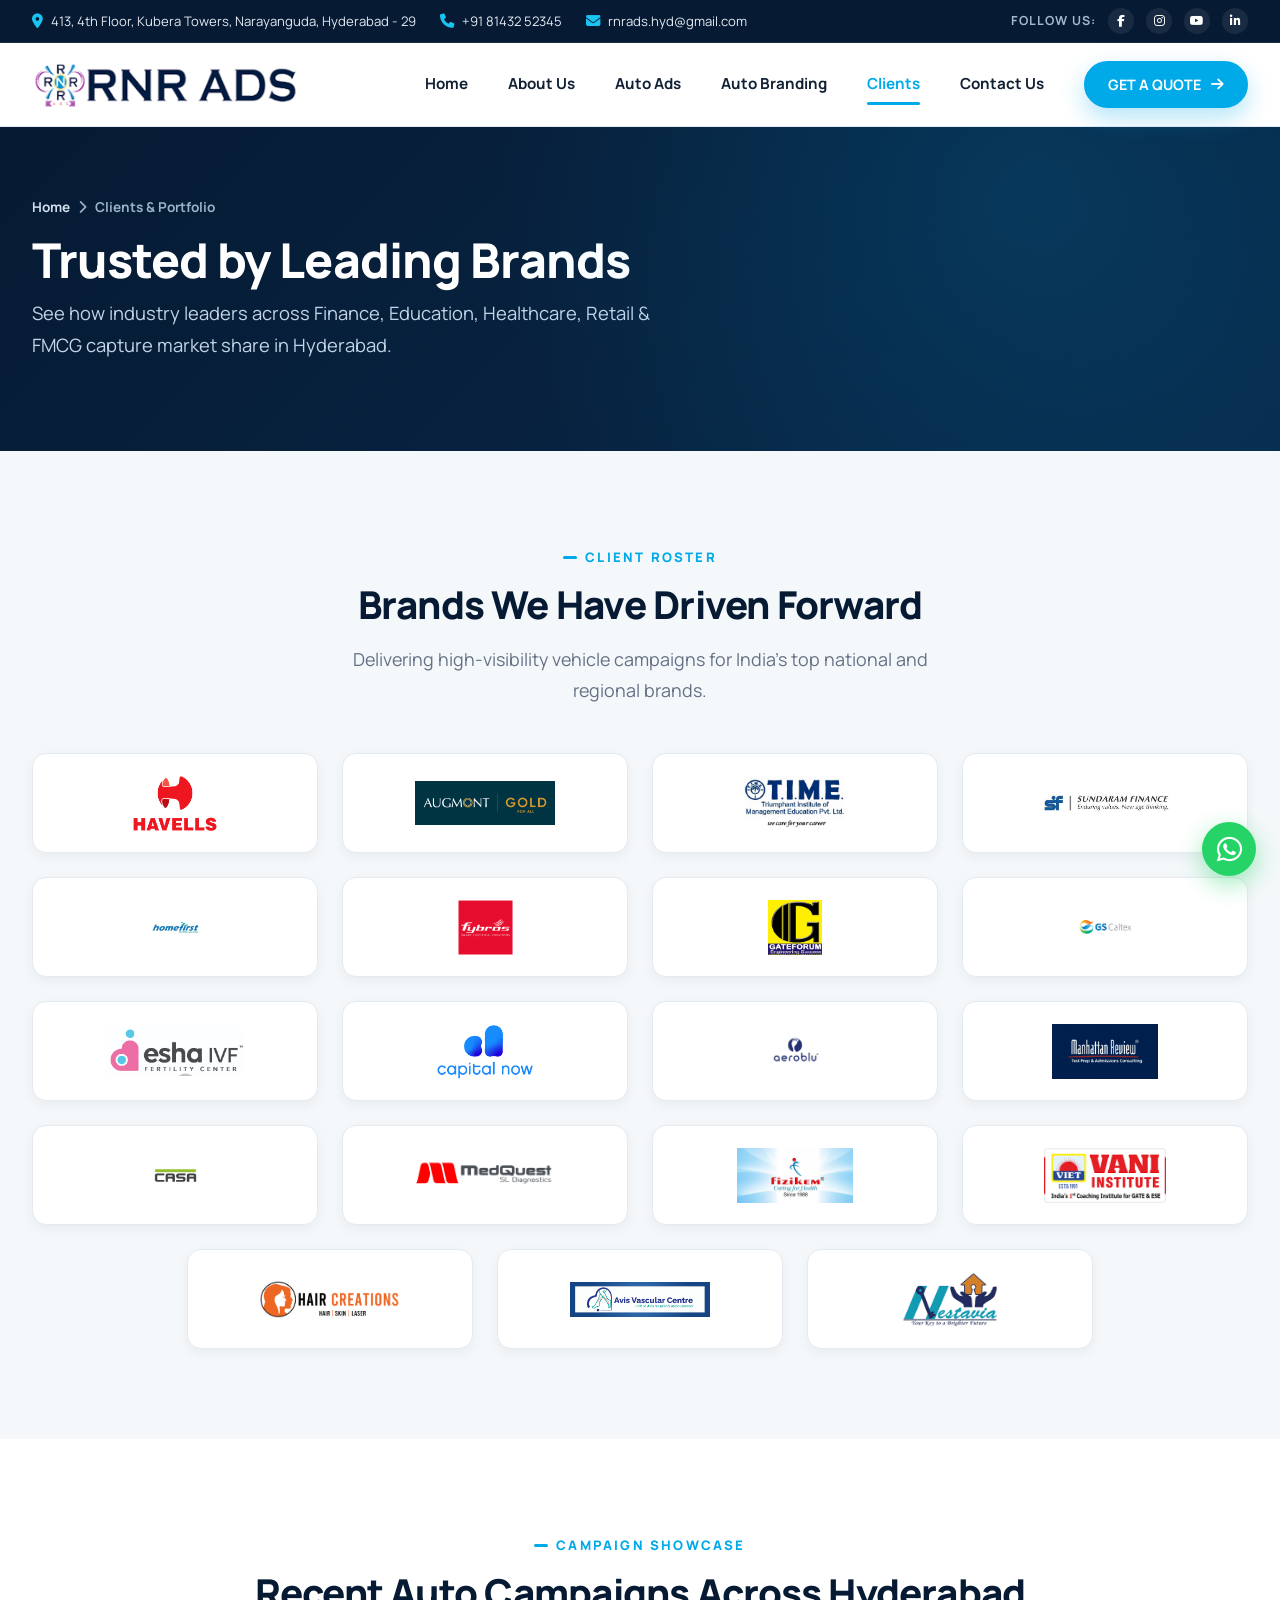
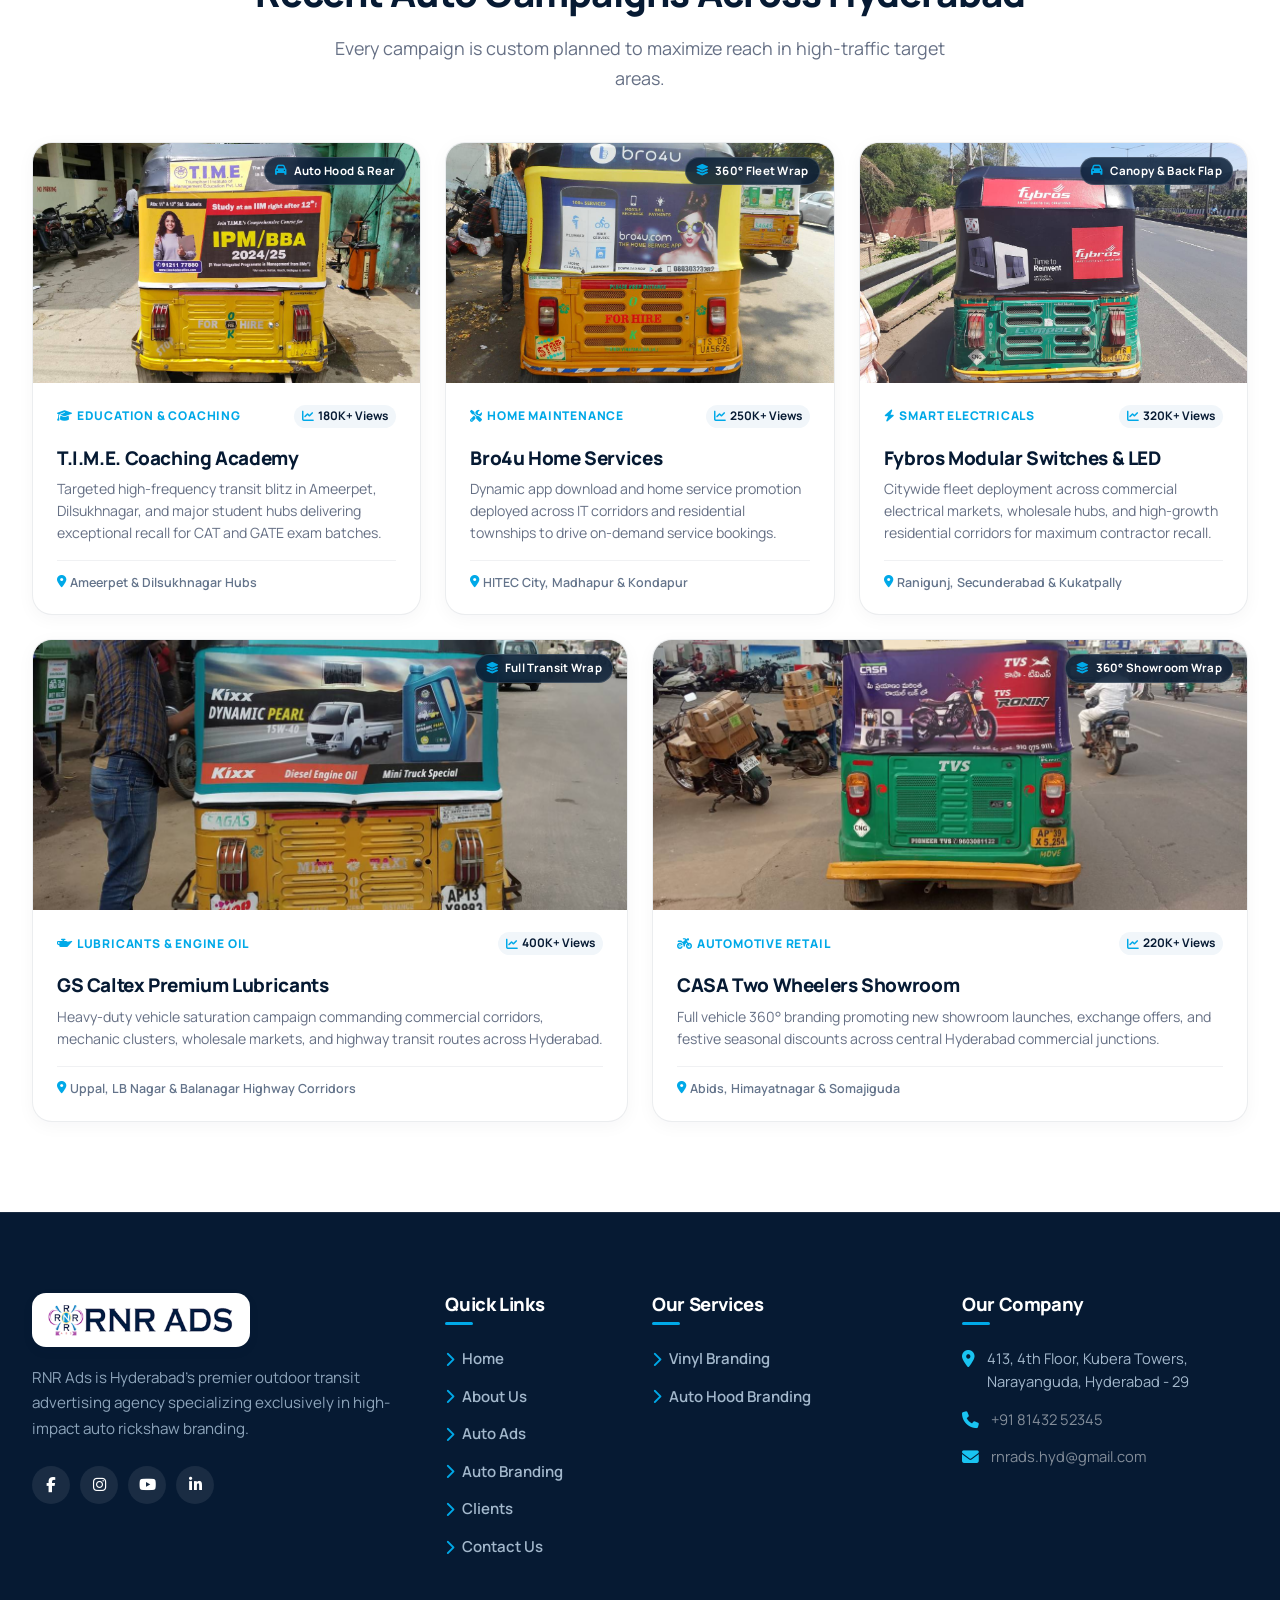
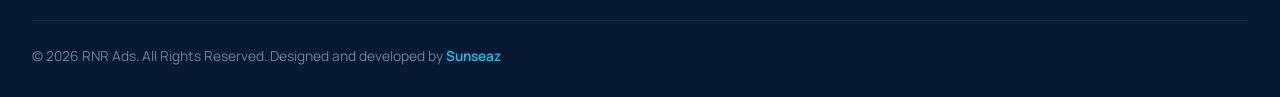
<file: clients.html>
<!DOCTYPE html>
<html lang="en">

<head>
  <meta charset="UTF-8">
  <meta name="viewport" content="width=device-width, initial-scale=1.0">
  <title>Our Clients & Campaigns | RNR Ads Hyderabad</title>
  <meta name="description"
    content="Discover major brands powered by RNR Ads auto rickshaw transit media across Hyderabad: Havells, Augmont Gold, T.I.M.E., Sundaram Finance, HomeFirst, and more.">

  <!-- Favicon Icons -->
  <link rel="icon" type="image/svg+xml" href="assets/icons/favicon.svg">
  <link rel="icon" type="image/png" sizes="32x32" href="assets/icons/favicon-32x32.png">
  <link rel="icon" type="image/png" href="assets/icons/favicon.png">
  <link rel="apple-touch-icon" href="assets/icons/favicon.png">

  <link rel="preconnect" href="https://fonts.googleapis.com">
  <link rel="preconnect" href="https://fonts.gstatic.com" crossorigin>
  <link href="https://fonts.googleapis.com/css2?family=Manrope:wght@400;500;600;700;800;900&display=swap"
    rel="stylesheet">

  <link href="https://cdn.jsdelivr.net/npm/bootstrap@5.3.3/dist/css/bootstrap.min.css" rel="stylesheet">
  <link rel="stylesheet" href="https://cdnjs.cloudflare.com/ajax/libs/font-awesome/6.5.1/css/all.min.css">
  <link rel="stylesheet" href="https://cdn.jsdelivr.net/npm/bootstrap-icons@1.11.3/font/bootstrap-icons.min.css">

  <link rel="stylesheet" href="css/style.css">
  <link rel="stylesheet" href="css/responsive.css">
</head>

<body>

  <!-- TOP BAR -->
  <header class="top-bar">
    <div class="container-custom">
      <div class="top-bar-inner">
        <div class="top-bar-contact">
          <div class="top-bar-item location-item">
            <i class="fa-solid fa-location-dot"></i>
            <span>413, 4th Floor, Kubera Towers, Narayanguda, Hyderabad - 29</span>
          </div>
          <div class="top-bar-item phone-item">
            <i class="fa-solid fa-phone"></i>
            <a href="tel:+918143252345">+91 81432 52345</a>
          </div>
          <div class="top-bar-item email-item">
            <i class="fa-solid fa-envelope"></i>
            <a href="mailto:rnrads.hyd@gmail.com">rnrads.hyd@gmail.com</a>
          </div>
        </div>
        <div class="top-bar-social">
          <span>Follow Us:</span>
          <a href="#" aria-label="Facebook"><i class="fa-brands fa-facebook-f"></i></a>
          <a href="#" aria-label="Instagram"><i class="fa-brands fa-instagram"></i></a>
          <a href="#" aria-label="YouTube"><i class="fa-brands fa-youtube"></i></a>
          <a href="#" aria-label="LinkedIn"><i class="fa-brands fa-linkedin-in"></i></a>
        </div>
      </div>
    </div>
  </header>

  <!-- NAVBAR -->
  <nav class="navbar navbar-expand-lg main-navbar sticky-top">
    <div class="container-custom d-flex align-items-center justify-content-between">
      <a class="navbar-brand navbar-brand-wrapper" href="index.html">
        <img src="assets/logo/RNR-main-logo.png" alt="RNR ADS Logo" class="brand-logo-img">
      </a>
      <button class="navbar-toggler navbar-toggler-custom d-lg-none" type="button" data-bs-toggle="offcanvas"
        data-bs-target="#offcanvasNavbar" aria-controls="offcanvasNavbar" aria-label="Toggle navigation">
        <span class="bar"></span>
        <span class="bar"></span>
        <span class="bar"></span>
      </button>

      <!-- Offcanvas Responsive Navigation Drawer -->
      <div class="offcanvas offcanvas-end offcanvas-lg mobile-nav-offcanvas" tabindex="-1" id="offcanvasNavbar"
        aria-labelledby="offcanvasNavbarLabel">
        <!-- Offcanvas Header: Logo on top left, Close button on top right -->
        <div class="offcanvas-header d-lg-none border-bottom pb-3">
          <a class="navbar-brand" href="index.html">
            <img src="assets/logo/RNR-main-logo.png" alt="RNR ADS Logo" class="brand-logo-img" style="height: 42px;">
          </a>
          <button type="button" class="btn-close mobile-offcanvas-close" data-bs-dismiss="offcanvas" aria-label="Close"></button>
        </div>

        <!-- Offcanvas Body: Navigation Links below the logo -->
        <div class="offcanvas-body d-flex flex-column flex-lg-row align-items-lg-center justify-content-lg-end p-4 p-lg-0">
          <ul class="navbar-nav align-items-lg-center gap-lg-2">
            <li class="nav-item"><a class="nav-link nav-link-custom" href="index.html">Home</a></li>
            <li class="nav-item"><a class="nav-link nav-link-custom" href="about.html">About Us</a></li>
            <li class="nav-item"><a class="nav-link nav-link-custom" href="auto-ads.html">Auto Ads</a></li>
            <li class="nav-item"><a class="nav-link nav-link-custom" href="auto-branding.html">Auto Branding</a></li>
            <li class="nav-item"><a class="nav-link nav-link-custom active" href="clients.html">Clients</a></li>
            <li class="nav-item"><a class="nav-link nav-link-custom" href="contact.html">Contact Us</a></li>
          </ul>
          <div class="ms-lg-4 mt-4 mt-lg-0">
            <button type="button" class="btn-cyan nav-btn-quote w-100 w-lg-auto" data-bs-toggle="modal" data-bs-target="#quoteModal">
              GET A QUOTE <i class="fa-solid fa-arrow-right btn-arrow"></i>
            </button>
          </div>
        </div>
      </div>
    </div>
  </nav>

  <!-- PAGE HERO -->
  <section class="page-hero">
    <div class="container-custom">
      <div class="breadcrumb-custom">
        <a href="index.html">Home</a> <i class="fa-solid fa-chevron-right fs-xs"></i> <span>Clients & Portfolio</span>
      </div>
      <h1 class="page-hero-title">Trusted by Leading Brands</h1>
      <p class="page-hero-subtitle">
        See how industry leaders across Finance, Education, Healthcare, Retail & FMCG capture market share in Hyderabad.
      </p>
    </div>
  </section>

  <!-- CLIENTS LOGO GRID (ALL 17 CLIENT LOGOS) -->
  <section class="section-padding bg-light-blue">
    <div class="container-custom">
      <div class="text-center mb-5 animate-fade-up">
        <span class="section-label">CLIENT ROSTER</span>
        <h2 class="section-title">Brands We Have Driven Forward</h2>
        <p class="section-subtitle">Delivering high-visibility vehicle campaigns for India’s top national and regional
          brands.</p>
      </div>

      <div class="row g-3 g-md-4 justify-content-center">
        <!-- 1. Havells -->
        <div class="col-lg-3 col-md-4 col-6">
          <div class="client-grid-card">
            <img src="assets/clients/havells.png" alt="Havells" class="client-grid-img">
          </div>
        </div>
        <!-- 2. Augmont Gold -->
        <div class="col-lg-3 col-md-4 col-6">
          <div class="client-grid-card">
            <img src="assets/clients/augmont gold.png" alt="Augmont Gold" class="client-grid-img">
          </div>
        </div>
        <!-- 3. T.I.M.E. -->
        <div class="col-lg-3 col-md-4 col-6">
          <div class="client-grid-card">
            <img src="assets/clients/time.jpg" alt="T.I.M.E." class="client-grid-img">
          </div>
        </div>
        <!-- 4. Sundaram Finance -->
        <div class="col-lg-3 col-md-4 col-6">
          <div class="client-grid-card">
            <img src="assets/clients/sundaram finance.jpg" alt="Sundaram Finance" class="client-grid-img">
          </div>
        </div>
        <!-- 5. HomeFirst -->
        <div class="col-lg-3 col-md-4 col-6">
          <div class="client-grid-card">
            <img src="assets/clients/homefirst.jpg" alt="HomeFirst" class="client-grid-img">
          </div>
        </div>
        <!-- 6. Fybros -->
        <div class="col-lg-3 col-md-4 col-6">
          <div class="client-grid-card">
            <img src="assets/clients/fybros.webp" alt="Fybros" class="client-grid-img">
          </div>
        </div>
        <!-- 7. Gate Forum -->
        <div class="col-lg-3 col-md-4 col-6">
          <div class="client-grid-card">
            <img src="assets/clients/gate forum.png" alt="Gate Forum" class="client-grid-img">
          </div>
        </div>
        <!-- 8. GS Caltex -->
        <div class="col-lg-3 col-md-4 col-6">
          <div class="client-grid-card">
            <img src="assets/clients/gs cal tex.png" alt="GS Caltex" class="client-grid-img">
          </div>
        </div>
        <!-- 9. Esha IVF -->
        <div class="col-lg-3 col-md-4 col-6">
          <div class="client-grid-card">
            <img src="assets/clients/esha IVF.jpg" alt="Esha IVF" class="client-grid-img">
          </div>
        </div>
        <!-- 10. Capital Now -->
        <div class="col-lg-3 col-md-4 col-6">
          <div class="client-grid-card">
            <img src="assets/clients/capital now.png" alt="Capital Now" class="client-grid-img">
          </div>
        </div>
        <!-- 11. Aeriblu -->
        <div class="col-lg-3 col-md-4 col-6">
          <div class="client-grid-card">
            <img src="assets/clients/aeriblu.png" alt="Aeriblu" class="client-grid-img">
          </div>
        </div>
        <!-- 12. Manhattan Review -->
        <div class="col-lg-3 col-md-4 col-6">
          <div class="client-grid-card">
            <img src="assets/clients/Manhattan-Review-Test-Prep.jpg" alt="Manhattan Review" class="client-grid-img">
          </div>
        </div>
        <!-- 13. Casa -->
        <div class="col-lg-3 col-md-4 col-6">
          <div class="client-grid-card">
            <img src="assets/clients/casa.jpg" alt="Casa" class="client-grid-img">
          </div>
        </div>
        <!-- 14. Medquest -->
        <div class="col-lg-3 col-md-4 col-6">
          <div class="client-grid-card">
            <img src="assets/clients/medquest.webp" alt="Medquest" class="client-grid-img">
          </div>
        </div>
        <!-- 15. Fizikem -->
        <div class="col-lg-3 col-md-4 col-6">
          <div class="client-grid-card">
            <img src="assets/clients/fizikem.jpg" alt="Fizikem" class="client-grid-img">
          </div>
        </div>
        <!-- 16. Vani -->
        <div class="col-lg-3 col-md-4 col-6">
          <div class="client-grid-card">
            <img src="assets/clients/vani.png" alt="Vani" class="client-grid-img">
          </div>
        </div>
        <!-- 17. Hair Creations -->
        <div class="col-lg-3 col-md-4 col-6">
          <div class="client-grid-card">
            <img src="assets/clients/Hair creations.png" alt="Hair Creations" class="client-grid-img">
          </div>
        </div>
        <!-- 18. AVIS -->
        <div class="col-lg-3 col-md-4 col-6">
          <div class="client-grid-card">
            <img src="assets/clients/AVIS.png" alt="AVIS" class="client-grid-img">
          </div>
        </div>
        <!-- 19. NEST AVIA -->
        <div class="col-lg-3 col-md-4 col-6">
          <div class="client-grid-card">
            <img src="assets/clients/NEST AVIA.jpg" alt="NEST AVIA" class="client-grid-img">
          </div>
        </div>
      </div>
    </div>
  </section>

  <!-- CAMPAIGN GALLERY -->
  <section class="section-padding bg-white">
    <div class="container-custom">
      <div class="text-center mb-5 animate-fade-up">
        <span class="section-label">CAMPAIGN SHOWCASE</span>
        <h2 class="section-title">Recent Auto Campaigns Across Hyderabad</h2>
        <p class="section-subtitle">Every campaign is custom planned to maximize reach in high-traffic target areas.</p>
      </div>

      <div class="row g-4 justify-content-center">
        <!-- 1. T.I.M.E. Coaching Academy -->
        <div class="col-lg-4 col-md-6 col-12 animate-fade-up">
          <div class="campaign-showcase-card">
            <div class="campaign-card-media">
              <img src="assets/images/gallery-time.jpg" class="campaign-card-img" alt="T.I.M.E. Coaching Academy Auto Ad Campaign" loading="lazy">
              <span class="campaign-format-badge">
                <i class="fa-solid fa-car text-cyan"></i> Auto Hood & Rear
              </span>
            </div>
            <div class="campaign-card-body">
              <div class="d-flex align-items-center justify-content-between mb-2">
                <span class="campaign-category-tag">
                  <i class="fa-solid fa-graduation-cap text-cyan me-1"></i> Education & Coaching
                </span>
                <span class="campaign-reach-tag">
                  <i class="fa-solid fa-chart-line text-cyan me-1"></i> 180K+ Views
                </span>
              </div>
              <h3 class="campaign-card-title">T.I.M.E. Coaching Academy</h3>
              <p class="campaign-card-text">
                Targeted high-frequency transit blitz in Ameerpet, Dilsukhnagar, and major student hubs delivering exceptional recall for CAT and GATE exam batches.
              </p>
              <div class="campaign-card-footer">
                <span class="campaign-location-text">
                  <i class="fa-solid fa-location-dot text-cyan me-1"></i> Ameerpet & Dilsukhnagar Hubs
                </span>
              </div>
            </div>
          </div>
        </div>

        <!-- 2. Bro4u Home Maintenance Services -->
        <div class="col-lg-4 col-md-6 col-12 animate-fade-up" style="transition-delay: 0.1s;">
          <div class="campaign-showcase-card">
            <div class="campaign-card-media">
              <img src="assets/images/gallery-bro4u.jpg" class="campaign-card-img" alt="Bro4u Home Maintenance Services Campaign" loading="lazy">
              <span class="campaign-format-badge">
                <i class="fa-solid fa-layer-group text-cyan"></i> 360° Fleet Wrap
              </span>
            </div>
            <div class="campaign-card-body">
              <div class="d-flex align-items-center justify-content-between mb-2">
                <span class="campaign-category-tag">
                  <i class="fa-solid fa-screwdriver-wrench text-cyan me-1"></i> Home Maintenance
                </span>
                <span class="campaign-reach-tag">
                  <i class="fa-solid fa-chart-line text-cyan me-1"></i> 250K+ Views
                </span>
              </div>
              <h3 class="campaign-card-title">Bro4u Home Services</h3>
              <p class="campaign-card-text">
                Dynamic app download and home service promotion deployed across IT corridors and residential townships to drive on-demand service bookings.
              </p>
              <div class="campaign-card-footer">
                <span class="campaign-location-text">
                  <i class="fa-solid fa-location-dot text-cyan me-1"></i> HITEC City, Madhapur & Kondapur
                </span>
              </div>
            </div>
          </div>
        </div>

        <!-- 3. Fybros Modular Switches & LED -->
        <div class="col-lg-4 col-md-6 col-12 animate-fade-up" style="transition-delay: 0.2s;">
          <div class="campaign-showcase-card">
            <div class="campaign-card-media">
              <img src="assets/images/gallery-fybros.jpg" class="campaign-card-img" alt="Fybros Modular Switches & LED Campaign" loading="lazy">
              <span class="campaign-format-badge">
                <i class="fa-solid fa-car text-cyan"></i> Canopy & Back Flap
              </span>
            </div>
            <div class="campaign-card-body">
              <div class="d-flex align-items-center justify-content-between mb-2">
                <span class="campaign-category-tag">
                  <i class="fa-solid fa-bolt text-cyan me-1"></i> Smart Electricals
                </span>
                <span class="campaign-reach-tag">
                  <i class="fa-solid fa-chart-line text-cyan me-1"></i> 320K+ Views
                </span>
              </div>
              <h3 class="campaign-card-title">Fybros Modular Switches & LED</h3>
              <p class="campaign-card-text">
                Citywide fleet deployment across commercial electrical markets, wholesale hubs, and high-growth residential corridors for maximum contractor recall.
              </p>
              <div class="campaign-card-footer">
                <span class="campaign-location-text">
                  <i class="fa-solid fa-location-dot text-cyan me-1"></i> Ranigunj, Secunderabad & Kukatpally
                </span>
              </div>
            </div>
          </div>
        </div>

        <!-- 4. GS Caltex Diesel & Engine Oil -->
        <div class="col-lg-6 col-md-6 col-12 animate-fade-up" style="transition-delay: 0.1s;">
          <div class="campaign-showcase-card">
            <div class="campaign-card-media campaign-card-media-lg">
              <img src="assets/images/gallery-gscaltex.jpg" class="campaign-card-img" alt="GS Caltex Engine Oil Campaign" loading="lazy">
              <span class="campaign-format-badge">
                <i class="fa-solid fa-layer-group text-cyan"></i> Full Transit Wrap
              </span>
            </div>
            <div class="campaign-card-body">
              <div class="d-flex align-items-center justify-content-between mb-2">
                <span class="campaign-category-tag">
                  <i class="fa-solid fa-oil-can text-cyan me-1"></i> Lubricants & Engine Oil
                </span>
                <span class="campaign-reach-tag">
                  <i class="fa-solid fa-chart-line text-cyan me-1"></i> 400K+ Views
                </span>
              </div>
              <h3 class="campaign-card-title">GS Caltex Premium Lubricants</h3>
              <p class="campaign-card-text">
                Heavy-duty vehicle saturation campaign commanding commercial corridors, mechanic clusters, wholesale markets, and highway transit routes across Hyderabad.
              </p>
              <div class="campaign-card-footer">
                <span class="campaign-location-text">
                  <i class="fa-solid fa-location-dot text-cyan me-1"></i> Uppal, LB Nagar & Balanagar Highway Corridors
                </span>
              </div>
            </div>
          </div>
        </div>

        <!-- 5. CASA Two Wheelers Showroom -->
        <div class="col-lg-6 col-md-6 col-12 animate-fade-up" style="transition-delay: 0.2s;">
          <div class="campaign-showcase-card">
            <div class="campaign-card-media campaign-card-media-lg">
              <img src="assets/images/gallery-casa.jpg" class="campaign-card-img" alt="CASA Two Wheelers Showroom Campaign" loading="lazy">
              <span class="campaign-format-badge">
                <i class="fa-solid fa-layer-group text-cyan"></i> 360° Showroom Wrap
              </span>
            </div>
            <div class="campaign-card-body">
              <div class="d-flex align-items-center justify-content-between mb-2">
                <span class="campaign-category-tag">
                  <i class="fa-solid fa-motorcycle text-cyan me-1"></i> Automotive Retail
                </span>
                <span class="campaign-reach-tag">
                  <i class="fa-solid fa-chart-line text-cyan me-1"></i> 220K+ Views
                </span>
              </div>
              <h3 class="campaign-card-title">CASA Two Wheelers Showroom</h3>
              <p class="campaign-card-text">
                Full vehicle 360° branding promoting new showroom launches, exchange offers, and festive seasonal discounts across central Hyderabad commercial junctions.
              </p>
              <div class="campaign-card-footer">
                <span class="campaign-location-text">
                  <i class="fa-solid fa-location-dot text-cyan me-1"></i> Abids, Himayatnagar & Somajiguda
                </span>
              </div>
            </div>
          </div>
        </div>
      </div>
    </div>
  </section>

  <!-- FOOTER -->
  <footer class="site-footer">
    <div class="container-custom">
      <div class="row g-4">
        <div class="col-lg-4 col-md-6">
          <div class="footer-logo-wrap">
            <img src="assets/logo/RNR-main-logo.png" alt="RNR ADS Logo" class="footer-logo-img">
          </div>
          <p class="footer-desc">
            RNR Ads is Hyderabad's premier outdoor transit advertising agency specializing exclusively in high-impact
            auto rickshaw branding.
          </p>
          <div class="footer-social-bar">
            <a href="#" class="footer-social-btn" aria-label="Facebook"><i class="fa-brands fa-facebook-f"></i></a>
            <a href="#" class="footer-social-btn" aria-label="Instagram"><i class="fa-brands fa-instagram"></i></a>
            <a href="#" class="footer-social-btn" aria-label="YouTube"><i class="fa-brands fa-youtube"></i></a>
            <a href="#" class="footer-social-btn" aria-label="LinkedIn"><i class="fa-brands fa-linkedin-in"></i></a>
          </div>
        </div>
        <div class="col-lg-2 col-md-6 col-6">
          <h4 class="footer-heading">Quick Links</h4>
          <ul class="footer-links-list">
            <li><a href="index.html"><i class="fa-solid fa-chevron-right text-cyan fs-xs"></i> Home</a></li>
            <li><a href="about.html"><i class="fa-solid fa-chevron-right text-cyan fs-xs"></i> About Us</a></li>
            <li><a href="auto-ads.html"><i class="fa-solid fa-chevron-right text-cyan fs-xs"></i> Auto Ads</a></li>
            <li><a href="auto-branding.html"><i class="fa-solid fa-chevron-right text-cyan fs-xs"></i> Auto Branding</a>
            </li>
            <li><a href="clients.html"><i class="fa-solid fa-chevron-right text-cyan fs-xs"></i> Clients</a></li>
            <li><a href="contact.html"><i class="fa-solid fa-chevron-right text-cyan fs-xs"></i> Contact Us</a></li>
          </ul>
        </div>
        <div class="col-lg-3 col-md-6 col-6">
          <h4 class="footer-heading">Our Services</h4>
          <ul class="footer-links-list">
            <li><a href="auto-branding.html#vinyl-branding"><i class="fa-solid fa-chevron-right text-cyan fs-xs"></i>
                Vinyl Branding</a></li>
            <li><a href="auto-branding.html#auto-hood-branding"><i class="fa-solid fa-chevron-right text-cyan fs-xs"></i>
                Auto Hood Branding</a></li>
          </ul>
        </div>
        <div class="col-lg-3 col-md-6">
          <h4 class="footer-heading">Our Company</h4>
          <div class="footer-contact-item">
            <i class="fa-solid fa-location-dot"></i>
            <span>413, 4th Floor, Kubera Towers, Narayanguda, Hyderabad - 29</span>
          </div>
          <div class="footer-contact-item">
            <i class="fa-solid fa-phone"></i>
            <a href="tel:+918143252345" class="text-white-50">+91 81432 52345</a>
          </div>
          <div class="footer-contact-item">
            <i class="fa-solid fa-envelope"></i>
            <a href="mailto:rnrads.hyd@gmail.com" class="text-white-50">rnrads.hyd@gmail.com</a>
          </div>
        </div>
      </div>
      <div class="footer-bottom-bar">
        <div>© <span class="current-year">2026</span> RNR Ads. All Rights Reserved. Designed and developed by <a href="https://sunseaz.com/" target="_blank" rel="noopener noreferrer">Sunseaz</a></div>
      </div>
    </div>
  </footer>

  <a href="https://wa.me/918143252345?text=Hello%20RNR%20Ads,%20I%20am%20interested%20in%20Auto%20Rickshaw%20Advertising%20in%20Hyderabad."
    target="_blank" rel="noopener noreferrer" class="floating-whatsapp" aria-label="Chat on WhatsApp">
    <i class="fa-brands fa-whatsapp"></i>
  </a>
  <button id="backToTop" class="back-to-top" aria-label="Scroll to Top"><i class="fa-solid fa-chevron-up"></i></button>

  <!-- ============================================================
       GET A QUOTE MODAL POPUP
  ============================================================ -->
  <div class="modal fade modal-quote" id="quoteModal" tabindex="-1" aria-labelledby="quoteModalLabel" aria-hidden="true">
    <div class="modal-dialog modal-dialog-centered modal-lg">
      <div class="modal-content">
        <div class="modal-header d-flex flex-column align-items-start">
          <div class="d-flex align-items-center justify-content-between w-100 mb-2">
            <div class="modal-quote-badge">
              <i class="fa-solid fa-bolt text-cyan"></i> FAST RESPONSE • CUSTOM PRICING
            </div>
            <button type="button" class="btn-close m-0" data-bs-dismiss="modal" aria-label="Close"></button>
          </div>
          <h3 class="modal-title" id="quoteModalLabel">Get An Instant Campaign Quote</h3>
          <p class="modal-subtitle">Tell us about your advertising goals and our Hyderabad transit team will get back to you with custom fleet pricing.</p>
        </div>
        <div class="modal-body">
          <form id="quoteModalForm" class="needs-validation" novalidate>
            <div id="modalSuccessBanner" class="alert alert-success d-none mb-3" role="alert">
              <i class="fa-solid fa-circle-check me-2"></i> <strong>Thank you!</strong> Your quote request has been submitted successfully. Our team will contact you within 2 hours.
            </div>
            <div class="row g-3">
              <div class="col-md-6">
                <label for="modalFullName" class="form-label">Full Name <span class="text-danger">*</span></label>
                <input type="text" class="form-control" id="modalFullName" placeholder="e.g. Rahul Sharma" required>
                <div class="invalid-feedback">Please provide your full name.</div>
              </div>
              <div class="col-md-6">
                <label for="modalPhone" class="form-label">Phone Number <span class="text-danger">*</span></label>
                <input type="tel" class="form-control" id="modalPhone" placeholder="+91 98765 43210" required>
                <div class="invalid-feedback">Please provide a valid 10-digit phone number.</div>
              </div>
              <div class="col-md-6">
                <label for="modalEmail" class="form-label">Email Address <span class="text-danger">*</span></label>
                <input type="email" class="form-control" id="modalEmail" placeholder="rahul@company.com" required>
                <div class="invalid-feedback">Please enter a valid business email.</div>
              </div>
              <div class="col-md-6">
                <label for="modalService" class="form-label">Ad Format <span class="text-danger">*</span></label>
                <select class="form-select" id="modalService" required>
                  <option value="" selected disabled>Select format...</option>
                  <option value="auto hood branding">auto hood branding</option>
                  <option value="vinyl branding">vinyl branding</option>
                </select>
                <div class="invalid-feedback">Please select an ad format.</div>
              </div>
              <div class="col-md-6">
                <label for="modalFleet" class="form-label">Number of Autos</label>
                <select class="form-select" id="modalFleet">
                  <option value="25 - 50 Autos">25 – 50 Autos</option>
                  <option value="50 - 100 Autos" selected>50 – 100 Autos (Popular)</option>
                  <option value="100 - 250 Autos">100 – 250 Autos (High Reach)</option>
                  <option value="250 - 500+ Autos">250 – 500+ Autos (City Dominance)</option>
                </select>
              </div>
              <div class="col-md-6">
                <label for="modalZone" class="form-label">Preferred Hyderabad Zone</label>
                <select class="form-select" id="modalZone">
                  <option value="All Hyderabad (City-Wide)" selected>All Hyderabad (City-Wide)</option>
                  <option value="HITEC City, Madhapur & Gachibowli">HITEC City, Madhapur & Gachibowli</option>
                  <option value="Secunderabad & Begumpet">Secunderabad & Begumpet</option>
                  <option value="Ameerpet, Kukatpally & Miyapur">Ameerpet, Kukatpally & Miyapur</option>
                  <option value="Dilsukhnagar & LB Nagar">Dilsukhnagar & LB Nagar</option>
                  <option value="Banjara Hills & Jubilee Hills">Banjara Hills & Jubilee Hills</option>
                </select>
              </div>
              <div class="col-12">
                <label for="modalMessage" class="form-label">Campaign Details / Target Launch Date</label>
                <textarea class="form-control" id="modalMessage" rows="2" placeholder="Describe your campaign goals, timing or special requirements..."></textarea>
              </div>
              <div class="col-12 mt-3">
                <button type="submit" class="btn-cyan w-100 py-3 fs-6">
                  SUBMIT QUOTE REQUEST <i class="fa-solid fa-arrow-right btn-arrow"></i>
                </button>
              </div>
            </div>
          </form>
          <div class="modal-quote-footer-info">
            <span><i class="fa-solid fa-shield-halved text-cyan me-1"></i> 100% Confidential • Fast Hyderabad Dispatch</span>
            <a href="https://wa.me/918143252345?text=Hello%20RNR%20Ads,%20I%20would%20like%20a%20quote%20for%20Auto%20Rickshaw%20Advertising." target="_blank" rel="noopener noreferrer" class="modal-quote-whatsapp-link">
              <i class="fa-brands fa-whatsapp text-success fs-5"></i> WhatsApp Direct
            </a>
          </div>
        </div>
      </div>
    </div>
  </div>

  <script src="https://cdn.jsdelivr.net/npm/bootstrap@5.3.3/dist/js/bootstrap.bundle.min.js"></script>
  <script src="js/script.js"></script>
</body>

</html>
</file>
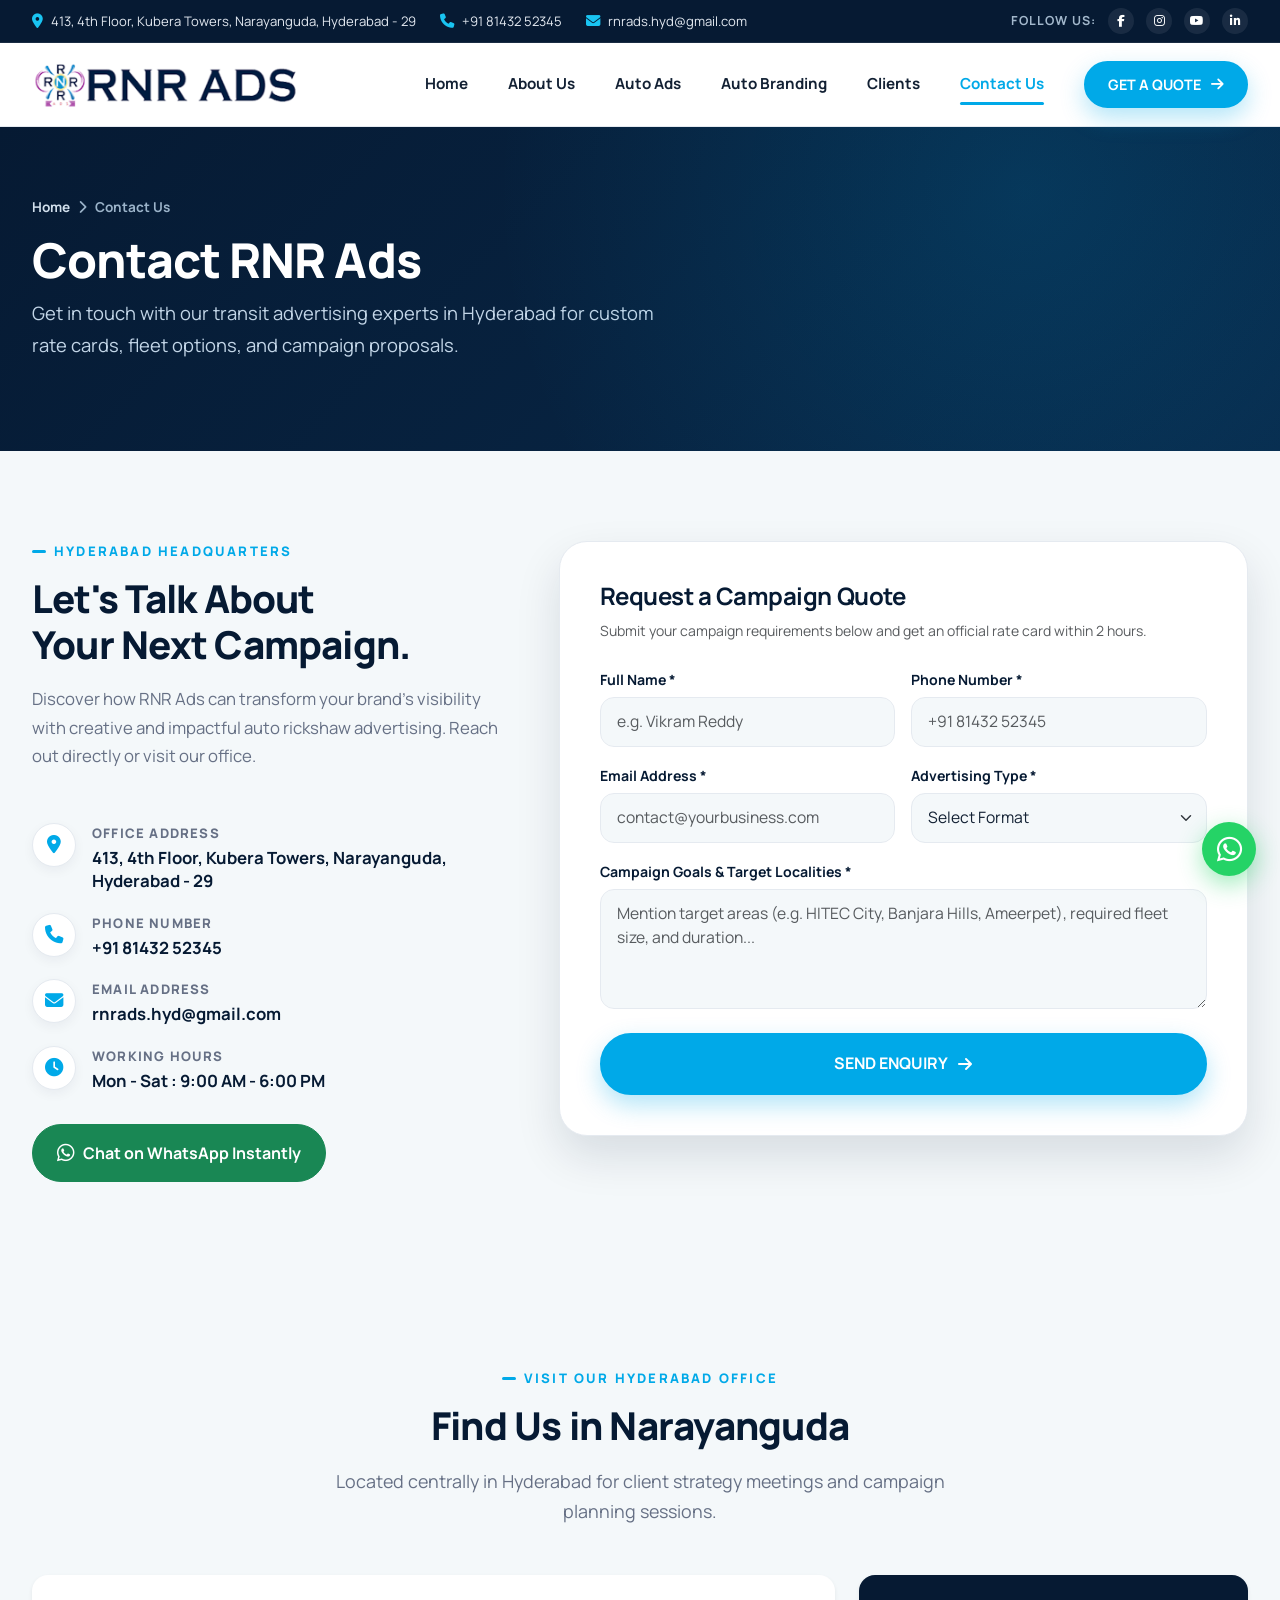
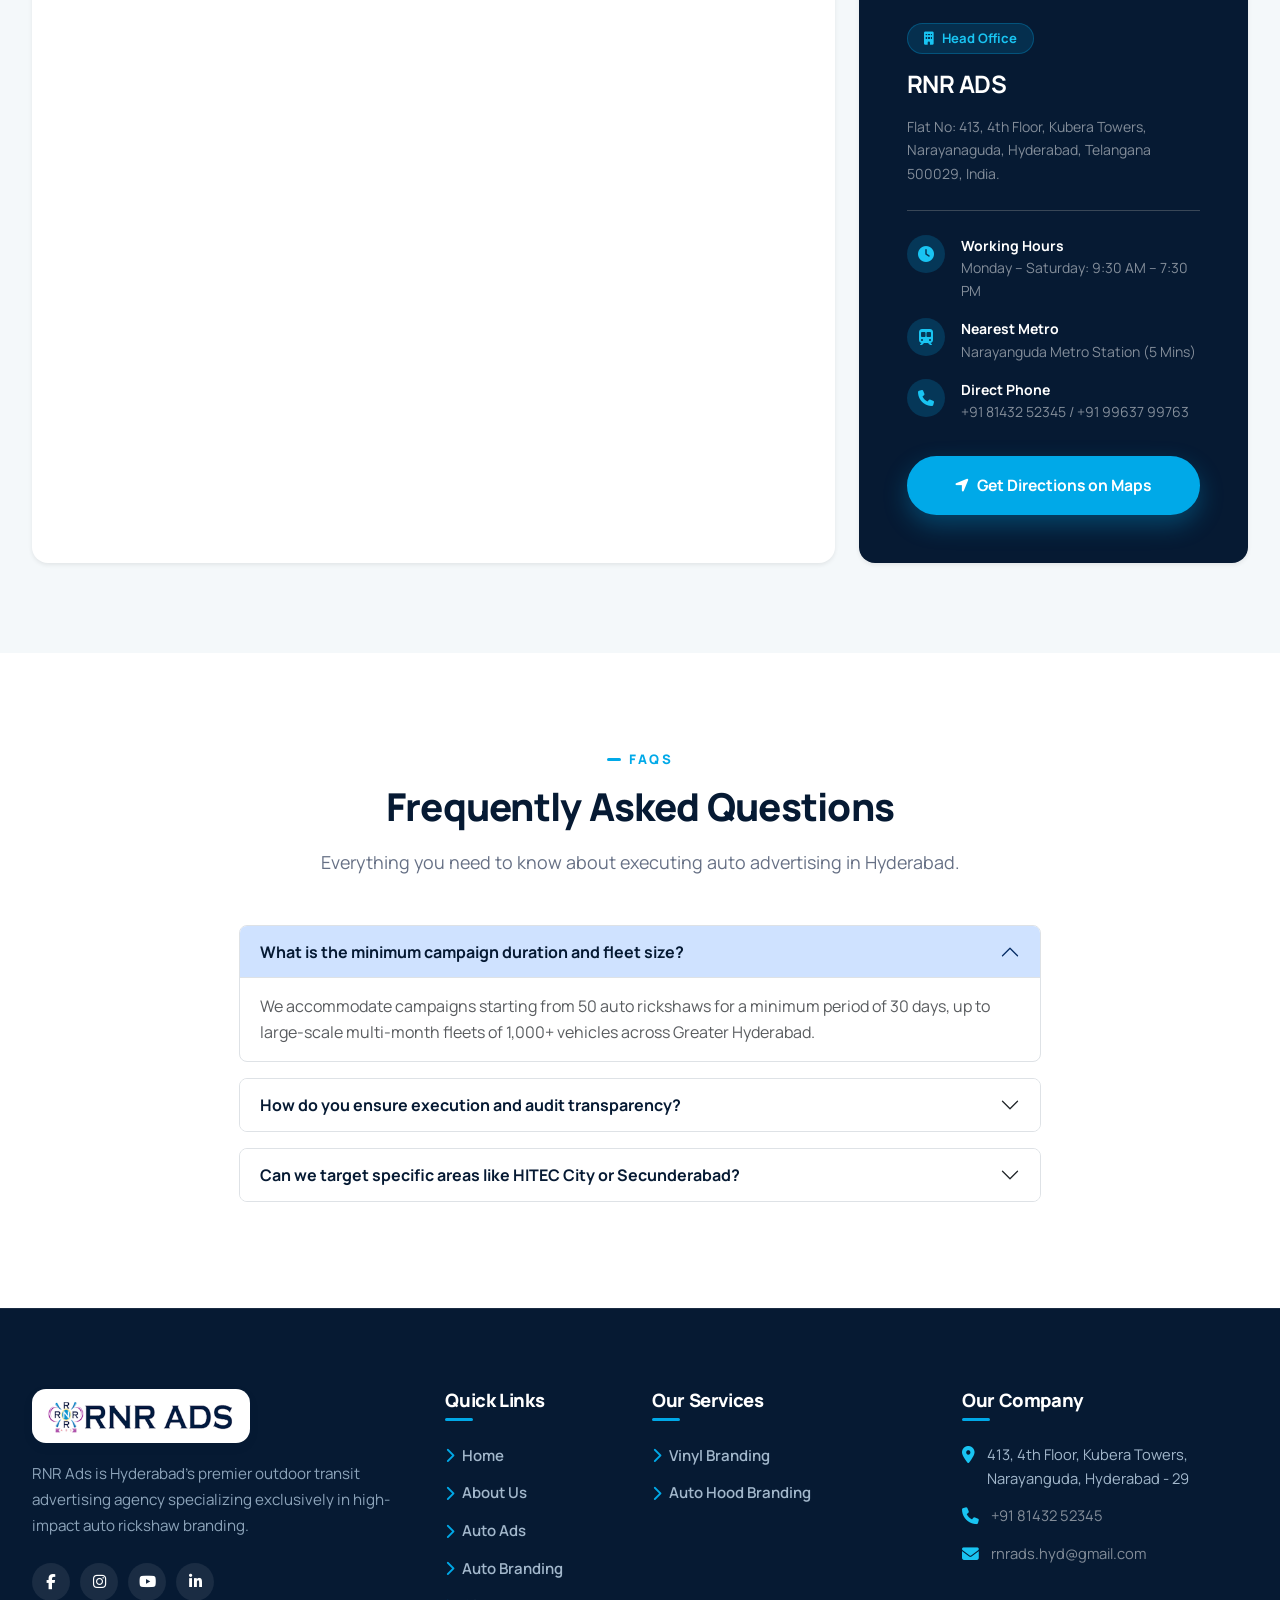
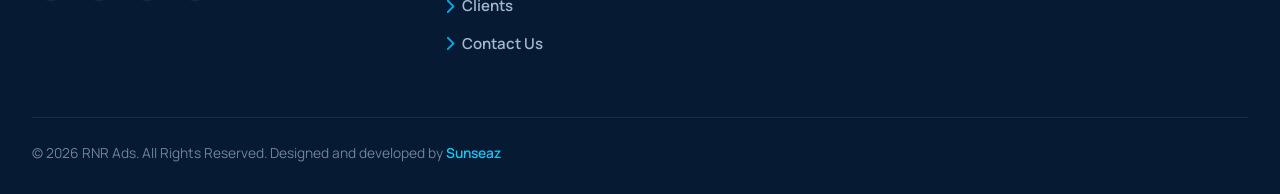
<file: contact.html>
<!DOCTYPE html>
<html lang="en">

<head>
  <meta charset="UTF-8">
  <meta name="viewport" content="width=device-width, initial-scale=1.0">
  <title>Contact Us | RNR Ads Hyderabad</title>
  <meta name="description"
    content="Contact RNR Ads in Narayanguda, Hyderabad. Request custom auto rickshaw advertising pricing, fleet estimates, and coverage maps.">

  <!-- Favicon Icons -->
  <link rel="icon" type="image/svg+xml" href="assets/icons/favicon.svg">
  <link rel="icon" type="image/png" sizes="32x32" href="assets/icons/favicon-32x32.png">
  <link rel="icon" type="image/png" href="assets/icons/favicon.png">
  <link rel="apple-touch-icon" href="assets/icons/favicon.png">

  <link rel="preconnect" href="https://fonts.googleapis.com">
  <link rel="preconnect" href="https://fonts.gstatic.com" crossorigin>
  <link href="https://fonts.googleapis.com/css2?family=Manrope:wght@400;500;600;700;800;900&display=swap"
    rel="stylesheet">

  <link href="https://cdn.jsdelivr.net/npm/bootstrap@5.3.3/dist/css/bootstrap.min.css" rel="stylesheet">
  <link rel="stylesheet" href="https://cdnjs.cloudflare.com/ajax/libs/font-awesome/6.5.1/css/all.min.css">
  <link rel="stylesheet" href="https://cdn.jsdelivr.net/npm/bootstrap-icons@1.11.3/font/bootstrap-icons.min.css">

  <link rel="stylesheet" href="css/style.css">
  <link rel="stylesheet" href="css/responsive.css">
</head>

<body>

  <!-- TOP BAR -->
  <header class="top-bar">
    <div class="container-custom">
      <div class="top-bar-inner">
        <div class="top-bar-contact">
          <div class="top-bar-item location-item">
            <i class="fa-solid fa-location-dot"></i>
            <span>413, 4th Floor, Kubera Towers, Narayanguda, Hyderabad - 29</span>
          </div>
          <div class="top-bar-item phone-item">
            <i class="fa-solid fa-phone"></i>
            <a href="tel:+918143252345">+91 81432 52345</a>
          </div>
          <div class="top-bar-item email-item">
            <i class="fa-solid fa-envelope"></i>
            <a href="mailto:rnrads.hyd@gmail.com">rnrads.hyd@gmail.com</a>
          </div>
        </div>
        <div class="top-bar-social">
          <span>Follow Us:</span>
          <a href="#" aria-label="Facebook"><i class="fa-brands fa-facebook-f"></i></a>
          <a href="#" aria-label="Instagram"><i class="fa-brands fa-instagram"></i></a>
          <a href="#" aria-label="YouTube"><i class="fa-brands fa-youtube"></i></a>
          <a href="#" aria-label="LinkedIn"><i class="fa-brands fa-linkedin-in"></i></a>
        </div>
      </div>
    </div>
  </header>

  <!-- NAVBAR -->
  <nav class="navbar navbar-expand-lg main-navbar sticky-top">
    <div class="container-custom d-flex align-items-center justify-content-between">
      <a class="navbar-brand navbar-brand-wrapper" href="index.html">
        <img src="assets/logo/RNR-main-logo.png" alt="RNR ADS Logo" class="brand-logo-img">
      </a>
      <button class="navbar-toggler navbar-toggler-custom d-lg-none" type="button" data-bs-toggle="offcanvas"
        data-bs-target="#offcanvasNavbar" aria-controls="offcanvasNavbar" aria-label="Toggle navigation">
        <span class="bar"></span>
        <span class="bar"></span>
        <span class="bar"></span>
      </button>

      <!-- Offcanvas Responsive Navigation Drawer -->
      <div class="offcanvas offcanvas-end offcanvas-lg mobile-nav-offcanvas" tabindex="-1" id="offcanvasNavbar"
        aria-labelledby="offcanvasNavbarLabel">
        <!-- Offcanvas Header: Logo on top left, Close button on top right -->
        <div class="offcanvas-header d-lg-none border-bottom pb-3">
          <a class="navbar-brand" href="index.html">
            <img src="assets/logo/RNR-main-logo.png" alt="RNR ADS Logo" class="brand-logo-img" style="height: 42px;">
          </a>
          <button type="button" class="btn-close mobile-offcanvas-close" data-bs-dismiss="offcanvas" aria-label="Close"></button>
        </div>

        <!-- Offcanvas Body: Navigation Links below the logo -->
        <div class="offcanvas-body d-flex flex-column flex-lg-row align-items-lg-center justify-content-lg-end p-4 p-lg-0">
          <ul class="navbar-nav align-items-lg-center gap-lg-2">
            <li class="nav-item"><a class="nav-link nav-link-custom" href="index.html">Home</a></li>
            <li class="nav-item"><a class="nav-link nav-link-custom" href="about.html">About Us</a></li>
            <li class="nav-item"><a class="nav-link nav-link-custom" href="auto-ads.html">Auto Ads</a></li>
            <li class="nav-item"><a class="nav-link nav-link-custom" href="auto-branding.html">Auto Branding</a></li>
            <li class="nav-item"><a class="nav-link nav-link-custom" href="clients.html">Clients</a></li>
            <li class="nav-item"><a class="nav-link nav-link-custom active" href="contact.html">Contact Us</a></li>
          </ul>
          <div class="ms-lg-4 mt-4 mt-lg-0">
            <button type="button" class="btn-cyan nav-btn-quote w-100 w-lg-auto" data-bs-toggle="modal" data-bs-target="#quoteModal">
              GET A QUOTE <i class="fa-solid fa-arrow-right btn-arrow"></i>
            </button>
          </div>
        </div>
      </div>
    </div>
  </nav>

  <!-- PAGE HERO -->
  <section class="page-hero">
    <div class="container-custom">
      <div class="breadcrumb-custom">
        <a href="index.html">Home</a> <i class="fa-solid fa-chevron-right fs-xs"></i> <span>Contact Us</span>
      </div>
      <h1 class="page-hero-title">Contact RNR Ads</h1>
      <p class="page-hero-subtitle">
        Get in touch with our transit advertising experts in Hyderabad for custom rate cards, fleet options, and
        campaign proposals.
      </p>
    </div>
  </section>

  <!-- CONTACT & FORM SECTION -->
  <section class="contact-cta-section section-padding">
    <div class="container-custom">
      <div class="row g-5 align-items-start">

        <!-- Left: Contact Details -->
        <div class="col-lg-5 animate-fade-left">
          <div class="contact-info-card">
            <span class="section-label">HYDERABAD HEADQUARTERS</span>
            <h2 class="section-title">
              Let's Talk About<br>Your Next Campaign.
            </h2>
            <p>
              Discover how RNR Ads can transform your brand's visibility with creative and impactful auto rickshaw
              advertising. Reach out directly or visit our office.
            </p>

            <div class="contact-detail-list">
              <!-- Address -->
              <div class="contact-detail-item">
                <div class="contact-detail-icon">
                  <i class="fa-solid fa-location-dot"></i>
                </div>
                <div>
                  <div class="contact-detail-title">Office Address</div>
                  <div class="contact-detail-val">
                    413, 4th Floor, Kubera Towers, Narayanguda, Hyderabad - 29
                  </div>
                </div>
              </div>

              <!-- Phone -->
              <div class="contact-detail-item">
                <div class="contact-detail-icon">
                  <i class="fa-solid fa-phone"></i>
                </div>
                <div>
                  <div class="contact-detail-title">Phone Number</div>
                  <div class="contact-detail-val">
                    <a href="tel:+918143252345">+91 81432 52345</a>
                  </div>
                </div>
              </div>

              <!-- Email -->
              <div class="contact-detail-item">
                <div class="contact-detail-icon">
                  <i class="fa-solid fa-envelope"></i>
                </div>
                <div>
                  <div class="contact-detail-title">Email Address</div>
                  <div class="contact-detail-val">
                    <a href="mailto:rnrads.hyd@gmail.com">rnrads.hyd@gmail.com</a>
                  </div>
                </div>
              </div>

              <!-- Working Hours -->
              <div class="contact-detail-item">
                <div class="contact-detail-icon">
                  <i class="fa-solid fa-clock"></i>
                </div>
                <div>
                  <div class="contact-detail-title">Working Hours</div>
                  <div class="contact-detail-val">
                    Mon - Sat : 9:00 AM - 6:00 PM
                  </div>
                </div>
              </div>
            </div>

            <!-- Direct WhatsApp Button -->
            <div class="mt-4 pt-2">
              <a href="https://wa.me/918143252345?text=Hello%20RNR%20Ads,%20I%20want%20to%20enquire%20about%20Auto%20Advertising."
                target="_blank" rel="noopener noreferrer"
                class="btn btn-success d-inline-flex align-items-center gap-2 px-4 py-3 rounded-pill fw-bold">
                <i class="fa-brands fa-whatsapp fs-5"></i> Chat on WhatsApp Instantly
              </a>
            </div>
          </div>
        </div>

        <!-- Right: Contact Form Card -->
        <div class="col-lg-7 animate-fade-right">
          <div class="contact-form-card">
            <h3 class="fw-bold mb-2 fs-4 text-navy">Request a Campaign Quote</h3>
            <p class="text-muted mb-4 small">Submit your campaign requirements below and get an official rate card
              within 2 hours.</p>

            <!-- Success Alert Banner -->
            <div class="form-success-banner" role="alert">
              <i class="fa-solid fa-circle-check me-2"></i>
              Thank you! Your enquiry has been received. Our Hyderabad advertising strategist will contact you shortly
              with the coverage plan and rate card.
            </div>

            <form class="rnr-contact-form" novalidate>
              <div class="row g-3">

                <!-- Name -->
                <div class="col-md-6">
                  <label class="form-label form-label-custom" for="cName">Full Name *</label>
                  <input type="text" class="form-control form-control-custom" id="cName" name="name"
                    placeholder="e.g. Vikram Reddy" required>
                  <div class="invalid-feedback-custom">Please enter your full name.</div>
                </div>

                <!-- Phone -->
                <div class="col-md-6">
                  <label class="form-label form-label-custom" for="cPhone">Phone Number *</label>
                  <input type="tel" class="form-control form-control-custom" id="cPhone" name="phone"
                    placeholder="+91 81432 52345" required>
                  <div class="invalid-feedback-custom">Please enter a valid phone number.</div>
                </div>

                <!-- Email -->
                <div class="col-md-6">
                  <label class="form-label form-label-custom" for="cEmail">Email Address *</label>
                  <input type="email" class="form-control form-control-custom" id="cEmail" name="email"
                    placeholder="contact@yourbusiness.com" required>
                  <div class="invalid-feedback-custom">Please enter a valid email address.</div>
                </div>

                <!-- Advertising Type -->
                <div class="col-md-6">
                  <label class="form-label form-label-custom" for="cService">Advertising Type *</label>
                  <select class="form-select form-select-custom" id="cService" name="service" required>
                    <option value="" selected disabled>Select Format</option>
                    <option value="auto hood branding">auto hood branding</option>
                    <option value="vinyl branding">vinyl branding</option>
                  </select>
                  <div class="invalid-feedback-custom">Please select an advertising type.</div>
                </div>

                <!-- Message -->
                <div class="col-12">
                  <label class="form-label form-label-custom" for="cMessage">Campaign Goals & Target Localities
                    *</label>
                  <textarea class="form-control form-control-custom" id="cMessage" name="message" rows="4"
                    placeholder="Mention target areas (e.g. HITEC City, Banjara Hills, Ameerpet), required fleet size, and duration..."
                    required></textarea>
                  <div class="invalid-feedback-custom">Please provide campaign details.</div>
                </div>

                <!-- Submit Button -->
                <div class="col-12 mt-4">
                  <button type="submit" class="btn-cyan w-100 py-3 fs-6">
                    SEND ENQUIRY <i class="fa-solid fa-arrow-right btn-arrow"></i>
                  </button>
                </div>

              </div>
            </form>
          </div>
        </div>

      </div>
    </div>
  </section>

  <!-- MAP & LOCATION SECTION -->
  <section class="section-padding bg-light-blue position-relative">
    <div class="container-custom">
      <div class="text-center mb-5 animate-fade-up">
        <span class="section-label">VISIT OUR HYDERABAD OFFICE</span>
        <h2 class="section-title">Find Us in Narayanguda</h2>
        <p class="section-subtitle">Located centrally in Hyderabad for client strategy meetings and campaign planning sessions.</p>
      </div>

      <div class="row g-4 align-items-stretch">
        <!-- Interactive Google Map -->
        <div class="col-lg-8 animate-fade-up">
          <div class="card border-0 shadow-sm rounded-4 overflow-hidden h-100 bg-white p-2 border">
            <iframe
              src="https://maps.google.com/maps?q=Kubera+Towers,+Narayanaguda,+Hyderabad,+Telangana+500029&t=&z=16&ie=UTF8&iwloc=&output=embed"
              class="w-100 rounded-3 border-0"
              style="min-height: 440px; height: 100%; display: block;"
              allowfullscreen=""
              loading="lazy"
              referrerpolicy="no-referrer-when-downgrade"
              title="RNR Ads Office Location - Kubera Towers Narayanaguda Hyderabad">
            </iframe>
          </div>
        </div>

        <!-- Office Quick Details Card -->
        <div class="col-lg-4 animate-fade-up" style="transition-delay: 0.1s;">
          <div class="card border-0 rounded-4 shadow-sm p-4 p-lg-5 h-100 d-flex flex-column justify-content-between" style="background: var(--navy); color: #ffffff;">
            <div>
              <div class="d-inline-flex align-items-center gap-2 px-3 py-1 rounded-pill mb-3" style="background: rgba(0, 169, 232, 0.15); color: var(--bright-cyan); font-size: 0.82rem; font-weight: 700; border: 1px solid rgba(0, 169, 232, 0.3);">
                <i class="fa-solid fa-building"></i> Head Office
              </div>
              <h3 class="fw-bold text-white fs-4 mb-3">RNR ADS</h3>
              <p class="text-white-50 mb-4 small" style="line-height: 1.7;">
                Flat No: 413, 4th Floor, Kubera Towers, Narayanaguda, Hyderabad, Telangana 500029, India.
              </p>

              <hr class="border-secondary mb-4 opacity-50">

              <div class="mb-3 d-flex align-items-start gap-3">
                <div class="rounded-circle d-flex align-items-center justify-content-center flex-shrink-0" style="width: 38px; height: 38px; background: rgba(0, 169, 232, 0.2); color: var(--bright-cyan);">
                  <i class="fa-solid fa-clock"></i>
                </div>
                <div>
                  <div class="fw-bold text-white small">Working Hours</div>
                  <div class="text-white-50 small">Monday – Saturday: 9:30 AM – 7:30 PM</div>
                </div>
              </div>

              <div class="mb-3 d-flex align-items-start gap-3">
                <div class="rounded-circle d-flex align-items-center justify-content-center flex-shrink-0" style="width: 38px; height: 38px; background: rgba(0, 169, 232, 0.2); color: var(--bright-cyan);">
                  <i class="fa-solid fa-train-subway"></i>
                </div>
                <div>
                  <div class="fw-bold text-white small">Nearest Metro</div>
                  <div class="text-white-50 small">Narayanguda Metro Station (5 Mins)</div>
                </div>
              </div>

              <div class="mb-4 d-flex align-items-start gap-3">
                <div class="rounded-circle d-flex align-items-center justify-content-center flex-shrink-0" style="width: 38px; height: 38px; background: rgba(0, 169, 232, 0.2); color: var(--bright-cyan);">
                  <i class="fa-solid fa-phone"></i>
                </div>
                <div>
                  <div class="fw-bold text-white small">Direct Phone</div>
                  <div class="text-white-50 small">+91 81432 52345 / +91 99637 99763</div>
                </div>
              </div>
            </div>

            <div class="pt-2">
              <a href="https://maps.google.com/?q=Kubera+Towers,+Narayanaguda,+Hyderabad,+Telangana+500029" target="_blank" rel="noopener noreferrer" class="btn btn-cyan w-100 py-3 fw-bold d-flex align-items-center justify-content-center gap-2">
                <i class="fa-solid fa-location-arrow"></i> Get Directions on Maps
              </a>
            </div>
          </div>
        </div>
      </div>
    </div>
  </section>

  <!-- FREQUENTLY ASKED QUESTIONS -->
  <section class="section-padding bg-white">
    <div class="container-custom">
      <div class="text-center mb-5 animate-fade-up">
        <span class="section-label">FAQS</span>
        <h2 class="section-title">Frequently Asked Questions</h2>
        <p class="section-subtitle">Everything you need to know about executing auto advertising in Hyderabad.</p>
      </div>

      <div class="row justify-content-center">
        <div class="col-lg-8">
          <div class="accordion" id="faqAccordion">
            <div class="accordion-item border rounded-3 mb-3 overflow-hidden">
              <h2 class="accordion-header" id="faqHeading1">
                <button class="accordion-button fw-bold text-navy" type="button" data-bs-toggle="collapse"
                  data-bs-target="#faqCollapse1" aria-expanded="true" aria-controls="faqCollapse1">
                  What is the minimum campaign duration and fleet size?
                </button>
              </h2>
              <div id="faqCollapse1" class="accordion-collapse collapse show" aria-labelledby="faqHeading1"
                data-bs-parent="#faqAccordion">
                <div class="accordion-body text-muted">
                  We accommodate campaigns starting from 50 auto rickshaws for a minimum period of 30 days, up to
                  large-scale multi-month fleets of 1,000+ vehicles across Greater Hyderabad.
                </div>
              </div>
            </div>

            <div class="accordion-item border rounded-3 mb-3 overflow-hidden">
              <h2 class="accordion-header" id="faqHeading2">
                <button class="accordion-button collapsed fw-bold text-navy" type="button" data-bs-toggle="collapse"
                  data-bs-target="#faqCollapse2" aria-expanded="false" aria-controls="faqCollapse2">
                  How do you ensure execution and audit transparency?
                </button>
              </h2>
              <div id="faqCollapse2" class="accordion-collapse collapse" aria-labelledby="faqHeading2"
                data-bs-parent="#faqAccordion">
                <div class="accordion-body text-muted">
                  Every branded auto rickshaw is verified with high-resolution photographic proof with visible vehicle
                  registration numbers and GPS geotags, submitted in an audit dossier.
                </div>
              </div>
            </div>

            <div class="accordion-item border rounded-3 mb-3 overflow-hidden">
              <h2 class="accordion-header" id="faqHeading3">
                <button class="accordion-button collapsed fw-bold text-navy" type="button" data-bs-toggle="collapse"
                  data-bs-target="#faqCollapse3" aria-expanded="false" aria-controls="faqCollapse3">
                  Can we target specific areas like HITEC City or Secunderabad?
                </button>
              </h2>
              <div id="faqCollapse3" class="accordion-collapse collapse" aria-labelledby="faqHeading3"
                data-bs-parent="#faqAccordion">
                <div class="accordion-body text-muted">
                  Yes! We maintain direct driver associations based in specific stand hubs across HITEC City,
                  Gachibowli, Ameerpet, Secunderabad, Old City, Dilsukhnagar, and LB Nagar.
                </div>
              </div>
            </div>
          </div>
        </div>
      </div>
    </div>
  </section>

  <!-- FOOTER -->
  <footer class="site-footer">
    <div class="container-custom">
      <div class="row g-4">
        <div class="col-lg-4 col-md-6">
          <div class="footer-logo-wrap">
            <img src="assets/logo/RNR-main-logo.png" alt="RNR ADS Logo" class="footer-logo-img">
          </div>
          <p class="footer-desc">
            RNR Ads is Hyderabad's premier outdoor transit advertising agency specializing exclusively in high-impact
            auto rickshaw branding.
          </p>
          <div class="footer-social-bar">
            <a href="#" class="footer-social-btn" aria-label="Facebook"><i class="fa-brands fa-facebook-f"></i></a>
            <a href="#" class="footer-social-btn" aria-label="Instagram"><i class="fa-brands fa-instagram"></i></a>
            <a href="#" class="footer-social-btn" aria-label="YouTube"><i class="fa-brands fa-youtube"></i></a>
            <a href="#" class="footer-social-btn" aria-label="LinkedIn"><i class="fa-brands fa-linkedin-in"></i></a>
          </div>
        </div>
        <div class="col-lg-2 col-md-6 col-6">
          <h4 class="footer-heading">Quick Links</h4>
          <ul class="footer-links-list">
            <li><a href="index.html"><i class="fa-solid fa-chevron-right text-cyan fs-xs"></i> Home</a></li>
            <li><a href="about.html"><i class="fa-solid fa-chevron-right text-cyan fs-xs"></i> About Us</a></li>
            <li><a href="auto-ads.html"><i class="fa-solid fa-chevron-right text-cyan fs-xs"></i> Auto Ads</a></li>
            <li><a href="auto-branding.html"><i class="fa-solid fa-chevron-right text-cyan fs-xs"></i> Auto Branding</a>
            </li>
            <li><a href="clients.html"><i class="fa-solid fa-chevron-right text-cyan fs-xs"></i> Clients</a></li>
            <li><a href="contact.html"><i class="fa-solid fa-chevron-right text-cyan fs-xs"></i> Contact Us</a></li>
          </ul>
        </div>
        <div class="col-lg-3 col-md-6 col-6">
          <h4 class="footer-heading">Our Services</h4>
          <ul class="footer-links-list">
            <li><a href="auto-branding.html#vinyl-branding"><i class="fa-solid fa-chevron-right text-cyan fs-xs"></i>
                Vinyl Branding</a></li>
            <li><a href="auto-branding.html#auto-hood-branding"><i class="fa-solid fa-chevron-right text-cyan fs-xs"></i>
                Auto Hood Branding</a></li>
          </ul>
        </div>
        <div class="col-lg-3 col-md-6">
          <h4 class="footer-heading">Our Company</h4>
          <div class="footer-contact-item">
            <i class="fa-solid fa-location-dot"></i>
            <span>413, 4th Floor, Kubera Towers, Narayanguda, Hyderabad - 29</span>
          </div>
          <div class="footer-contact-item">
            <i class="fa-solid fa-phone"></i>
            <a href="tel:+918143252345" class="text-white-50">+91 81432 52345</a>
          </div>
          <div class="footer-contact-item">
            <i class="fa-solid fa-envelope"></i>
            <a href="mailto:rnrads.hyd@gmail.com" class="text-white-50">rnrads.hyd@gmail.com</a>
          </div>
        </div>
      </div>
      <div class="footer-bottom-bar">
        <div>© <span class="current-year">2026</span> RNR Ads. All Rights Reserved. Designed and developed by <a href="https://sunseaz.com/" target="_blank" rel="noopener noreferrer">Sunseaz</a></div>
      </div>
    </div>
  </footer>

  <a href="https://wa.me/918143252345?text=Hello%20RNR%20Ads,%20I%20am%20interested%20in%20Auto%20Rickshaw%20Advertising%20in%20Hyderabad."
    target="_blank" rel="noopener noreferrer" class="floating-whatsapp" aria-label="Chat on WhatsApp">
    <i class="fa-brands fa-whatsapp"></i>
  </a>
  <button id="backToTop" class="back-to-top" aria-label="Scroll to Top"><i class="fa-solid fa-chevron-up"></i></button>

  <!-- ============================================================
       GET A QUOTE MODAL POPUP
  ============================================================ -->
  <div class="modal fade modal-quote" id="quoteModal" tabindex="-1" aria-labelledby="quoteModalLabel" aria-hidden="true">
    <div class="modal-dialog modal-dialog-centered modal-lg">
      <div class="modal-content">
        <div class="modal-header d-flex flex-column align-items-start">
          <div class="d-flex align-items-center justify-content-between w-100 mb-2">
            <div class="modal-quote-badge">
              <i class="fa-solid fa-bolt text-cyan"></i> FAST RESPONSE • CUSTOM PRICING
            </div>
            <button type="button" class="btn-close m-0" data-bs-dismiss="modal" aria-label="Close"></button>
          </div>
          <h3 class="modal-title" id="quoteModalLabel">Get An Instant Campaign Quote</h3>
          <p class="modal-subtitle">Tell us about your advertising goals and our Hyderabad transit team will get back to you with custom fleet pricing.</p>
        </div>
        <div class="modal-body">
          <form id="quoteModalForm" class="needs-validation" novalidate>
            <div id="modalSuccessBanner" class="alert alert-success d-none mb-3" role="alert">
              <i class="fa-solid fa-circle-check me-2"></i> <strong>Thank you!</strong> Your quote request has been submitted successfully. Our team will contact you within 2 hours.
            </div>
            <div class="row g-3">
              <div class="col-md-6">
                <label for="modalFullName" class="form-label">Full Name <span class="text-danger">*</span></label>
                <input type="text" class="form-control" id="modalFullName" placeholder="e.g. Rahul Sharma" required>
                <div class="invalid-feedback">Please provide your full name.</div>
              </div>
              <div class="col-md-6">
                <label for="modalPhone" class="form-label">Phone Number <span class="text-danger">*</span></label>
                <input type="tel" class="form-control" id="modalPhone" placeholder="+91 98765 43210" required>
                <div class="invalid-feedback">Please provide a valid 10-digit phone number.</div>
              </div>
              <div class="col-md-6">
                <label for="modalEmail" class="form-label">Email Address <span class="text-danger">*</span></label>
                <input type="email" class="form-control" id="modalEmail" placeholder="rahul@company.com" required>
                <div class="invalid-feedback">Please enter a valid business email.</div>
              </div>
              <div class="col-md-6">
                <label for="modalService" class="form-label">Ad Format <span class="text-danger">*</span></label>
                <select class="form-select" id="modalService" required>
                  <option value="" selected disabled>Select format...</option>
                  <option value="auto hood branding">auto hood branding</option>
                  <option value="vinyl branding">vinyl branding</option>
                </select>
                <div class="invalid-feedback">Please select an ad format.</div>
              </div>
              <div class="col-md-6">
                <label for="modalFleet" class="form-label">Number of Autos</label>
                <select class="form-select" id="modalFleet">
                  <option value="25 - 50 Autos">25 – 50 Autos</option>
                  <option value="50 - 100 Autos" selected>50 – 100 Autos (Popular)</option>
                  <option value="100 - 250 Autos">100 – 250 Autos (High Reach)</option>
                  <option value="250 - 500+ Autos">250 – 500+ Autos (City Dominance)</option>
                </select>
              </div>
              <div class="col-md-6">
                <label for="modalZone" class="form-label">Preferred Hyderabad Zone</label>
                <select class="form-select" id="modalZone">
                  <option value="All Hyderabad (City-Wide)" selected>All Hyderabad (City-Wide)</option>
                  <option value="HITEC City, Madhapur & Gachibowli">HITEC City, Madhapur & Gachibowli</option>
                  <option value="Secunderabad & Begumpet">Secunderabad & Begumpet</option>
                  <option value="Ameerpet, Kukatpally & Miyapur">Ameerpet, Kukatpally & Miyapur</option>
                  <option value="Dilsukhnagar & LB Nagar">Dilsukhnagar & LB Nagar</option>
                  <option value="Banjara Hills & Jubilee Hills">Banjara Hills & Jubilee Hills</option>
                </select>
              </div>
              <div class="col-12">
                <label for="modalMessage" class="form-label">Campaign Details / Target Launch Date</label>
                <textarea class="form-control" id="modalMessage" rows="2" placeholder="Describe your campaign goals, timing or special requirements..."></textarea>
              </div>
              <div class="col-12 mt-3">
                <button type="submit" class="btn-cyan w-100 py-3 fs-6">
                  SUBMIT QUOTE REQUEST <i class="fa-solid fa-arrow-right btn-arrow"></i>
                </button>
              </div>
            </div>
          </form>
          <div class="modal-quote-footer-info">
            <span><i class="fa-solid fa-shield-halved text-cyan me-1"></i> 100% Confidential • Fast Hyderabad Dispatch</span>
            <a href="https://wa.me/918143252345?text=Hello%20RNR%20Ads,%20I%20would%20like%20a%20quote%20for%20Auto%20Rickshaw%20Advertising." target="_blank" rel="noopener noreferrer" class="modal-quote-whatsapp-link">
              <i class="fa-brands fa-whatsapp text-success fs-5"></i> WhatsApp Direct
            </a>
          </div>
        </div>
      </div>
    </div>
  </div>

  <script src="https://cdn.jsdelivr.net/npm/bootstrap@5.3.3/dist/js/bootstrap.bundle.min.js"></script>
  <script src="js/script.js"></script>
</body>

</html>
</file>
<file: css/style.css>
/* ============================================================
   RNR ADS — PREMIUM STYLESHEET
   Brand: RNR Ads (Auto Rickshaw Advertising Hyderabad)
   Palette: Dark Navy #061A33 | Dark Blue #08294A | Cyan #00A9E8 | Bright Cyan #19C4F2
   Typography: Manrope
============================================================ */

/* --- CSS Variables --- */
:root {
  --navy: #061A33;
  --dark-navy: #08294A;
  --navy-light: #0d3866;
  --navy-card: #0b223f;
  --cyan: #00A9E8;
  --bright-cyan: #19C4F2;
  --cyan-glow: rgba(0, 169, 232, 0.25);
  --cyan-subtle: rgba(0, 169, 232, 0.08);
  --white: #FFFFFF;
  --light-bg: #F4F8FA;
  --card-bg: #FFFFFF;
  --text: #122033;
  --muted: #667085;
  --border: #E5EAF0;
  --border-dark: rgba(255, 255, 255, 0.12);
  --font-main: 'Manrope', -apple-system, BlinkMacSystemFont, 'Segoe UI', Roboto, sans-serif;
  --transition-smooth: all 0.35s cubic-bezier(0.16, 1, 0.3, 1);
  --transition-fast: all 0.2s ease-in-out;
  --radius-sm: 8px;
  --radius-md: 14px;
  --radius-lg: 20px;
  --radius-xl: 28px;
  --radius-full: 9999px;
  --shadow-sm: 0 4px 12px rgba(6, 26, 51, 0.05);
  --shadow-md: 0 10px 30px rgba(6, 26, 51, 0.08);
  --shadow-lg: 0 20px 45px rgba(6, 26, 51, 0.12);
  --shadow-cyan: 0 10px 25px rgba(0, 169, 232, 0.3);
}

/* --- Global Reset & Box Sizing --- */
*,
*::before,
*::after {
  box-sizing: border-box;
}

html,
body {
  margin: 0;
  padding: 0;
  width: 100%;
  overflow-x: clip;
  font-family: var(--font-main);
  color: var(--text);
  background-color: var(--white);
  line-height: 1.6;
  -webkit-font-smoothing: antialiased;
  -moz-osx-font-smoothing: grayscale;
}

/* --- Typography --- */
h1,
h2,
h3,
h4,
h5,
h6 {
  font-family: var(--font-main);
  color: var(--navy);
  font-weight: 800;
  line-height: 1.2;
  letter-spacing: -0.02em;
}

p {
  color: var(--muted);
  font-size: 1.05rem;
  line-height: 1.7;
  margin-bottom: 1.25rem;
}

a {
  text-decoration: none;
  color: inherit;
  transition: var(--transition-fast);
}

img {
  max-width: 100%;
  height: auto;
  display: block;
}

/* --- Utility Classes --- */
.container-custom {
  max-width: 1280px;
  width: 100%;
  margin: 0 auto;
  padding-left: 32px;
  padding-right: 32px;
}

.bg-navy {
  background-color: var(--navy) !important;
}

.bg-dark-navy {
  background-color: var(--dark-navy) !important;
}

.bg-light-blue {
  background-color: var(--light-bg) !important;
}

.text-cyan {
  color: var(--cyan) !important;
}

.text-bright-cyan {
  color: var(--bright-cyan) !important;
}

.text-navy {
  color: var(--navy) !important;
}

.text-muted-custom {
  color: var(--muted) !important;
}

.section-label {
  display: inline-flex;
  align-items: center;
  gap: 8px;
  font-size: 0.82rem;
  font-weight: 800;
  text-transform: uppercase;
  letter-spacing: 2.2px;
  color: var(--cyan);
  margin-bottom: 0.85rem;
}

.section-label.light {
  color: var(--bright-cyan);
}

.section-label::before {
  content: '';
  display: inline-block;
  width: 14px;
  height: 3px;
  background-color: currentColor;
  border-radius: 2px;
}

.section-title {
  font-size: 2.6rem;
  font-weight: 800;
  line-height: 1.22;
  margin-bottom: 1rem;
}

.section-title.light {
  color: var(--white);
}

.section-subtitle {
  font-size: 1.12rem;
  max-width: 640px;
  margin-left: auto;
  margin-right: auto;
  color: var(--muted);
}

.section-subtitle.light {
  color: #A3B8CC;
}

.section-padding {
  padding-top: 90px;
  padding-bottom: 90px;
}

/* --- Buttons --- */
.btn-cyan {
  display: inline-flex;
  align-items: center;
  justify-content: center;
  gap: 10px;
  background-color: var(--cyan);
  color: var(--white);
  font-family: var(--font-main);
  font-weight: 700;
  font-size: 0.98rem;
  padding: 14px 28px;
  border-radius: var(--radius-full);
  border: 2px solid var(--cyan);
  box-shadow: var(--shadow-cyan);
  transition: var(--transition-smooth);
  cursor: pointer;
  text-decoration: none;
}

.btn-cyan:hover,
.btn-cyan:focus {
  background-color: var(--navy);
  border-color: var(--navy);
  color: var(--white);
  transform: translateY(-2px);
  box-shadow: 0 12px 28px rgba(6, 26, 51, 0.25);
}

.btn-cyan .btn-arrow {
  transition: transform 0.25s ease;
}

.btn-cyan:hover .btn-arrow {
  transform: translateX(4px);
}

.btn-outline-white {
  display: inline-flex;
  align-items: center;
  justify-content: center;
  gap: 10px;
  background-color: transparent;
  color: var(--white);
  font-family: var(--font-main);
  font-weight: 700;
  font-size: 0.98rem;
  padding: 14px 28px;
  border-radius: var(--radius-full);
  border: 2px solid rgba(255, 255, 255, 0.6);
  backdrop-filter: blur(8px);
  transition: var(--transition-smooth);
  cursor: pointer;
  text-decoration: none;
}

.btn-outline-white:hover,
.btn-outline-white:focus {
  background-color: var(--white);
  border-color: var(--white);
  color: var(--navy);
  transform: translateY(-2px);
}

.btn-outline-navy {
  display: inline-flex;
  align-items: center;
  justify-content: center;
  gap: 10px;
  background-color: transparent;
  color: var(--navy);
  font-family: var(--font-main);
  font-weight: 700;
  font-size: 0.98rem;
  padding: 14px 28px;
  border-radius: var(--radius-full);
  border: 2px solid var(--navy);
  transition: var(--transition-smooth);
  cursor: pointer;
}

.btn-outline-navy:hover {
  background-color: var(--navy);
  color: var(--white);
  transform: translateY(-2px);
}

.btn-phone-link {
  display: inline-flex;
  align-items: center;
  gap: 10px;
  color: var(--navy);
  font-weight: 800;
  font-size: 1.05rem;
  padding: 12px 20px;
  border-radius: var(--radius-full);
  background: var(--light-bg);
  border: 1px solid var(--border);
  transition: var(--transition-fast);
}

.btn-phone-link:hover {
  background: #eaf1f7;
  color: var(--cyan);
  border-color: var(--cyan);
}

/* Contact CTA Direct Action Buttons (Phone & WhatsApp) */
.contact-cta-btn-group {
  display: flex;
  flex-wrap: wrap;
  align-items: center;
  gap: 14px;
}

.contact-cta-phone {
  white-space: nowrap;
}

.btn-whatsapp-direct,
.contact-cta-btn-group .btn-success {
  display: inline-flex;
  align-items: center;
  justify-content: center;
  gap: 8px;
  background-color: #25D366 !important;
  border: 2px solid #25D366 !important;
  color: #ffffff !important;
  font-family: var(--font-main);
  font-weight: 700;
  font-size: 0.98rem;
  padding: 14px 28px;
  border-radius: var(--radius-full);
  box-shadow: 0 4px 14px rgba(37, 211, 102, 0.32);
  transition: var(--transition-smooth);
  cursor: pointer;
  text-decoration: none;
  white-space: nowrap;
}

.btn-whatsapp-direct:hover,
.btn-whatsapp-direct:focus,
.contact-cta-btn-group .btn-success:hover,
.contact-cta-btn-group .btn-success:focus {
  background-color: #1ebc59 !important;
  border-color: #1ebc59 !important;
  color: #ffffff !important;
  transform: translateY(-2px);
  box-shadow: 0 10px 24px rgba(37, 211, 102, 0.42);
}

/* ============================================================
   TOP INFORMATION BAR
============================================================ */
.top-bar {
  background-color: var(--navy);
  color: var(--white);
  font-size: 0.82rem;
  padding: 8px 0;
  border-bottom: 1px solid rgba(255, 255, 255, 0.08);
}

.top-bar-inner {
  display: flex;
  justify-content: space-between;
  align-items: center;
}

.top-bar-social {
  display: flex;
  align-items: center;
  gap: 12px;
}

.top-bar-social span {
  font-weight: 700;
  color: #A3B8CC;
  font-size: 0.78rem;
  text-transform: uppercase;
  letter-spacing: 1px;
}

.top-bar-social a {
  color: var(--white);
  width: 26px;
  height: 26px;
  display: inline-flex;
  align-items: center;
  justify-content: center;
  border-radius: 50%;
  background: rgba(255, 255, 255, 0.08);
  font-size: 0.75rem;
  transition: var(--transition-fast);
}

.top-bar-social a:hover {
  background: var(--cyan);
  color: var(--white);
  transform: translateY(-2px);
}

.top-bar-contact {
  display: flex;
  align-items: center;
  gap: 24px;
}

.top-bar-item {
  display: inline-flex;
  align-items: center;
  gap: 8px;
  color: #E2E8F0;
  font-size: 0.82rem;
}

.top-bar-item i {
  color: var(--bright-cyan);
  font-size: 0.9rem;
}

.top-bar-item a {
  color: #E2E8F0;
}

.top-bar-item a:hover {
  color: var(--bright-cyan);
}

/* ============================================================
   MAIN STICKY NAVIGATION
============================================================ */
.main-navbar,
nav.main-navbar,
.sticky-top {
  position: -webkit-sticky !important;
  position: sticky !important;
  top: 0 !important;
  left: 0 !important;
  right: 0 !important;
  width: 100% !important;
  z-index: 1050 !important;
  background-color: var(--white) !important;
  height: 84px;
  transition: var(--transition-smooth);
  border-bottom: 1px solid var(--border);
}

.main-navbar.scrolled {
  height: 74px;
  box-shadow: 0 10px 30px rgba(6, 26, 51, 0.12) !important;
  border-bottom-color: transparent !important;
}

.navbar-brand-wrapper {
  display: flex;
  align-items: center;
}

.brand-logo-img {
  height: 52px;
  max-height: 56px;
  width: auto;
  object-fit: contain;
  transition: var(--transition-fast);
}

.nav-link-custom {
  font-family: var(--font-main);
  font-weight: 700;
  font-size: 0.95rem;
  color: var(--text) !important;
  padding: 8px 16px !important;
  position: relative;
  transition: var(--transition-fast);
}

.nav-link-custom:hover {
  color: var(--cyan) !important;
}

.nav-link-custom.active {
  color: var(--cyan) !important;
}

.nav-link-custom.active::after {
  content: '';
  position: absolute;
  bottom: 0;
  left: 16px;
  right: 16px;
  height: 3px;
  background-color: var(--cyan);
  border-radius: 3px;
}

.nav-btn-quote {
  padding: 10px 22px;
  font-size: 0.9rem;
}

/* Mobile Toggle Hamburger */
.navbar-toggler-custom {
  border: 1.5px solid rgba(6, 26, 51, 0.12);
  background: var(--white);
  padding: 8px;
  display: flex;
  flex-direction: column;
  justify-content: center;
  align-items: center;
  gap: 5px;
  cursor: pointer;
  width: 44px;
  height: 44px;
  border-radius: 10px;
  transition: var(--transition-fast);
}

.navbar-toggler-custom:hover {
  background-color: #F0F7FC;
  border-color: var(--cyan);
}

.navbar-toggler-custom:focus {
  outline: none;
  box-shadow: 0 0 0 3px rgba(0, 169, 232, 0.25);
}

.navbar-toggler-custom .bar {
  width: 22px;
  height: 2.5px;
  background-color: var(--navy);
  border-radius: 3px;
  transition: all 0.3s cubic-bezier(0.16, 1, 0.3, 1);
  transform-origin: center;
}

.navbar-toggler-custom[aria-expanded="true"] {
  background-color: #E8F7FD;
  border-color: var(--cyan);
}

.navbar-toggler-custom[aria-expanded="true"] .bar:nth-child(1) {
  transform: translateY(7.5px) rotate(45deg);
  background-color: var(--cyan);
}

.navbar-toggler-custom[aria-expanded="true"] .bar:nth-child(2) {
  opacity: 0;
  transform: scaleX(0);
}

.navbar-toggler-custom[aria-expanded="true"] .bar:nth-child(3) {
  transform: translateY(-7.5px) rotate(-45deg);
  background-color: var(--cyan);
}

/* ============================================================
   RESPONSIVE OFFCANVAS MOBILE NAVIGATION DRAWER
============================================================ */
@media (max-width: 991.98px) {
  .mobile-nav-offcanvas {
    width: 320px !important;
    max-width: 86vw !important;
    background-color: var(--white);
    box-shadow: -10px 0 40px rgba(6, 26, 51, 0.25);
    border-left: 1px solid var(--border);
    transition: transform 0.35s cubic-bezier(0.16, 1, 0.3, 1) !important;
  }

  .mobile-nav-offcanvas .offcanvas-header {
    padding: 16px 20px;
    background-color: #F8FAFC;
    display: flex;
    align-items: center;
    justify-content: space-between;
    border-bottom: 1px solid var(--border);
  }

  .mobile-offcanvas-close {
    width: 38px;
    height: 38px;
    border-radius: 10px;
    background-color: var(--white);
    border: 1.5px solid var(--border);
    opacity: 0.85;
    padding: 8px;
    transition: var(--transition-fast);
    box-shadow: var(--shadow-sm);
  }

  .mobile-offcanvas-close:hover {
    opacity: 1;
    border-color: var(--cyan);
    background-color: #E8F7FD;
    transform: rotate(90deg);
  }

  .mobile-offcanvas-close:focus {
    box-shadow: 0 0 0 3px rgba(0, 169, 232, 0.25);
    outline: none;
  }

  .mobile-nav-offcanvas .navbar-nav {
    width: 100%;
  }

  .mobile-nav-offcanvas .nav-link-custom {
    padding: 12px 16px !important;
    font-size: 1rem;
    font-weight: 700;
    color: var(--navy) !important;
    border-radius: 10px;
    margin-bottom: 4px;
    display: flex;
    align-items: center;
    justify-content: space-between;
    transition: var(--transition-fast);
  }

  .mobile-nav-offcanvas .nav-link-custom:hover {
    background-color: #F0F7FC;
    color: var(--cyan) !important;
    padding-left: 20px !important;
  }

  .mobile-nav-offcanvas .nav-link-custom.active {
    background-color: #E8F7FD;
    color: var(--cyan) !important;
    font-weight: 800;
  }

  .mobile-nav-offcanvas .nav-link-custom.active::after {
    display: none;
  }

  .mobile-nav-offcanvas .nav-btn-quote {
    width: 100%;
    padding: 13px 20px;
    font-size: 0.95rem;
    display: flex;
    align-items: center;
    justify-content: center;
  }
}

/* ============================================================
   HERO SECTION & SWIPER SLIDER
============================================================ */
.hero-section {
  position: relative;
  width: 100%;
  background-color: var(--navy);
  overflow: hidden;
}

.hero-swiper {
  width: 100%;
  height: 640px;
}

.hero-slide {
  position: relative;
  width: 100%;
  height: 100%;
  display: flex;
  align-items: center;
  background-size: cover;
  background-position: center;
  background-repeat: no-repeat;
}

/* Dark Navy Overlay on Hero */
.hero-overlay {
  position: absolute;
  inset: 0;
  background: linear-gradient(90deg,
      rgba(6, 26, 51, 0.95) 0%,
      rgba(6, 26, 51, 0.88) 45%,
      rgba(6, 26, 51, 0.55) 85%,
      rgba(6, 26, 51, 0.4) 100%);
  z-index: 1;
}

.hero-content {
  position: relative;
  z-index: 2;
  color: var(--white);
  max-width: 780px;
}

.hero-badge {
  display: inline-flex;
  align-items: center;
  gap: 10px;
  background: rgba(0, 169, 232, 0.15);
  border: 1px solid rgba(0, 169, 232, 0.4);
  color: var(--bright-cyan);
  font-size: 0.85rem;
  font-weight: 800;
  letter-spacing: 2px;
  text-transform: uppercase;
  padding: 8px 18px;
  border-radius: var(--radius-full);
  margin-bottom: 1.4rem;
  backdrop-filter: blur(10px);
}

.hero-badge .pulse-dot {
  width: 8px;
  height: 8px;
  background-color: var(--bright-cyan);
  border-radius: 50%;
  box-shadow: 0 0 10px var(--bright-cyan);
}

.hero-heading {
  font-size: 3.8rem;
  font-weight: 900;
  line-height: 1.1;
  color: var(--white);
  margin-bottom: 1.25rem;
  letter-spacing: -0.03em;
}

.hero-desc {
  font-size: 1.2rem;
  color: #D1DFEC;
  line-height: 1.65;
  margin-bottom: 2rem;
  max-width: 650px;
}

.hero-btn-group {
  display: flex;
  align-items: center;
  flex-wrap: wrap;
  gap: 16px;
  margin-bottom: 2.5rem;
}

/* Hero Live Stats Bar */
.hero-stats-row {
  display: flex;
  align-items: center;
  gap: 36px;
  padding-top: 1.75rem;
  border-top: 1px solid rgba(255, 255, 255, 0.15);
}

.hero-stat-item {
  display: flex;
  flex-direction: column;
}

.hero-stat-number {
  font-size: 1.85rem;
  font-weight: 900;
  color: var(--bright-cyan);
  line-height: 1.1;
  font-family: var(--font-main);
}

.hero-stat-label {
  font-size: 0.85rem;
  color: #B5C9DC;
  font-weight: 600;
  margin-top: 2px;
}

/* Swiper Navigation & Pagination */
.hero-swiper .swiper-button-prev,
.hero-swiper .swiper-button-next {
  width: 50px;
  height: 50px;
  background: rgba(255, 255, 255, 0.12);
  backdrop-filter: blur(8px);
  border: 1px solid rgba(255, 255, 255, 0.2);
  border-radius: 50%;
  color: var(--white);
  transition: var(--transition-fast);
}

.hero-swiper .swiper-button-prev::after,
.hero-swiper .swiper-button-next::after {
  font-size: 1.1rem;
  font-weight: bold;
}

.hero-swiper .swiper-button-prev:hover,
.hero-swiper .swiper-button-next:hover {
  background: var(--cyan);
  border-color: var(--cyan);
  color: var(--white);
}

.hero-swiper .swiper-pagination-bullet {
  width: 12px;
  height: 12px;
  background: rgba(255, 255, 255, 0.4);
  opacity: 1;
  transition: var(--transition-fast);
}

.hero-swiper .swiper-pagination-bullet-active {
  width: 32px;
  border-radius: 6px;
  background: var(--cyan);
}

/* ============================================================
   INTRODUCTION SECTION
============================================================ */
.intro-section {
  background-color: var(--white);
}

.intro-img-wrapper {
  position: relative;
  border-radius: var(--radius-lg);
  overflow: visible;
}

.intro-img {
  width: 100%;
  border-radius: var(--radius-lg);
  box-shadow: var(--shadow-lg);
  object-fit: cover;
}

.intro-floating-badge {
  position: absolute;
  bottom: -24px;
  left: -24px;
  background: var(--navy);
  color: var(--white);
  padding: 20px 26px;
  border-radius: var(--radius-md);
  box-shadow: 0 16px 36px rgba(6, 26, 51, 0.25);
  border: 1px solid rgba(255, 255, 255, 0.1);
  display: flex;
  align-items: center;
  gap: 16px;
  z-index: 5;
}

.intro-badge-icon {
  width: 50px;
  height: 50px;
  background: rgba(0, 169, 232, 0.18);
  border-radius: 50%;
  display: flex;
  align-items: center;
  justify-content: center;
  color: var(--bright-cyan);
  font-size: 1.4rem;
  flex-shrink: 0;
}

.intro-badge-num {
  font-size: 1.8rem;
  font-weight: 900;
  color: var(--bright-cyan);
  line-height: 1;
}

.intro-badge-text {
  font-size: 0.85rem;
  color: #C2D5E7;
  font-weight: 600;
  line-height: 1.3;
}

.intro-feature-list {
  list-style: none;
  padding: 0;
  margin: 1.5rem 0 2rem 0;
}

.intro-feature-item {
  display: flex;
  align-items: center;
  gap: 12px;
  font-weight: 700;
  font-size: 1.02rem;
  color: var(--navy);
  margin-bottom: 0.75rem;
}

.intro-feature-item i {
  color: var(--cyan);
  font-size: 1.15rem;
}

/* Service Format Detailed Images (auto-branding.html) */
.format-img-wrapper {
  position: relative;
  border-radius: var(--radius-lg);
  overflow: hidden;
  box-shadow: var(--shadow-lg);
  background: #f1f5f9;
}

.format-detail-img {
  width: 100%;
  max-height: 500px;
  object-fit: cover;
  object-position: center;
  display: block;
  border-radius: var(--radius-lg);
  transition: transform 0.6s cubic-bezier(0.16, 1, 0.3, 1);
}

.format-img-wrapper:hover .format-detail-img {
  transform: scale(1.03);
}

/* ============================================================
   SERVICES SECTION
============================================================ */
.services-section {
  background-color: var(--light-bg);
}

.service-card {
  background-color: var(--card-bg);
  border-radius: var(--radius-lg);
  border: 1px solid var(--border);
  overflow: hidden;
  box-shadow: var(--shadow-sm);
  transition: var(--transition-smooth);
  display: flex;
  flex-direction: column;
  height: 100%;
  position: relative;
}

.service-card:hover {
  transform: translateY(-8px);
  border-color: var(--cyan);
  box-shadow: var(--shadow-md), 0 0 0 1px var(--cyan);
}

.service-card-img-wrap {
  width: 100%;
  height: 210px;
  overflow: hidden;
  position: relative;
}

.service-card-img {
  width: 100%;
  height: 100%;
  object-fit: cover;
  transition: transform 0.6s cubic-bezier(0.16, 1, 0.3, 1);
}

.service-card:hover .service-card-img {
  transform: scale(1.08);
}

.service-card-tag {
  position: absolute;
  top: 14px;
  left: 14px;
  background: var(--navy);
  color: var(--white);
  font-size: 0.75rem;
  font-weight: 800;
  letter-spacing: 1px;
  text-transform: uppercase;
  padding: 5px 12px;
  border-radius: var(--radius-full);
  border: 1px solid rgba(255, 255, 255, 0.15);
  backdrop-filter: blur(4px);
}

.service-card-body {
  padding: 24px;
  display: flex;
  flex-direction: column;
  flex-grow: 1;
}

.service-card-icon {
  width: 46px;
  height: 46px;
  background: var(--cyan-subtle);
  border-radius: var(--radius-md);
  display: flex;
  align-items: center;
  justify-content: center;
  color: var(--cyan);
  font-size: 1.3rem;
  margin-bottom: 16px;
  transition: var(--transition-fast);
}

.service-card:hover .service-card-icon {
  background: var(--cyan);
  color: var(--white);
}

.service-card-title {
  font-size: 1.35rem;
  font-weight: 800;
  margin-bottom: 10px;
}

.service-card-text {
  font-size: 0.95rem;
  color: var(--muted);
  line-height: 1.6;
  margin-bottom: 18px;
  flex-grow: 1;
}

.service-card-link {
  display: inline-flex;
  align-items: center;
  gap: 8px;
  font-weight: 800;
  font-size: 0.92rem;
  color: var(--navy);
  transition: var(--transition-fast);
}

.service-card-link i {
  color: var(--cyan);
  transition: transform 0.2s ease;
}

.service-card:hover .service-card-link {
  color: var(--cyan);
}

.service-card:hover .service-card-link i {
  transform: translateX(4px);
}

/* ============================================================
   MODERN COMPACT 2-SERVICE SHOWCASE
============================================================ */
a.modern-service-card {
  text-decoration: none;
  color: inherit;
  display: flex;
  height: 100%;
}

.modern-service-card {
  background: var(--card-bg);
  border-radius: var(--radius-xl);
  border: 1px solid var(--border);
  padding: 16px;
  display: flex;
  flex-direction: row;
  align-items: stretch;
  gap: 22px;
  box-shadow: 0 4px 20px rgba(6, 26, 51, 0.04);
  transition: all 0.35s cubic-bezier(0.16, 1, 0.3, 1);
  height: 100%;
  position: relative;
  overflow: hidden;
}

.modern-service-card:hover {
  transform: translateY(-4px);
  border-color: rgba(0, 169, 232, 0.45);
  box-shadow: 0 16px 36px rgba(0, 169, 232, 0.12), 0 2px 8px rgba(6, 26, 51, 0.04);
}

.modern-service-media {
  flex: 0 0 42%;
  max-width: 42%;
  position: relative;
  border-radius: var(--radius-md);
  overflow: hidden;
  min-height: 220px;
  background: #EEF3F7;
}

.modern-service-img {
  width: 100%;
  height: 100%;
  object-fit: cover;
  object-position: center;
  display: block;
  transition: transform 0.6s cubic-bezier(0.16, 1, 0.3, 1);
}

.modern-service-card:hover .modern-service-img {
  transform: scale(1.08);
}

.modern-service-badge {
  position: absolute;
  top: 12px;
  left: 12px;
  display: inline-flex;
  align-items: center;
  gap: 6px;
  background: rgba(6, 26, 51, 0.82);
  backdrop-filter: blur(8px);
  -webkit-backdrop-filter: blur(8px);
  color: var(--white);
  font-size: 0.72rem;
  font-weight: 700;
  letter-spacing: 0.4px;
  padding: 4px 10px;
  border-radius: var(--radius-full);
  border: 1px solid rgba(255, 255, 255, 0.18);
  z-index: 2;
}

.modern-service-content {
  flex: 1 1 58%;
  display: flex;
  flex-direction: column;
  justify-content: space-between;
  padding: 4px 8px 4px 0;
}

.service-kicker {
  display: inline-block;
  font-size: 0.7rem;
  font-weight: 800;
  text-transform: uppercase;
  letter-spacing: 1.5px;
  color: var(--cyan);
  margin-bottom: 4px;
}

.modern-service-title {
  font-size: 1.35rem;
  font-weight: 800;
  color: var(--navy);
  margin: 0 0 8px 0;
  line-height: 1.25;
  letter-spacing: -0.01em;
  transition: color 0.2s ease;
}

.modern-service-card:hover .modern-service-title {
  color: var(--cyan);
}

.modern-service-desc {
  font-size: 0.88rem;
  color: var(--muted);
  line-height: 1.55;
  margin-bottom: 12px;
}

.modern-service-features {
  display: flex;
  flex-wrap: wrap;
  gap: 6px;
  margin-bottom: 14px;
}

.modern-feature-pill {
  display: inline-flex;
  align-items: center;
  gap: 5px;
  background: #F1F6FA;
  color: var(--navy);
  font-size: 0.75rem;
  font-weight: 600;
  padding: 3px 9px;
  border-radius: var(--radius-full);
  border: 1px solid rgba(0, 169, 232, 0.12);
  transition: var(--transition-fast);
}

.modern-service-card:hover .modern-feature-pill {
  background: rgba(0, 169, 232, 0.08);
  border-color: rgba(0, 169, 232, 0.25);
}

.modern-service-footer {
  margin-top: auto;
  display: flex;
  align-items: center;
  justify-content: flex-start;
}

.modern-service-btn {
  display: inline-flex;
  align-items: center;
  gap: 10px;
  color: var(--navy);
  font-size: 0.88rem;
  font-weight: 800;
  transition: var(--transition-fast);
}

.modern-service-btn .btn-circle-icon {
  width: 32px;
  height: 32px;
  border-radius: var(--radius-full);
  background: rgba(0, 169, 232, 0.1);
  color: var(--cyan);
  display: inline-flex;
  align-items: center;
  justify-content: center;
  font-size: 0.76rem;
  transition: all 0.25s ease;
}

.modern-service-card:hover .modern-service-btn {
  color: var(--cyan);
}

.modern-service-card:hover .modern-service-btn .btn-circle-icon {
  background: var(--cyan);
  color: var(--white);
  transform: translateX(4px);
}

/* ============================================================
   FEATURED WORK / GALLERY (DARK NAVY)
============================================================ */
.featured-work-section {
  background-color: var(--navy);
  color: var(--white);
  position: relative;
  overflow: hidden;
}

.gallery-grid {
  display: grid;
  grid-template-columns: repeat(12, 1fr);
  gap: 20px;
}

.gallery-item {
  position: relative;
  border-radius: var(--radius-lg);
  overflow: hidden;
  height: 280px;
  box-shadow: var(--shadow-md);
}

.gallery-item.col-span-4 {
  grid-column: span 4;
}

.gallery-item.col-span-6 {
  grid-column: span 6;
}

.gallery-item.col-span-12 {
  grid-column: span 12;
}

.gallery-item img {
  width: 100%;
  height: 100%;
  object-fit: cover;
  transition: transform 0.6s cubic-bezier(0.16, 1, 0.3, 1);
}

.gallery-item-overlay {
  position: absolute;
  inset: 0;
  background: linear-gradient(to top,
      rgba(6, 26, 51, 0.92) 0%,
      rgba(6, 26, 51, 0.4) 50%,
      rgba(6, 26, 51, 0.05) 100%);
  padding: 24px;
  display: flex;
  flex-direction: column;
  justify-content: flex-end;
  transition: var(--transition-smooth);
}

.gallery-category-badge {
  display: inline-flex;
  align-items: center;
  gap: 6px;
  font-size: 0.78rem;
  font-weight: 800;
  color: var(--bright-cyan);
  text-transform: uppercase;
  letter-spacing: 1.5px;
  margin-bottom: 4px;
}

.gallery-title {
  font-size: 1.25rem;
  font-weight: 800;
  color: var(--white);
  margin-bottom: 0;
}

.gallery-item:hover img {
  transform: scale(1.06);
}

.gallery-item:hover .gallery-item-overlay {
  background: linear-gradient(to top,
      rgba(0, 169, 232, 0.85) 0%,
      rgba(6, 26, 51, 0.65) 50%,
      rgba(6, 26, 51, 0.1) 100%);
}

/* ============================================================
   CAMPAIGN SHOWCASE CARDS (clients.html)
============================================================ */
.campaign-showcase-card {
  background: var(--white);
  border-radius: var(--radius-lg);
  border: 1px solid rgba(6, 26, 51, 0.08);
  box-shadow: 0 4px 18px rgba(6, 26, 51, 0.04);
  overflow: hidden;
  display: flex;
  flex-direction: column;
  height: 100%;
  transition: transform 0.35s cubic-bezier(0.16, 1, 0.3, 1), box-shadow 0.35s ease, border-color 0.35s ease;
}

.campaign-showcase-card:hover {
  transform: translateY(-6px);
  box-shadow: 0 16px 36px rgba(6, 26, 51, 0.12);
  border-color: rgba(0, 169, 232, 0.28);
}

.campaign-card-media {
  position: relative;
  width: 100%;
  height: 240px;
  overflow: hidden;
  background: #EEF3F7;
}

.campaign-card-media-lg {
  height: 270px;
}

.campaign-card-img {
  width: 100%;
  height: 100%;
  object-fit: cover;
  object-position: center;
  display: block;
  transition: transform 0.6s cubic-bezier(0.16, 1, 0.3, 1);
}

.campaign-showcase-card:hover .campaign-card-img {
  transform: scale(1.06);
}

.campaign-format-badge {
  position: absolute;
  top: 14px;
  right: 14px;
  display: inline-flex;
  align-items: center;
  gap: 6px;
  background: rgba(6, 26, 51, 0.82);
  backdrop-filter: blur(8px);
  -webkit-backdrop-filter: blur(8px);
  color: var(--white);
  font-size: 0.72rem;
  font-weight: 700;
  letter-spacing: 0.3px;
  padding: 4px 10px;
  border-radius: var(--radius-full);
  border: 1px solid rgba(255, 255, 255, 0.15);
  z-index: 2;
}

.campaign-card-body {
  padding: 22px 24px;
  display: flex;
  flex-direction: column;
  flex-grow: 1;
}

.campaign-category-tag {
  display: inline-flex;
  align-items: center;
  font-size: 0.75rem;
  font-weight: 800;
  color: var(--cyan);
  text-transform: uppercase;
  letter-spacing: 0.8px;
}

.campaign-reach-tag {
  display: inline-flex;
  align-items: center;
  font-size: 0.74rem;
  font-weight: 700;
  color: var(--navy);
  background: #f1f6fa;
  padding: 2px 8px;
  border-radius: var(--radius-full);
}

.campaign-card-title {
  font-size: 1.18rem;
  font-weight: 800;
  color: var(--navy);
  margin: 10px 0 8px 0;
  line-height: 1.3;
  transition: color 0.2s ease;
}

.campaign-showcase-card:hover .campaign-card-title {
  color: var(--cyan);
}

.campaign-card-text {
  font-size: 0.88rem;
  color: var(--muted);
  line-height: 1.55;
  margin-bottom: 16px;
  flex-grow: 1;
}

.campaign-card-footer {
  margin-top: auto;
  padding-top: 12px;
  border-top: 1px solid rgba(6, 26, 51, 0.06);
  display: flex;
  align-items: center;
  justify-content: space-between;
}

.campaign-location-text {
  font-size: 0.78rem;
  font-weight: 600;
  color: #64748b;
  display: inline-flex;
  align-items: center;
}

/* ============================================================
   WHY CHOOSE RNR ADS SECTION
============================================================ */
.why-choose-section {
  background-color: var(--white);
}

.why-card {
  background: var(--light-bg);
  border: 1px solid var(--border);
  border-radius: var(--radius-lg);
  padding: 32px 26px;
  height: 100%;
  transition: var(--transition-smooth);
  position: relative;
}

.why-card:hover {
  background: var(--white);
  border-color: var(--cyan);
  transform: translateY(-6px);
  box-shadow: var(--shadow-md);
}

.why-icon-wrap {
  width: 56px;
  height: 56px;
  background: var(--white);
  border: 1px solid var(--border);
  border-radius: var(--radius-md);
  display: flex;
  align-items: center;
  justify-content: center;
  color: var(--cyan);
  font-size: 1.6rem;
  margin-bottom: 22px;
  box-shadow: var(--shadow-sm);
  transition: var(--transition-fast);
}

.why-card:hover .why-icon-wrap {
  background: var(--cyan);
  border-color: var(--cyan);
  color: var(--white);
  transform: rotate(6deg);
}

.why-card-title {
  font-size: 1.22rem;
  font-weight: 800;
  margin-bottom: 12px;
  text-transform: uppercase;
  letter-spacing: 0.5px;
}

.why-card-text {
  font-size: 0.96rem;
  color: var(--muted);
  line-height: 1.65;
  margin-bottom: 0;
}

/* ============================================================
   15+ YEARS EXPERIENCE SECTION (DARK NAVY)
============================================================ */
.experience-section {
  background-color: var(--dark-navy);
  color: var(--white);
  position: relative;
  overflow: hidden;
}

/* Big transparent "15+" watermark background */
.exp-watermark {
  position: absolute;
  top: 50%;
  left: 5%;
  transform: translateY(-50%);
  font-size: 260px;
  font-weight: 900;
  color: rgba(255, 255, 255, 0.03);
  line-height: 1;
  pointer-events: none;
  user-select: none;
  z-index: 0;
}

.exp-content {
  position: relative;
  z-index: 2;
}

.exp-img-wrap {
  position: relative;
  z-index: 2;
  border-radius: var(--radius-lg);
  overflow: hidden;
  box-shadow: 0 25px 50px rgba(0, 0, 0, 0.35);
  border: 1px solid rgba(255, 255, 255, 0.15);
}

.exp-img-wrap img {
  width: 100%;
  height: 420px;
  object-fit: cover;
}

/* ============================================================
   CLIENTS LOGO CAROUSEL & GRID
============================================================ */
.clients-section {
  background-color: var(--white);
  border-bottom: 1px solid var(--border);
}

.clients-swiper {
  padding: 20px 0;
}

.client-logo-slide {
  display: flex;
  align-items: center;
  justify-content: center;
  height: 90px;
  padding: 12px 18px;
  background: var(--white);
  border: 1.5px solid var(--border);
  border-radius: var(--radius-md);
  box-shadow: 0 4px 14px rgba(6, 26, 51, 0.04);
  transition: var(--transition-fast);
}

.client-logo-slide:hover {
  background: var(--white);
  border-color: var(--cyan);
  box-shadow: 0 8px 22px rgba(0, 169, 232, 0.15);
  transform: translateY(-3px);
}

.client-logo-img {
  max-height: 150px;
  max-width: 150px;
  width: auto;
  height: auto;
  object-fit: contain;
  transition: var(--transition-fast);
}

.client-grid-card {
  display: flex;
  align-items: center;
  justify-content: center;
  height: 100px;
  padding: 16px;
  background: var(--white);
  border: 1.5px solid var(--border);
  border-radius: var(--radius-md);
  box-shadow: var(--shadow-sm);
  transition: var(--transition-fast);
}

.client-grid-card:hover {
  border-color: var(--cyan);
  box-shadow: 0 8px 24px rgba(0, 169, 232, 0.15);
  transform: translateY(-4px);
}

.client-grid-img {
  max-height: 55px;
  max-width: 140px;
  width: auto;
  height: auto;
  object-fit: contain;
}


.footer-logo-wrap {
  display: inline-flex;
  align-items: center;
  background: var(--white);
  padding: 6px 14px;
  border-radius: var(--radius-md);
  margin-bottom: 18px;
  box-shadow: var(--shadow-sm);
}

.footer-logo-wrap .footer-logo-img {
  height: 42px;
  max-width: 190px;
  width: auto;
  object-fit: contain;
  margin-bottom: 0;
}

/* ============================================================
   CONTACT CTA SECTION (LIGHT BLUE BG)
============================================================ */
.contact-cta-section {
  background-color: var(--light-bg);
  position: relative;
}

.contact-info-card {
  height: 100%;
  display: flex;
  flex-direction: column;
  justify-content: center;
}

.contact-detail-list {
  display: flex;
  flex-direction: column;
  gap: 20px;
  margin-top: 2rem;
}

.contact-detail-item {
  display: flex;
  align-items: flex-start;
  gap: 16px;
}

.contact-detail-icon {
  width: 44px;
  height: 44px;
  background: var(--white);
  border: 1px solid var(--border);
  border-radius: 50%;
  display: flex;
  align-items: center;
  justify-content: center;
  color: var(--cyan);
  font-size: 1.15rem;
  flex-shrink: 0;
  box-shadow: var(--shadow-sm);
}

.contact-detail-title {
  font-size: 0.82rem;
  font-weight: 800;
  text-transform: uppercase;
  letter-spacing: 1.2px;
  color: var(--muted);
  margin-bottom: 2px;
}

.contact-detail-val {
  font-size: 1.05rem;
  font-weight: 700;
  color: var(--navy);
  line-height: 1.4;
}

.contact-form-card {
  background: var(--white);
  border-radius: var(--radius-xl);
  padding: 40px;
  box-shadow: var(--shadow-lg);
  border: 1px solid var(--border);
}

.form-label-custom {
  font-weight: 700;
  font-size: 0.88rem;
  color: var(--navy);
  margin-bottom: 6px;
}

.form-control-custom,
.form-select-custom {
  width: 100%;
  padding: 12px 16px;
  font-size: 0.98rem;
  font-family: var(--font-main);
  color: var(--text);
  background-color: var(--light-bg);
  border: 1.5px solid var(--border);
  border-radius: var(--radius-md);
  transition: var(--transition-fast);
}

.form-control-custom:focus,
.form-select-custom:focus {
  background-color: var(--white);
  border-color: var(--cyan);
  outline: none;
  box-shadow: 0 0 0 3px var(--cyan-glow);
}

.form-control-custom.is-invalid,
.form-select-custom.is-invalid {
  border-color: #E23744 !important;
  background-color: #FFF5F5 !important;
}

.form-control-custom.is-valid,
.form-select-custom.is-valid {
  border-color: #10B981 !important;
}

.invalid-feedback-custom {
  display: none;
  color: #E23744;
  font-size: 0.82rem;
  font-weight: 600;
  margin-top: 4px;
}

.was-validated .is-invalid~.invalid-feedback-custom,
.is-invalid~.invalid-feedback-custom {
  display: block;
}

.form-success-banner {
  display: none;
  background-color: #ECFDF5;
  border: 1.5px solid #10B981;
  color: #065F46;
  padding: 18px 24px;
  border-radius: var(--radius-md);
  margin-bottom: 24px;
  font-size: 0.98rem;
  font-weight: 600;
  animation: fadeIn 0.4s ease;
}

/* ============================================================
   INNER PAGE BREADCRUMB HERO
============================================================ */
.page-hero {
  background: linear-gradient(135deg, var(--navy) 0%, var(--dark-navy) 100%);
  color: var(--white);
  padding: 70px 0;
  position: relative;
  overflow: hidden;
}

.page-hero::before {
  content: '';
  position: absolute;
  inset: 0;
  background-image: radial-gradient(circle at 80% 20%, rgba(0, 169, 232, 0.15) 0%, transparent 50%);
  pointer-events: none;
}

.breadcrumb-custom {
  display: flex;
  align-items: center;
  gap: 8px;
  font-size: 0.85rem;
  font-weight: 700;
  color: #9BB3C9;
  margin-bottom: 12px;
}

.breadcrumb-custom a {
  color: #D1DFEC;
}

.breadcrumb-custom a:hover {
  color: var(--bright-cyan);
}

.page-hero-title {
  font-size: 3rem;
  font-weight: 900;
  color: var(--white);
  margin-bottom: 10px;
}

.page-hero-subtitle {
  font-size: 1.15rem;
  color: #C2D5E7;
  max-width: 650px;
}

/* ============================================================
   FOOTER (DARK NAVY)
============================================================ */
.site-footer {
  background-color: var(--navy);
  color: #A3B8CC;
  padding-top: 80px;
  padding-bottom: 30px;
  border-top: 1px solid rgba(255, 255, 255, 0.08);
}

.footer-logo-img {
  height: 46px;
  width: auto;
  margin-bottom: 20px;
}

.footer-desc {
  font-size: 0.95rem;
  line-height: 1.7;
  color: #8DA4BA;
  margin-bottom: 24px;
}

.footer-heading {
  color: var(--white);
  font-size: 1.15rem;
  font-weight: 800;
  margin-bottom: 22px;
  position: relative;
  padding-bottom: 10px;
}

.footer-heading::after {
  content: '';
  position: absolute;
  bottom: 0;
  left: 0;
  width: 28px;
  height: 3px;
  background: var(--cyan);
  border-radius: 2px;
}

.footer-links-list {
  list-style: none;
  padding: 0;
  margin: 0;
  display: flex;
  flex-direction: column;
  gap: 12px;
}

.footer-links-list li a {
  color: #A3B8CC;
  font-size: 0.94rem;
  font-weight: 600;
  display: inline-flex;
  align-items: center;
  gap: 8px;
  transition: var(--transition-fast);
}

.footer-links-list li a:hover {
  color: var(--bright-cyan);
  transform: translateX(4px);
}

.footer-contact-item {
  display: flex;
  align-items: flex-start;
  gap: 12px;
  margin-bottom: 14px;
  font-size: 0.92rem;
  color: #A3B8CC;
}

.footer-contact-item i {
  color: var(--bright-cyan);
  margin-top: 4px;
  font-size: 1.05rem;
}

.footer-social-bar {
  display: flex;
  align-items: center;
  gap: 10px;
  margin-top: 20px;
}

.footer-social-btn {
  width: 38px;
  height: 38px;
  border-radius: 50%;
  background: rgba(255, 255, 255, 0.08);
  display: flex;
  align-items: center;
  justify-content: center;
  color: var(--white);
  font-size: 0.95rem;
  transition: var(--transition-fast);
}

.footer-social-btn:hover {
  background: var(--cyan);
  color: var(--white);
  transform: translateY(-3px);
}

.footer-bottom-bar {
  margin-top: 60px;
  padding-top: 24px;
  border-top: 1px solid rgba(255, 255, 255, 0.08);
  display: flex;
  justify-content: space-between;
  align-items: center;
  font-size: 0.86rem;
  color: #6C849B;
}

.footer-bottom-bar a {
  color: var(--bright-cyan);
  font-weight: 600;
  text-decoration: none;
  transition: var(--transition-fast);
}

.footer-bottom-bar a:hover {
  color: #ffffff;
  text-decoration: underline;
}

/* ============================================================
   FLOATING WHATSAPP BUTTON
============================================================ */
.floating-whatsapp {
  position: fixed;
  bottom: 24px;
  right: 24px;
  width: 54px;
  height: 54px;
  background-color: #25D366;
  color: var(--white);
  border-radius: 50%;
  display: flex;
  align-items: center;
  justify-content: center;
  font-size: 1.8rem;
  box-shadow: 0 8px 24px rgba(37, 211, 102, 0.45);
  z-index: 1000;
  transition: var(--transition-smooth);
  animation: pulseGreen 2.4s infinite;
}

.floating-whatsapp:hover {
  background-color: #1ebc59;
  color: var(--white);
  transform: scale(1.1);
}

@keyframes pulseGreen {
  0% {
    box-shadow: 0 0 0 0 rgba(37, 211, 102, 0.7);
  }

  70% {
    box-shadow: 0 0 0 16px rgba(37, 211, 102, 0);
  }

  100% {
    box-shadow: 0 0 0 0 rgba(37, 211, 102, 0);
  }
}

/* ============================================================
   BACK TO TOP BUTTON
============================================================ */
.back-to-top {
  position: fixed;
  bottom: 90px;
  right: 24px;
  width: 44px;
  height: 44px;
  background: var(--navy);
  color: var(--white);
  border: 1px solid rgba(255, 255, 255, 0.2);
  border-radius: 50%;
  display: none;
  align-items: center;
  justify-content: center;
  font-size: 1.1rem;
  cursor: pointer;
  z-index: 999;
  box-shadow: var(--shadow-md);
  transition: var(--transition-fast);
}

.back-to-top.visible {
  display: flex;
}

.back-to-top:hover {
  background: var(--cyan);
  border-color: var(--cyan);
  transform: translateY(-3px);
}

/* ============================================================
   SCROLL ANIMATIONS (INTERSECTION OBSERVER)
============================================================ */
.animate-fade-up {
  opacity: 0;
  transform: translateY(30px);
  transition: opacity 0.65s cubic-bezier(0.16, 1, 0.3, 1), transform 0.65s cubic-bezier(0.16, 1, 0.3, 1);
}

.animate-fade-left {
  opacity: 0;
  transform: translateX(-30px);
  transition: opacity 0.65s cubic-bezier(0.16, 1, 0.3, 1), transform 0.65s cubic-bezier(0.16, 1, 0.3, 1);
}

.animate-fade-right {
  opacity: 0;
  transform: translateX(30px);
  transition: opacity 0.65s cubic-bezier(0.16, 1, 0.3, 1), transform 0.65s cubic-bezier(0.16, 1, 0.3, 1);
}

.is-visible {
  opacity: 1 !important;
  transform: translate(0, 0) !important;
}

@media (prefers-reduced-motion: reduce) {

  .animate-fade-up,
  .animate-fade-left,
  .animate-fade-right {
    opacity: 1 !important;
    transform: none !important;
    transition: none !important;
  }
}

@keyframes fadeIn {
  from {
    opacity: 0;
    transform: translateY(-8px);
  }

  to {
    opacity: 1;
    transform: translateY(0);
  }
}

/* ============================================================
   QUOTE MODAL POPUP STYLES
============================================================ */
.modal-quote .modal-content {
  border: none;
  border-radius: 20px;
  overflow: hidden;
  box-shadow: 0 25px 60px rgba(6, 26, 51, 0.35);
}

.modal-quote .modal-header {
  background: linear-gradient(135deg, var(--navy) 0%, #0c2d52 100%);
  color: var(--white);
  padding: 24px 28px;
  border-bottom: 2px solid var(--cyan);
  position: relative;
}

.modal-quote .modal-header .btn-close {
  filter: invert(1) grayscale(100%) brightness(200%);
  opacity: 0.85;
  transition: var(--transition-fast);
}

.modal-quote .modal-header .btn-close:hover {
  opacity: 1;
  transform: rotate(90deg);
}

.modal-quote-badge {
  display: inline-flex;
  align-items: center;
  gap: 8px;
  background: rgba(0, 169, 232, 0.18);
  color: var(--bright-cyan);
  border: 1px solid rgba(0, 169, 232, 0.35);
  padding: 4px 12px;
  border-radius: var(--radius-full);
  font-size: 0.75rem;
  font-weight: 700;
  letter-spacing: 0.08em;
  text-transform: uppercase;
  margin-bottom: 8px;
}

.modal-quote .modal-title {
  font-size: 1.4rem;
  font-weight: 800;
  color: var(--white);
  margin: 0;
}

.modal-quote .modal-subtitle {
  color: #B5D2EC;
  font-size: 0.88rem;
  margin-top: 4px;
  margin-bottom: 0;
}

.modal-quote .modal-body {
  padding: 28px;
  background-color: var(--white);
}

.modal-quote .form-label {
  font-size: 0.84rem;
  font-weight: 700;
  color: var(--navy);
  margin-bottom: 6px;
}

.modal-quote .form-control,
.modal-quote .form-select {
  border: 1.5px solid #D5E2EE;
  border-radius: 10px;
  padding: 10px 14px;
  font-size: 0.92rem;
  color: var(--text);
  background-color: #F8FAFC;
  transition: var(--transition-fast);
}

.modal-quote .form-control:focus,
.modal-quote .form-select:focus {
  border-color: var(--cyan);
  background-color: var(--white);
  box-shadow: 0 0 0 4px rgba(0, 169, 232, 0.15);
}

.modal-quote-footer-info {
  background-color: #F1F6FA;
  border-radius: 12px;
  padding: 12px 16px;
  display: flex;
  align-items: center;
  justify-content: space-between;
  margin-top: 16px;
  font-size: 0.84rem;
}

.modal-quote-whatsapp-link {
  color: #128C7E;
  font-weight: 700;
  display: inline-flex;
  align-items: center;
  gap: 6px;
  text-decoration: none;
  transition: var(--transition-fast);
}

.modal-quote-whatsapp-link:hover {
  color: #075E54;
  text-decoration: underline;
}

/* ============================================================
   ABOUT US PAGE REDESIGN STYLES
============================================================ */

/* About Hero Enhancements */
.about-hero-section {
  background: linear-gradient(135deg, #041021 0%, #061A33 50%, #08294A 100%);
  color: var(--white);
  padding: 85px 0 75px;
  position: relative;
  overflow: hidden;
}

.about-hero-section::before {
  content: '';
  position: absolute;
  inset: 0;
  background-image: 
    radial-gradient(circle at 15% 20%, rgba(0, 169, 232, 0.2) 0%, transparent 40%),
    radial-gradient(circle at 85% 80%, rgba(25, 196, 242, 0.15) 0%, transparent 50%);
  pointer-events: none;
}

.about-hero-pills {
  display: flex;
  flex-wrap: wrap;
  gap: 10px;
  margin-top: 24px;
}

.hero-pill-tag {
  display: inline-flex;
  align-items: center;
  gap: 8px;
  background: rgba(255, 255, 255, 0.08);
  backdrop-filter: blur(8px);
  border: 1px solid rgba(255, 255, 255, 0.15);
  color: #E1EFFB;
  padding: 6px 14px;
  border-radius: var(--radius-full);
  font-size: 0.85rem;
  font-weight: 700;
}

.hero-pill-tag i {
  color: var(--bright-cyan);
}

/* Big Stats Counter Bar */
.about-stats-section {
  margin-top: -45px;
  position: relative;
  z-index: 10;
}

.about-stats-wrapper {
  background: var(--white);
  border: 1.5px solid var(--border);
  border-radius: var(--radius-lg);
  box-shadow: 0 15px 40px rgba(6, 26, 51, 0.1);
  padding: 30px 20px;
}

.about-stat-box {
  display: flex;
  align-items: center;
  gap: 18px;
  padding: 12px 16px;
  border-right: 1px solid #EEF2F6;
  transition: var(--transition-fast);
}

.about-stat-box:last-child {
  border-right: none;
}

.about-stat-icon-wrap {
  width: 54px;
  height: 54px;
  border-radius: 14px;
  background: linear-gradient(135deg, rgba(0, 169, 232, 0.12) 0%, rgba(8, 41, 74, 0.08) 100%);
  display: flex;
  align-items: center;
  justify-content: center;
  color: var(--cyan);
  font-size: 1.5rem;
  flex-shrink: 0;
  transition: var(--transition-fast);
}

.about-stat-box:hover .about-stat-icon-wrap {
  background: var(--cyan);
  color: var(--white);
  transform: scale(1.08) rotate(5deg);
}

.about-stat-val {
  font-size: 2rem;
  font-weight: 900;
  color: var(--navy);
  line-height: 1.1;
  font-family: var(--font-main);
}

.about-stat-text {
  font-size: 0.84rem;
  font-weight: 700;
  color: var(--muted);
  margin-top: 2px;
}

/* Story Composition Media */
.story-media-box {
  position: relative;
}

.story-main-img {
  width: 100%;
  height: 480px;
  object-fit: cover;
  border-radius: var(--radius-lg);
  box-shadow: var(--shadow-lg);
}

.floating-experience-card {
  position: absolute;
  bottom: 24px;
  left: -20px;
  background: rgba(6, 26, 51, 0.92);
  backdrop-filter: blur(12px);
  -webkit-backdrop-filter: blur(12px);
  color: var(--white);
  padding: 18px 24px;
  border-radius: var(--radius-md);
  border: 1px solid rgba(0, 169, 232, 0.4);
  box-shadow: 0 15px 35px rgba(0, 0, 0, 0.35);
  max-width: 270px;
  z-index: 3;
}

.floating-badge-top {
  position: absolute;
  top: -16px;
  right: 20px;
  background: var(--white);
  padding: 10px 18px;
  border-radius: var(--radius-full);
  box-shadow: 0 10px 25px rgba(0, 0, 0, 0.12);
  border: 1px solid var(--border);
  display: flex;
  align-items: center;
  gap: 10px;
  font-size: 0.84rem;
  font-weight: 800;
  color: var(--navy);
  z-index: 3;
}

/* Mission Vision Cards */
.mv-card {
  background: var(--white);
  border: 1.5px solid var(--border);
  border-radius: var(--radius-md);
  padding: 32px 28px;
  height: 100%;
  transition: var(--transition-smooth);
  box-shadow: 0 4px 16px rgba(6, 26, 51, 0.04);
}

.mv-card:hover {
  transform: translateY(-6px);
  border-color: var(--cyan);
  box-shadow: 0 15px 35px rgba(6, 26, 51, 0.1);
}

.mv-icon-box {
  width: 50px;
  height: 50px;
  border-radius: 12px;
  background: #E8F7FD;
  color: var(--cyan);
  display: flex;
  align-items: center;
  justify-content: center;
  font-size: 1.4rem;
  margin-bottom: 20px;
}

/* 4-Step Process Timeline */
.process-step-card {
  background: var(--white);
  border: 1.5px solid var(--border);
  border-radius: var(--radius-md);
  padding: 30px 24px;
  position: relative;
  height: 100%;
  transition: var(--transition-smooth);
  display: flex;
  flex-direction: column;
}

.process-step-card:hover {
  border-color: var(--cyan);
  transform: translateY(-6px);
  box-shadow: 0 16px 36px rgba(0, 169, 232, 0.12);
}

.step-num-badge {
  position: absolute;
  top: -16px;
  left: 24px;
  width: 36px;
  height: 36px;
  border-radius: 50%;
  background: linear-gradient(135deg, var(--cyan) 0%, var(--dark-blue) 100%);
  color: var(--white);
  font-size: 0.88rem;
  font-weight: 900;
  display: flex;
  align-items: center;
  justify-content: center;
  box-shadow: 0 4px 12px rgba(0, 169, 232, 0.4);
}

.process-icon-wrap {
  font-size: 1.8rem;
  color: var(--cyan);
  margin-top: 8px;
  margin-bottom: 16px;
}

/* Hyderabad Zones Grid */
.zone-card {
  background: var(--white);
  border: 1.5px solid var(--border);
  border-radius: var(--radius-md);
  padding: 24px;
  height: 100%;
  transition: var(--transition-smooth);
}

.zone-card:hover {
  border-color: var(--cyan);
  box-shadow: var(--shadow-md);
  transform: translateY(-5px);
}

.zone-badge {
  display: inline-block;
  background: #F0F7FC;
  color: var(--navy);
  font-size: 0.76rem;
  font-weight: 800;
  text-transform: uppercase;
  letter-spacing: 0.06em;
  padding: 4px 10px;
  border-radius: var(--radius-full);
  margin-bottom: 12px;
}

.zone-pill-list {
  display: flex;
  flex-wrap: wrap;
  gap: 6px;
  margin-top: 14px;
}

.zone-pill {
  background: #F4F8FA;
  font-size: 0.78rem;
  color: #556B82;
  font-weight: 600;
  padding: 3px 9px;
  border-radius: 6px;
}

/* Values Card Dark / Premium */
.value-box-card {
  background: var(--dark-navy);
  border: 1px solid rgba(255, 255, 255, 0.1);
  border-radius: var(--radius-md);
  padding: 32px 26px;
  color: var(--white);
  height: 100%;
  transition: var(--transition-smooth);
}

.value-box-card:hover {
  border-color: var(--cyan);
  transform: translateY(-6px);
  background: #082240;
}

.value-box-icon {
  font-size: 2rem;
  color: var(--bright-cyan);
  margin-bottom: 18px;
}

/* ============================================================
   AUTO ADS GALLERY & INTERACTIVE LIGHTBOX
============================================================ */
.auto-gallery-section {
  position: relative;
  background-color: var(--white);
}

.auto-gallery-card {
  position: relative;
  background: var(--white);
  border-radius: 16px;
  overflow: hidden;
  border: 1px solid var(--border);
  box-shadow: 0 4px 20px rgba(6, 26, 51, 0.05);
  cursor: pointer;
  transition: transform 0.35s cubic-bezier(0.16, 1, 0.3, 1), box-shadow 0.35s ease, border-color 0.35s ease;
  height: 100%;
  display: flex;
  flex-direction: column;
}

.auto-gallery-card:hover {
  transform: translateY(-6px);
  box-shadow: 0 16px 36px rgba(6, 26, 51, 0.12);
  border-color: rgba(0, 169, 232, 0.5);
}

.auto-gallery-img-wrap {
  position: relative;
  width: 100%;
  aspect-ratio: 4 / 3;
  overflow: hidden;
  background: #0B192C;
}

.auto-gallery-img {
  width: 100%;
  height: 100%;
  /* object-fit: cover; */
  display: block;
  transition: transform 0.6s cubic-bezier(0.16, 1, 0.3, 1);
}

.auto-gallery-card:hover .auto-gallery-img {
  transform: scale(1.08);
}

.auto-gallery-overlay {
  position: absolute;
  inset: 0;
  background: rgba(6, 26, 51, 0.45);
  backdrop-filter: blur(2px);
  -webkit-backdrop-filter: blur(2px);
  opacity: 0;
  display: flex;
  align-items: center;
  justify-content: center;
  padding: 20px;
  transition: opacity 0.35s ease;
}

.auto-gallery-card:hover .auto-gallery-overlay {
  opacity: 1;
}

.auto-gallery-zoom-badge {
  width: 48px;
  height: 48px;
  border-radius: 50%;
  background: rgba(255, 255, 255, 0.95);
  color: var(--navy);
  display: flex;
  align-items: center;
  justify-content: center;
  font-size: 1.15rem;
  box-shadow: 0 4px 14px rgba(0, 0, 0, 0.25);
  transform: scale(0.8);
  transition: transform 0.3s cubic-bezier(0.16, 1, 0.3, 1), background-color 0.2s ease, color 0.2s ease;
}

.auto-gallery-card:hover .auto-gallery-zoom-badge {
  transform: scale(1);
}

.auto-gallery-card:hover .auto-gallery-zoom-badge:hover {
  background-color: var(--cyan);
  color: var(--white);
}

.auto-gallery-overlay-content {
  color: var(--white);
  transform: translateY(10px);
  transition: transform 0.35s ease;
}

.auto-gallery-card:hover .auto-gallery-overlay-content {
  transform: translateY(0);
}

.auto-gallery-cat-pill {
  display: inline-block;
  font-size: 0.72rem;
  font-weight: 800;
  text-transform: uppercase;
  letter-spacing: 1px;
  color: var(--bright-cyan);
  margin-bottom: 4px;
}

.auto-gallery-card-title {
  font-size: 1.05rem;
  font-weight: 700;
  color: var(--white);
  margin-bottom: 0;
  line-height: 1.35;
}

/* Lightbox Modal Fullscreen */
.rnr-lightbox-modal {
  position: fixed;
  inset: 0;
  z-index: 10050;
  background-color: rgba(6, 26, 51, 0.94);
  backdrop-filter: blur(14px);
  -webkit-backdrop-filter: blur(14px);
  display: flex;
  flex-direction: column;
  opacity: 0;
  visibility: hidden;
  transition: opacity 0.3s cubic-bezier(0.16, 1, 0.3, 1), visibility 0.3s cubic-bezier(0.16, 1, 0.3, 1);
  user-select: none;
}

.rnr-lightbox-modal.active {
  opacity: 1;
  visibility: visible;
}

/* Lightbox Top Control Bar */
.rnr-lb-topbar {
  display: flex;
  align-items: center;
  justify-content: space-between;
  padding: 16px 24px;
  background: linear-gradient(to bottom, rgba(6, 26, 51, 0.95), rgba(6, 26, 51, 0.4));
  z-index: 20;
}

.rnr-lb-meta {
  display: flex;
  align-items: center;
  gap: 14px;
  color: var(--white);
}

.rnr-lb-counter {
  font-size: 0.85rem;
  font-weight: 700;
  padding: 6px 14px;
  border-radius: var(--radius-full);
  background: rgba(255, 255, 255, 0.12);
  border: 1px solid rgba(255, 255, 255, 0.2);
  color: var(--bright-cyan);
  letter-spacing: 0.5px;
}

.rnr-lb-title-top {
  font-size: 0.98rem;
  font-weight: 600;
  color: var(--white);
  opacity: 0.9;
  max-width: 450px;
  white-space: nowrap;
  overflow: hidden;
  text-overflow: ellipsis;
}

.rnr-lb-actions {
  display: flex;
  align-items: center;
  gap: 8px;
}

.rnr-lb-btn {
  background: rgba(255, 255, 255, 0.1);
  border: 1px solid rgba(255, 255, 255, 0.18);
  color: var(--white);
  width: 42px;
  height: 42px;
  border-radius: 10px;
  display: flex;
  align-items: center;
  justify-content: center;
  font-size: 1.05rem;
  cursor: pointer;
  transition: all 0.2s ease;
}

.rnr-lb-btn:hover {
  background: var(--cyan);
  border-color: var(--cyan);
  color: var(--white);
  transform: translateY(-2px);
}

.rnr-lb-btn:active {
  transform: translateY(0);
}

.rnr-lb-btn.rnr-lb-close {
  background: rgba(239, 68, 68, 0.2);
  border-color: rgba(239, 68, 68, 0.4);
}

.rnr-lb-btn.rnr-lb-close:hover {
  background: #EF4444;
  border-color: #EF4444;
}

/* Lightbox Stage Area */
.rnr-lb-stage-wrap {
  flex: 1;
  position: relative;
  display: flex;
  align-items: center;
  justify-content: center;
  padding: 10px 80px;
  overflow: hidden;
}

.rnr-lb-stage {
  position: relative;
  max-width: 100%;
  max-height: 100%;
  display: flex;
  align-items: center;
  justify-content: center;
  transition: transform 0.25s cubic-bezier(0.16, 1, 0.3, 1);
  cursor: default;
}

.rnr-lb-stage.zoomed {
  cursor: grab;
}

.rnr-lb-stage.zoomed:active {
  cursor: grabbing;
}

.rnr-lb-img {
  max-width: 100%;
  max-height: 84vh;
  object-fit: contain;
  border-radius: 12px;
  box-shadow: 0 25px 60px rgba(0, 0, 0, 0.65), 0 0 0 1px rgba(255, 255, 255, 0.1);
  user-drag: none;
  -webkit-user-drag: none;
  transition: opacity 0.25s ease;
}

/* Navigation Arrows (Prev / Next) */
.rnr-lb-arrow {
  position: absolute;
  top: 50%;
  transform: translateY(-50%);
  width: 54px;
  height: 54px;
  border-radius: 50%;
  background: rgba(255, 255, 255, 0.12);
  backdrop-filter: blur(8px);
  -webkit-backdrop-filter: blur(8px);
  border: 1px solid rgba(255, 255, 255, 0.25);
  color: var(--white);
  font-size: 1.35rem;
  display: flex;
  align-items: center;
  justify-content: center;
  cursor: pointer;
  z-index: 25;
  transition: all 0.25s cubic-bezier(0.16, 1, 0.3, 1);
  box-shadow: 0 8px 24px rgba(0, 0, 0, 0.35);
}

.rnr-lb-arrow-prev {
  left: 20px;
}

.rnr-lb-arrow-next {
  right: 20px;
}

.rnr-lb-arrow:hover {
  background: var(--cyan);
  border-color: var(--cyan);
  color: var(--white);
  transform: translateY(-50%) scale(1.1);
  box-shadow: 0 10px 30px rgba(0, 169, 232, 0.4);
}

.rnr-lb-arrow:active {
  transform: translateY(-50%) scale(0.95);
}

/* Bottom Caption Bar */
.rnr-lb-bottombar {
  padding: 14px 24px 20px;
  background: linear-gradient(to top, rgba(6, 26, 51, 0.98), rgba(6, 26, 51, 0.4));
  text-align: center;
  z-index: 20;
}

.rnr-lb-caption-title {
  color: var(--white);
  font-size: 1.15rem;
  font-weight: 700;
  margin-bottom: 4px;
}

.rnr-lb-caption-desc {
  color: rgba(255, 255, 255, 0.75);
  font-size: 0.88rem;
  max-width: 650px;
  margin: 0 auto;
}

/* Share Toast */
.rnr-lb-toast {
  position: fixed;
  bottom: 80px;
  left: 50%;
  transform: translateX(-50%) translateY(20px);
  background: #047857;
  color: var(--white);
  padding: 12px 24px;
  border-radius: var(--radius-full);
  font-weight: 700;
  font-size: 0.9rem;
  display: flex;
  align-items: center;
  gap: 10px;
  box-shadow: 0 10px 30px rgba(0, 0, 0, 0.4);
  opacity: 0;
  visibility: hidden;
  transition: all 0.3s cubic-bezier(0.16, 1, 0.3, 1);
  z-index: 10060;
}

.rnr-lb-toast.show {
  opacity: 1;
  visibility: visible;
  transform: translateX(-50%) translateY(0);
}

/* Responsive Styles for Gallery & Lightbox */
@media (max-width: 767.98px) {
  .rnr-lb-topbar {
    padding: 12px 16px;
  }

  .rnr-lb-title-top {
    display: none;
  }

  .rnr-lb-btn {
    width: 36px;
    height: 36px;
    font-size: 0.95rem;
  }

  .rnr-lb-stage-wrap {
    padding: 10px 16px;
  }

  .rnr-lb-img {
    max-height: 60vh;
  }

  .rnr-lb-arrow {
    width: 42px;
    height: 42px;
    font-size: 1.1rem;
  }

  .rnr-lb-arrow-prev {
    left: 8px;
  }

  .rnr-lb-arrow-next {
    right: 8px;
  }

  .rnr-lb-caption-title {
    font-size: 1rem;
  }

  .rnr-lb-caption-desc {
    font-size: 0.8rem;
  }
}

/* ============================================================
   CLIENTS ANIMATED MARQUEE & CAROUSEL (AUTO ADS PAGE)
============================================================ */
.clients-marquee-section {
  position: relative;
  background-color: var(--white);
  overflow: hidden;
}

.clients-marquee-wrapper {
  position: relative;
  width: 100%;
  overflow: hidden;
  padding: 10px 0;
  mask-image: linear-gradient(to right, transparent 0%, black 8%, black 92%, transparent 100%);
  -webkit-mask-image: linear-gradient(to right, transparent 0%, black 8%, black 92%, transparent 100%);
}

.clients-marquee-wrapper::before,
.clients-marquee-wrapper::after {
  content: "";
  position: absolute;
  top: 0;
  bottom: 0;
  width: 80px;
  z-index: 5;
  pointer-events: none;
}

.clients-marquee-wrapper::before {
  left: 0;
  background: linear-gradient(to right, var(--white), transparent);
}

.clients-marquee-wrapper::after {
  right: 0;
  background: linear-gradient(to left, var(--white), transparent);
}

.clients-marquee-track {
  display: flex;
  gap: 20px;
  width: max-content;
  animation: rnrMarqueeForward 32s linear infinite;
  will-change: transform;
}

.clients-marquee-track-reverse {
  display: flex;
  gap: 20px;
  width: max-content;
  animation: rnrMarqueeReverse 34s linear infinite;
  will-change: transform;
  margin-top: 18px;
}

.clients-marquee-wrapper:hover .clients-marquee-track,
.clients-marquee-wrapper:hover .clients-marquee-track-reverse {
  animation-play-state: paused;
}

@keyframes rnrMarqueeForward {
  0% {
    transform: translateX(0);
  }
  100% {
    transform: translateX(-50%);
  }
}

@keyframes rnrMarqueeReverse {
  0% {
    transform: translateX(-50%);
  }
  100% {
    transform: translateX(0);
  }
}

.client-carousel-card {
  flex-shrink: 0;
  width: 195px;
  height: 96px;
  display: flex;
  align-items: center;
  justify-content: center;
  padding: 16px 20px;
  background: var(--white);
  border: 1.5px solid var(--border);
  border-radius: 14px;
  box-shadow: 0 4px 16px rgba(6, 26, 51, 0.04);
  transition: all 0.35s cubic-bezier(0.16, 1, 0.3, 1);
  cursor: pointer;
}

.client-carousel-card:hover {
  border-color: var(--cyan);
  background: #FAFCFE;
  transform: translateY(-4px) scale(1.03);
  box-shadow: 0 12px 28px rgba(0, 169, 232, 0.16);
}

.client-carousel-img {
  max-width: 100%;
  max-height: 56px;
  width: auto;
  height: auto;
  object-fit: contain;
  filter: grayscale(10%) contrast(100%);
  opacity: 0.92;
  transition: all 0.35s ease;
}

.client-carousel-card:hover .client-carousel-img {
  filter: grayscale(0%) contrast(105%);
  opacity: 1;
  transform: scale(1.05);
}

@media (max-width: 767.98px) {
  .client-carousel-card {
    width: 155px;
    height: 82px;
    padding: 12px 14px;
  }

  .client-carousel-img {
    max-height: 44px;
  }

  .clients-marquee-track {
    animation-duration: 22s;
  }

  .clients-marquee-track-reverse {
    animation-duration: 24s;
  }
}
</file>
<file: css/responsive.css>
/* ============================================================
   RNR ADS — RESPONSIVE STYLESHEET
   Supports: 320px, 360px, 375px, 390px, 414px, 425px, 480px,
             575px, 768px, 834px, 992px, 1024px, 1200px, 1280px, 1440px, 1920px
============================================================ */

/* --- Large Desktops (1440px - 1920px+) --- */
@media (min-width: 1400px) {
  .hero-heading {
    font-size: 4.2rem;
  }

  .hero-swiper {
    height: 680px;
  }

  .gallery-item {
    height: 320px;
  }
}

/* --- Standard Desktops & Laptops (1200px - 1399px) --- */
@media (max-width: 1399px) {
  .hero-heading {
    font-size: 3.6rem;
  }

  .section-title {
    font-size: 2.4rem;
  }
}

/* --- Small Desktops & Tablets Landscape (992px - 1199px) --- */
@media (max-width: 1199px) {
  .container-custom {
    padding-left: 24px;
    padding-right: 24px;
  }

  .hero-heading {
    font-size: 3.2rem;
  }

  .hero-swiper {
    height: 600px;
  }

  .section-title {
    font-size: 2.2rem;
  }

  .gallery-item {
    height: 250px;
  }

  /* Modern Service Cards */
  .modern-service-card {
    gap: 16px;
    padding: 14px;
  }

  .modern-service-media {
    flex: 0 0 40%;
    max-width: 40%;
    min-height: 200px;
  }

  .modern-service-title {
    font-size: 1.22rem;
  }

  .modern-service-desc {
    font-size: 0.84rem;
    margin-bottom: 8px;
  }

  .modern-feature-pill {
    font-size: 0.72rem;
    padding: 2px 7px;
  }

  /* Contact CTA Direct Buttons Laptop */
  .contact-cta-btn-group {
    gap: 10px;
  }

  .contact-cta-btn-group .btn-cyan,
  .contact-cta-btn-group .btn-whatsapp-direct,
  .contact-cta-btn-group .btn-success {
    padding: 12px 18px;
    font-size: 0.90rem;
    gap: 6px;
  }
}

/* --- Tablets Portrait & Mobile (Below 992px) --- */
@media (max-width: 991px) {
  .section-padding {
    padding-top: 70px;
    padding-bottom: 70px;
  }

  /* Top Bar Tablet / Mobile View */
  .top-bar-social {
    display: none;
  }

  .top-bar-inner {
    justify-content: center;
  }

  .top-bar-contact {
    gap: 16px;
    flex-wrap: wrap;
    justify-content: center;
  }

  .top-bar-item.location-item {
    display: none;
  }

  /* Navbar Mobile & Tablet */
  .main-navbar {
    height: auto;
    min-height: 72px;
    padding: 10px 0;
  }

  .main-navbar.scrolled {
    height: auto;
    min-height: 64px;
    padding: 8px 0;
  }

  .brand-logo-img {
    height: 44px;
  }

  .navbar-collapse {
    background-color: var(--white);
    padding: 16px 20px 22px;
    border-top: 1px solid var(--border);
    margin-top: 12px;
    border-radius: var(--radius-md);
    box-shadow: 0 16px 36px rgba(6, 26, 51, 0.12);
  }

  .nav-link-custom {
    padding: 10px 14px !important;
    border-radius: var(--radius-sm);
    font-size: 0.95rem;
  }

  .nav-link-custom:hover {
    background-color: var(--light-bg);
    color: var(--cyan) !important;
  }

  .nav-link-custom.active {
    background-color: #E8F7FD;
    color: var(--cyan) !important;
  }

  .nav-link-custom.active::after {
    display: none;
  }

  .nav-btn-quote {
    width: 100%;
    margin-top: 12px;
    padding: 12px 20px;
    text-align: center;
    justify-content: center;
  }

  /* Hero Section */
  .hero-swiper {
    height: 560px;
  }

  .hero-heading {
    font-size: 2.6rem;
  }

  .hero-desc {
    font-size: 1.05rem;
  }

  .hero-stats-row {
    gap: 20px;
  }

  .hero-stat-number {
    font-size: 1.6rem;
  }

  /* Intro Section Badge */
  .intro-floating-badge {
    position: static;
    margin-top: 20px;
    transform: none;
    box-shadow: var(--shadow-md);
  }

  /* Gallery Grid */
  .gallery-grid {
    grid-template-columns: repeat(6, 1fr);
    gap: 16px;
  }

  .gallery-item.col-span-4 {
    grid-column: span 3;
  }

  .gallery-item.col-span-6 {
    grid-column: span 3;
  }

  .gallery-item.col-span-12 {
    grid-column: span 6;
  }

  .gallery-item {
    height: 220px;
  }

  /* Experience Section */
  .exp-watermark {
    font-size: 160px;
  }

  .exp-img-wrap img {
    height: 340px;
    margin-top: 30px;
  }

  /* Contact CTA */
  .contact-info-card {
    margin-bottom: 30px;
  }

  .contact-cta-btn-group {
    margin-bottom: 24px;
    gap: 14px;
  }

  .contact-cta-btn-group .btn-cyan,
  .contact-cta-btn-group .btn-whatsapp-direct,
  .contact-cta-btn-group .btn-success {
    padding: 13px 24px;
    font-size: 0.95rem;
  }

  .contact-form-card {
    padding: 30px 24px;
  }

  .format-detail-img {
    max-height: 420px;
  }

  /* Campaign Showcase Cards Tablet */
  .campaign-card-media,
  .campaign-card-media-lg {
    height: 220px;
  }

  .campaign-card-body {
    padding: 18px 20px;
  }

  /* Footer */
  .footer-bottom-bar {
    flex-direction: column;
    gap: 12px;
    text-align: center;
  }

  /* Modern Service Cards Tablet */
  .modern-service-card {
    padding: 16px;
    gap: 22px;
  }

  .modern-service-media {
    flex: 0 0 38%;
    max-width: 38%;
    min-height: 220px;
  }

  .modern-service-title {
    font-size: 1.35rem;
  }
}

/* --- Mobile Landscape & Large Phones (576px - 767px) --- */
@media (max-width: 767px) {
  .section-padding {
    padding-top: 65px;
    padding-bottom: 65px;
  }

  .container-custom {
    padding-left: 20px;
    padding-right: 20px;
  }

  .section-title {
    font-size: 1.95rem;
  }

  .hero-swiper {
    height: 540px;
  }

  .hero-heading {
    font-size: 2.2rem;
  }

  .hero-swiper .swiper-button-prev,
  .hero-swiper .swiper-button-next {
    display: none !important;
  }

  .hero-stats-row {
    display: grid;
    grid-template-columns: repeat(2, 1fr);
    gap: 16px;
  }

  .gallery-grid {
    grid-template-columns: 1fr;
    gap: 14px;
  }

  .gallery-item.col-span-4,
  .gallery-item.col-span-6,
  .gallery-item.col-span-12 {
    grid-column: span 1;
    height: 240px;
  }

  /* Modern Service Cards Mobile */
  .modern-service-card {
    flex-direction: column;
    padding: 14px;
    gap: 16px;
    border-radius: var(--radius-lg);
  }

  .modern-service-media {
    flex: 0 0 auto;
    max-width: 100%;
    width: 100%;
    height: 200px;
    min-height: 200px;
  }

  .modern-service-content {
    padding: 4px 4px 6px;
  }

  .modern-service-title {
    font-size: 1.28rem;
  }

  /* Contact CTA Direct Buttons Phablet */
  .contact-cta-btn-group {
    gap: 12px;
  }

  .contact-cta-btn-group .btn-cyan,
  .contact-cta-btn-group .btn-whatsapp-direct,
  .contact-cta-btn-group .btn-success {
    padding: 12px 20px;
    font-size: 0.92rem;
  }
}

/* --- Mobile Portrait (Below 576px: 320px - 575px) --- */
@media (max-width: 575px) {
  .section-padding {
    padding-top: 55px;
    padding-bottom: 55px;
  }

  .container-custom {
    padding-left: 18px;
    padding-right: 18px;
  }

  /* Top Bar Mobile: Only Phone & WhatsApp */
  .top-bar-contact .email-item {
    display: none;
  }

  .top-bar-inner {
    justify-content: center;
  }

  /* Hero Mobile */
  .hero-swiper {
    height: 580px;
  }

  .hero-badge {
    font-size: 0.74rem;
    padding: 6px 14px;
    letter-spacing: 1.2px;
  }

  .hero-heading {
    font-size: 1.9rem;
    line-height: 1.15;
  }

  .hero-desc {
    font-size: 0.95rem;
    line-height: 1.55;
    margin-bottom: 1.5rem;
  }

  .hero-btn-group {
    flex-direction: column;
    align-items: stretch;
    gap: 10px;
    margin-bottom: 1.5rem;
  }

  .hero-btn-group .btn-cyan,
  .hero-btn-group .btn-outline-white {
    width: 100%;
    padding: 12px 20px;
    font-size: 0.92rem;
  }

  .hero-stats-row {
    grid-template-columns: 1fr 1fr;
    gap: 14px;
    padding-top: 1.25rem;
  }

  .hero-stat-number {
    font-size: 1.45rem;
  }

  .hero-stat-label {
    font-size: 0.76rem;
  }

  /* Headings & Texts */
  .section-title {
    font-size: 1.75rem;
  }

  .section-subtitle {
    font-size: 0.98rem;
  }

  /* Floating WhatsApp */
  .floating-whatsapp {
    bottom: 18px;
    right: 16px;
    width: 48px;
    height: 48px;
    font-size: 1.5rem;
  }

  .back-to-top {
    bottom: 74px;
    right: 16px;
    width: 40px;
    height: 40px;
    font-size: 0.95rem;
  }

  /* Service Card */
  .service-card-img-wrap {
    height: 180px;
  }

  .service-card-body {
    padding: 20px 18px;
  }

  /* Why Cards */
  .why-card {
    padding: 24px 20px;
  }

  /* Contact CTA Direct Buttons Mobile Portrait */
  .contact-cta-btn-group {
    flex-direction: column !important;
    align-items: stretch !important;
    width: 100%;
    gap: 12px;
    margin-bottom: 24px;
  }

  .contact-cta-btn-group .btn-cyan,
  .contact-cta-btn-group .btn-whatsapp-direct,
  .contact-cta-btn-group .btn-success {
    width: 100% !important;
    justify-content: center;
    text-align: center;
    padding: 13px 20px;
    font-size: 0.94rem;
    min-height: 48px;
  }

  /* Contact Form */
  .contact-form-card {
    padding: 24px 18px;
    border-radius: var(--radius-lg);
  }

  .format-detail-img {
    max-height: 320px;
  }

  /* Campaign Showcase Cards Mobile */
  .campaign-card-media,
  .campaign-card-media-lg {
    height: 200px;
  }

  .campaign-card-body {
    padding: 18px 18px;
  }

  .campaign-card-title {
    font-size: 1.08rem;
  }

  .form-control-custom,
  .form-select-custom {
    padding: 10px 14px;
    font-size: 0.92rem;
  }

  /* Modern Service Cards Small Mobile */
  .modern-service-card {
    padding: 12px;
    gap: 14px;
  }

  .modern-service-media {
    height: 180px;
    min-height: 180px;
  }

  .modern-service-title {
    font-size: 1.18rem;
  }

  .modern-service-desc {
    font-size: 0.84rem;
    line-height: 1.5;
    margin-bottom: 10px;
  }

  .modern-service-features {
    gap: 5px;
    margin-bottom: 12px;
  }

  .modern-feature-pill {
    font-size: 0.7rem;
    padding: 2px 7px;
  }

  .modern-service-btn {
    font-size: 0.84rem;
  }

  .modern-service-btn .btn-circle-icon {
    width: 28px;
    height: 28px;
    font-size: 0.72rem;
  }
}

/* --- Ultra-Small Screens (320px - 360px) --- */
@media (max-width: 360px) {
  .section-padding {
    padding-top: 48px;
    padding-bottom: 48px;
  }

  .container-custom {
    padding-left: 14px;
    padding-right: 14px;
  }

  .hero-heading {
    font-size: 1.65rem;
  }

  .section-title {
    font-size: 1.55rem;
  }

  .hero-badge {
    font-size: 0.68rem;
    padding: 5px 10px;
  }

  .brand-logo-img {
    height: 36px;
  }

  .hero-stat-number {
    font-size: 1.3rem;
  }

  .hero-stat-label {
    font-size: 0.72rem;
  }

  .contact-cta-btn-group {
    gap: 10px;
    margin-bottom: 20px;
  }

  .contact-cta-btn-group .btn-cyan,
  .contact-cta-btn-group .btn-whatsapp-direct,
  .contact-cta-btn-group .btn-success {
    padding: 11px 14px;
    font-size: 0.88rem;
    min-height: 44px;
  }

  .contact-form-card {
    padding: 20px 14px;
  }

  .format-detail-img {
    max-height: 250px;
  }

  /* Campaign Showcase Cards Ultra-Small */
  .campaign-card-media,
  .campaign-card-media-lg {
    height: 175px;
  }

  .campaign-card-body {
    padding: 14px 14px;
  }

  .campaign-card-title {
    font-size: 1rem;
  }

  /* Modern Service Cards Ultra-Small */
  .modern-service-card {
    padding: 10px;
    gap: 12px;
  }

  .modern-service-media {
    height: 150px;
    min-height: 150px;
  }

  .modern-service-title {
    font-size: 1.1rem;
  }

  .modern-service-desc {
    font-size: 0.8rem;
  }
}

/* About Us Page Responsive Tweaks */
@media (max-width: 991px) {
  .about-stats-section {
    margin-top: -30px;
  }

  .about-stat-box {
    border-right: none;
    border-bottom: 1px solid #EEF2F6;
    padding-bottom: 16px;
  }

  .about-stat-box:last-child {
    border-bottom: none;
  }

  .floating-experience-card {
    position: static;
    max-width: 100%;
    margin-top: 20px;
  }

  .floating-badge-top {
    top: 14px;
    right: 14px;
  }

  .story-main-img {
    height: 340px;
  }
}

@media (max-width: 575px) {
  .about-hero-section {
    padding: 60px 0 50px;
  }

  .about-stats-wrapper {
    padding: 20px 14px;
  }

  .about-stat-val {
    font-size: 1.6rem;
  }

  .story-main-img {
    height: 260px;
  }
}
</file>
